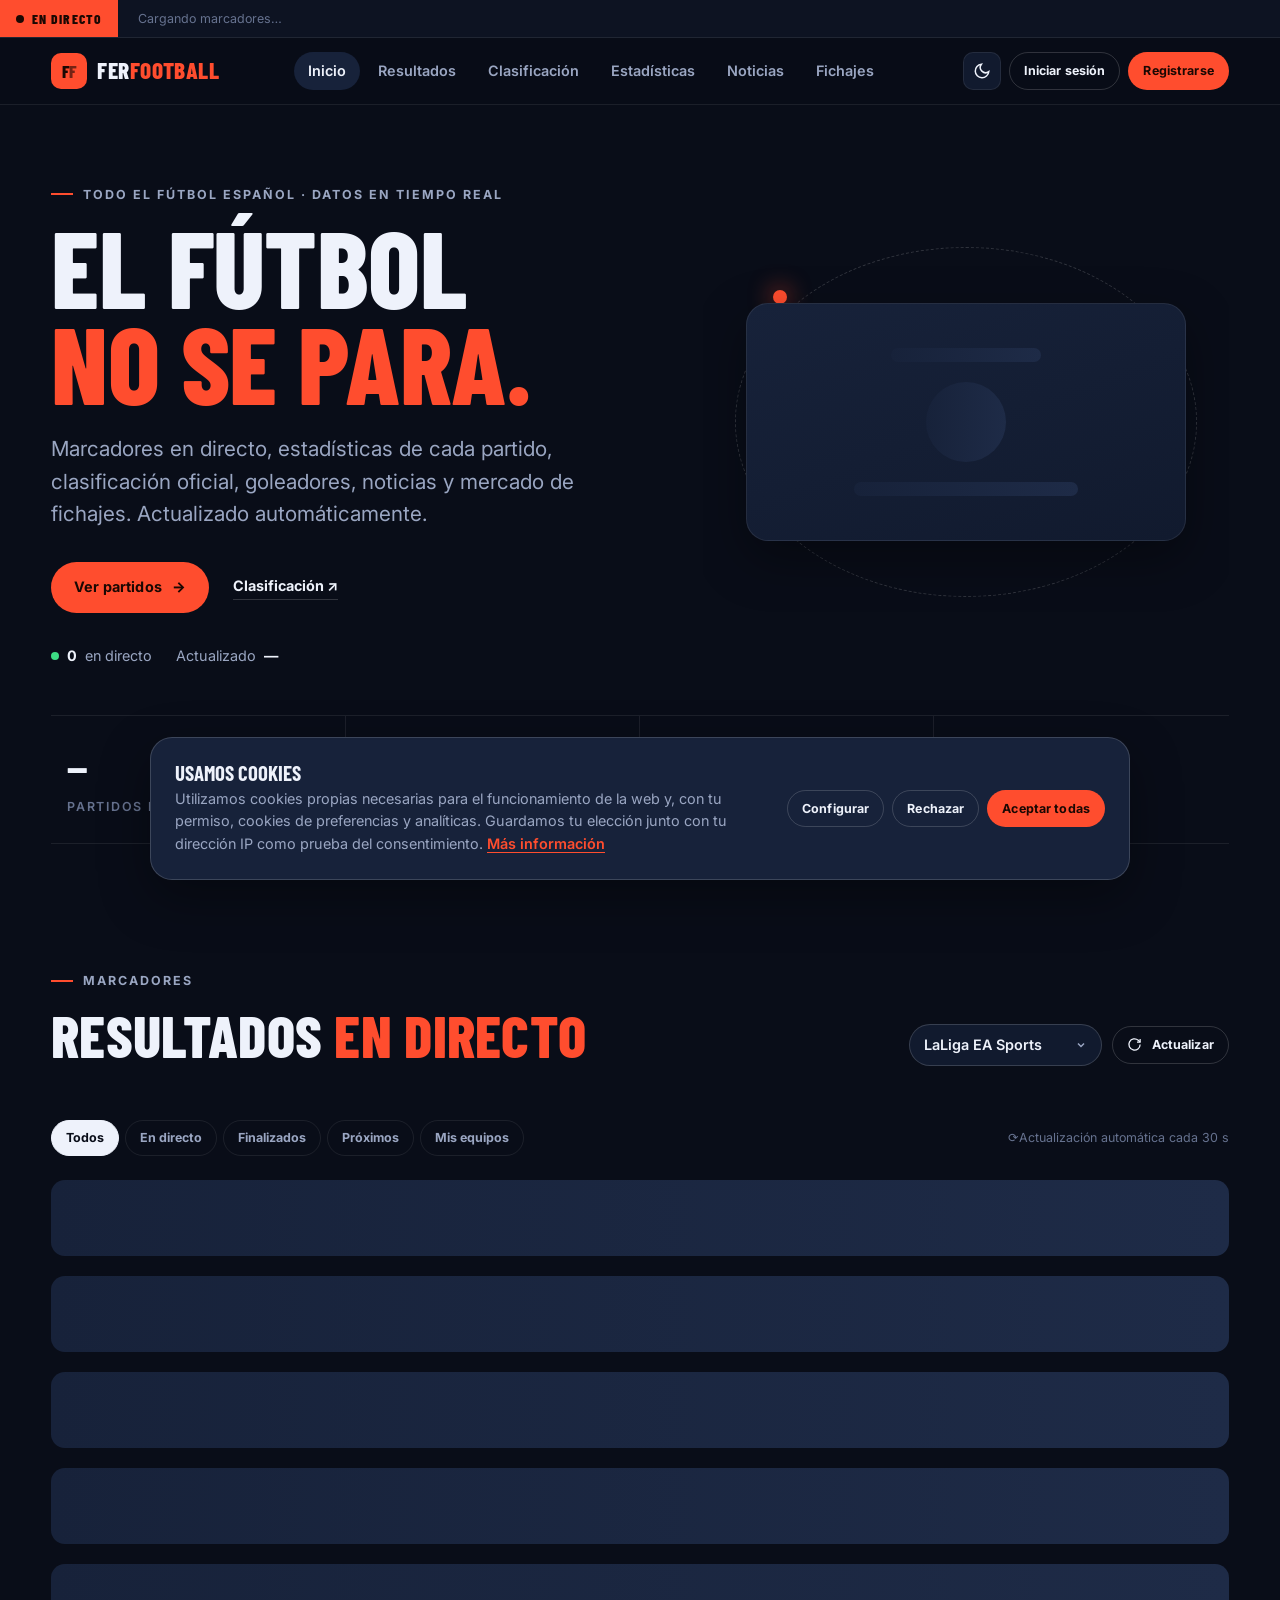
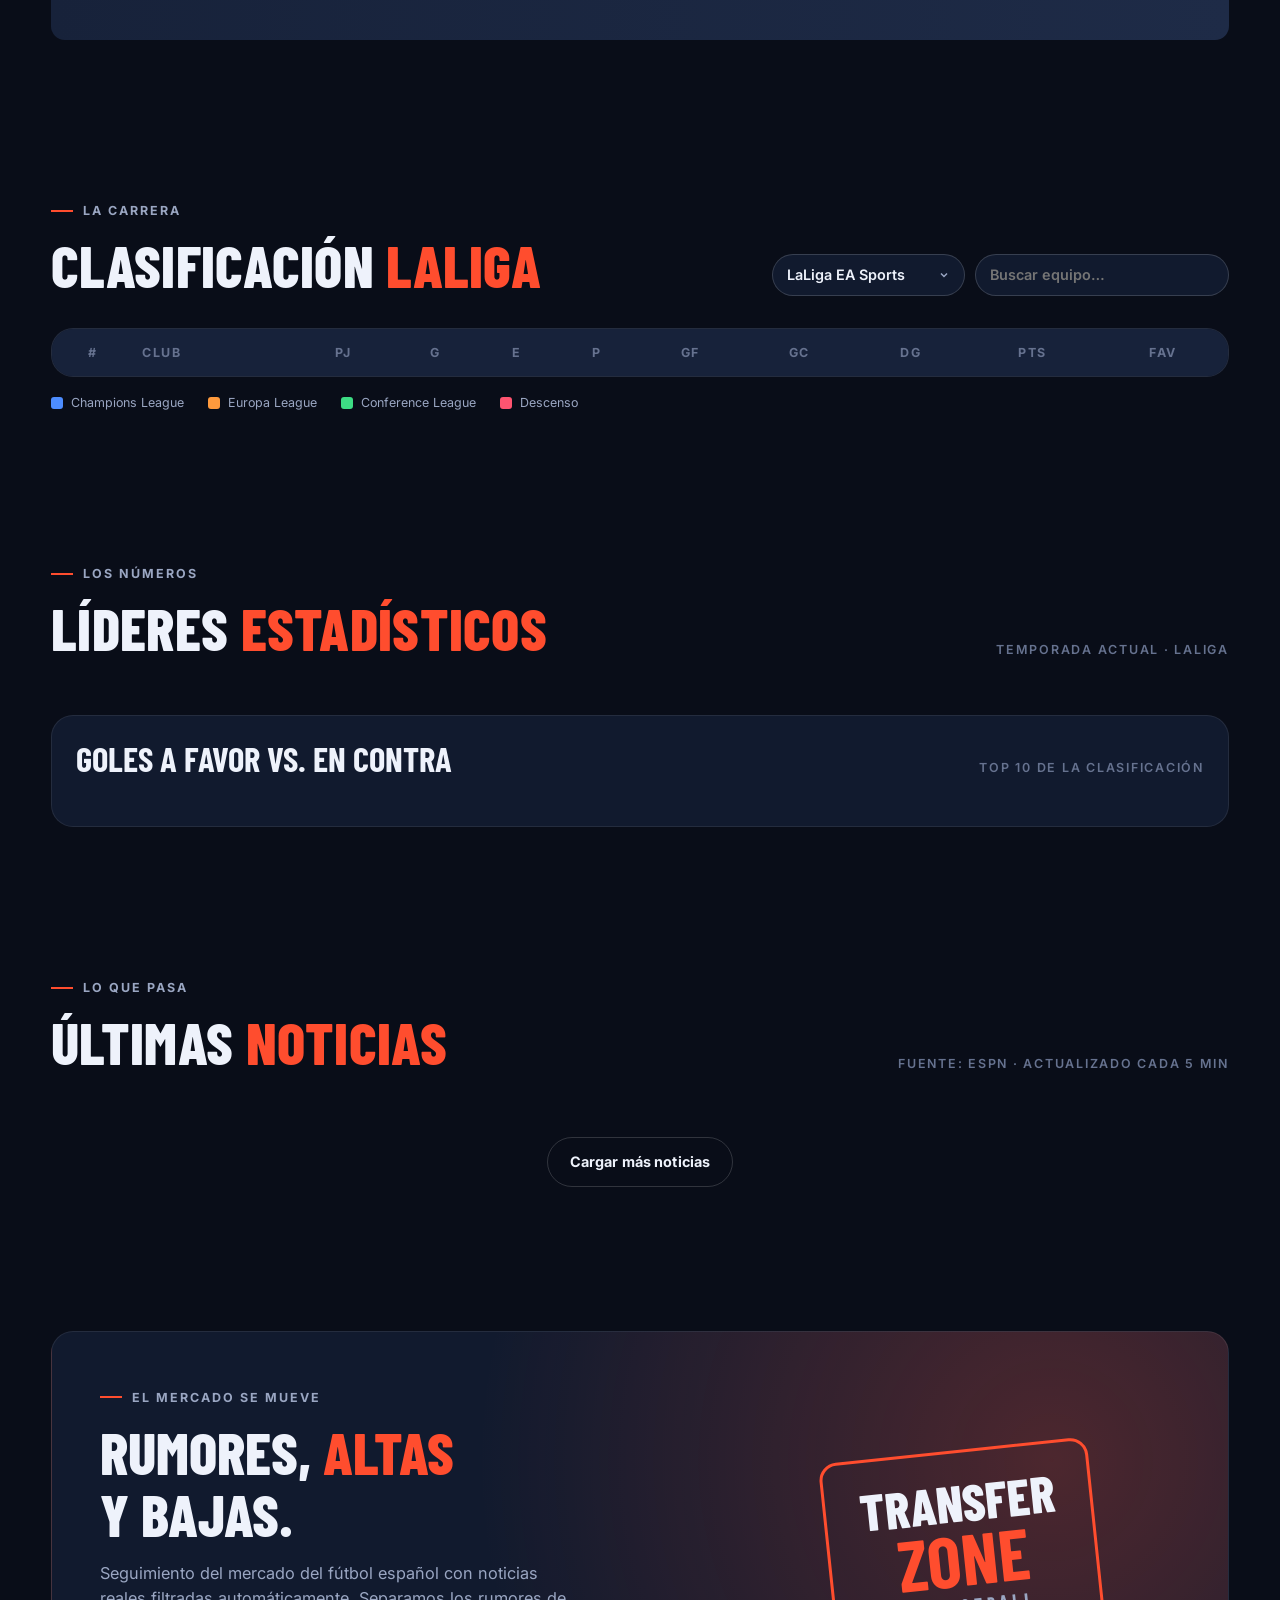
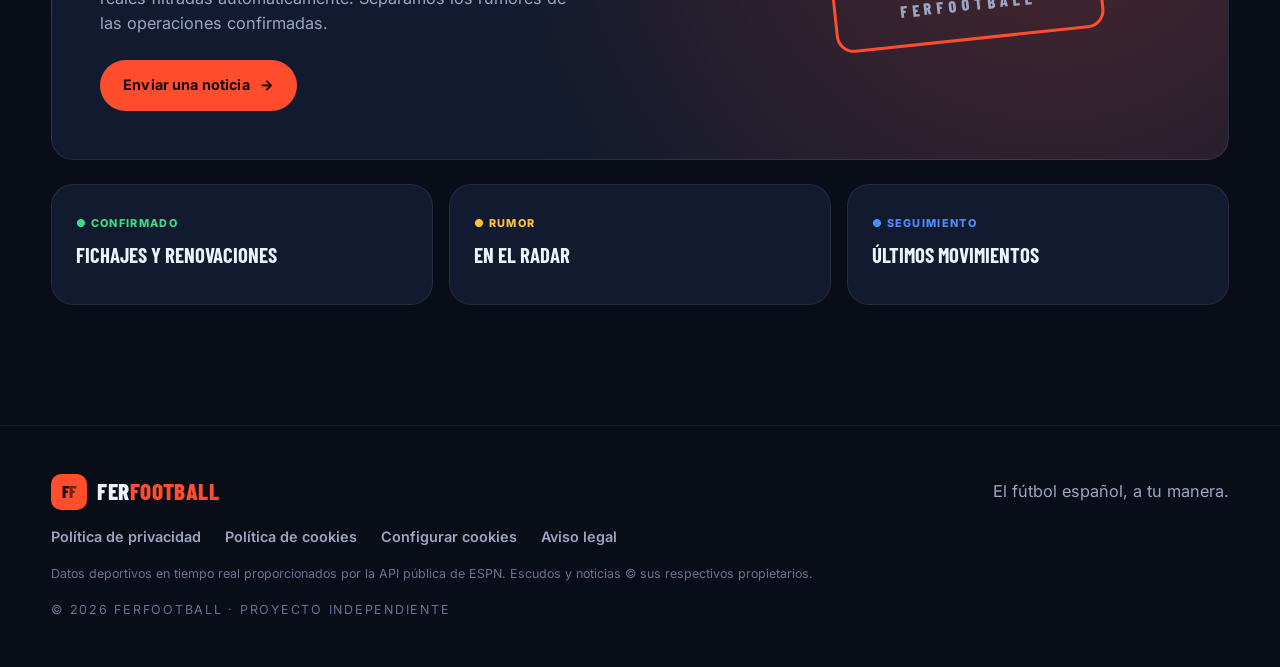
<file: index.html>
<!DOCTYPE html>
<html lang="es" data-theme="dark">
<head>
  <meta charset="utf-8">
  <meta name="viewport" content="width=device-width, initial-scale=1">
  <meta name="theme-color" content="#090d18">
  <title>FerFootBall | Fútbol español en directo</title>
  <meta name="description" content="FerFootBall: resultados en directo, estadísticas de partidos, clasificación, goleadores, noticias y fichajes del fútbol español.">
  <link rel="icon" href="data:image/svg+xml,%3Csvg xmlns='http://www.w3.org/2000/svg' viewBox='0 0 64 64'%3E%3Crect width='64' height='64' rx='14' fill='%23ff4d2e'/%3E%3Ctext x='32' y='44' font-family='Arial Black,Arial' font-size='30' font-weight='900' text-anchor='middle' fill='%23090d18'%3EFF%3C/text%3E%3C/svg%3E">
  <link rel="preconnect" href="https://fonts.googleapis.com">
  <link rel="preconnect" href="https://fonts.gstatic.com" crossorigin>
  <link href="https://fonts.googleapis.com/css2?family=Barlow+Condensed:wght@600;700;800&family=Inter:wght@400;500;600;700;800&display=swap" rel="stylesheet">
  <link rel="stylesheet" href="css/styles.css">
</head>
<body>
  <a class="skip-link" href="#contenido">Saltar al contenido</a>

  <!-- Ticker de partidos en directo -->
  <div class="ticker" id="ticker" aria-label="Marcadores en directo">
    <div class="ticker-label"><span class="live-dot"></span> EN DIRECTO</div>
    <div class="ticker-track" id="tickerTrack"><span class="ticker-empty">Cargando marcadores…</span></div>
  </div>

  <header class="header" id="header">
    <a class="brand" href="#inicio" aria-label="FerFootBall inicio">
      <span class="brand-mark">F<span>F</span></span><span class="brand-word">FER<span>FOOTBALL</span></span>
    </a>
    <nav id="nav" class="nav" aria-label="Principal">
      <a class="active" href="#inicio">Inicio</a>
      <a href="#resultados">Resultados</a>
      <a href="#clasificacion">Clasificación</a>
      <a href="#estadisticas">Estadísticas</a>
      <a href="#noticias">Noticias</a>
      <a href="#fichajes">Fichajes</a>
    </nav>
    <div class="header-actions">
      <button class="icon-btn" id="themeToggle" aria-label="Cambiar tema" title="Cambiar tema">
        <svg viewBox="0 0 24 24" width="18" height="18" fill="none" stroke="currentColor" stroke-width="2"><path d="M21 12.8A9 9 0 1 1 11.2 3a7 7 0 0 0 9.8 9.8z"/></svg>
      </button>
      <div class="auth-slot" id="authSlot">
        <button class="btn ghost small" data-open="login">Iniciar sesión</button>
        <button class="btn primary small" data-open="register">Registrarse</button>
      </div>
      <button class="menu-toggle icon-btn" id="menuToggle" aria-label="Abrir menú" aria-expanded="false">
        <svg viewBox="0 0 24 24" width="20" height="20" fill="none" stroke="currentColor" stroke-width="2"><path d="M3 6h18M3 12h18M3 18h18"/></svg>
      </button>
    </div>
  </header>

  <main id="contenido">
    <!-- HERO -->
    <section class="hero" id="inicio">
      <div class="hero-copy">
        <div class="eyebrow"><i></i> TODO EL FÚTBOL ESPAÑOL · DATOS EN TIEMPO REAL</div>
        <h1>EL FÚTBOL<br><em>NO SE PARA.</em></h1>
        <p>Marcadores en directo, estadísticas de cada partido, clasificación oficial, goleadores, noticias y mercado de fichajes. Actualizado automáticamente.</p>
        <div class="hero-actions">
          <a class="btn primary" href="#resultados">Ver partidos <b>→</b></a>
          <a class="text-link" href="#clasificacion">Clasificación <span>↗</span></a>
        </div>
        <div class="hero-meta" id="heroMeta">
          <span><span class="live-dot"></span> <b id="liveCount">0</b> en directo</span>
          <span>Actualizado <b id="lastUpdate">—</b></span>
        </div>
      </div>
      <div class="hero-visual" id="heroMatch" aria-live="polite">
        <div class="hero-orbit"></div>
        <div class="hero-card skeleton-block">
          <div class="sk sk-line w40"></div>
          <div class="sk sk-circle"></div>
          <div class="sk sk-line w60"></div>
        </div>
      </div>
      <div class="hero-stats">
        <div><strong id="kpiMatches">—</strong><span>PARTIDOS HOY</span></div>
        <div><strong id="kpiLeader">—</strong><span>LÍDER</span></div>
        <div><strong id="kpiScorer">—</strong><span>PICHICHI</span></div>
        <div><strong id="kpiGoals">—</strong><span>GOLES DEL DÍA</span></div>
      </div>
    </section>

    <!-- RESULTADOS -->
    <section class="section" id="resultados">
      <div class="section-head">
        <div>
          <div class="eyebrow"><i></i> MARCADORES</div>
          <h2>RESULTADOS <em>EN DIRECTO</em></h2>
        </div>
        <div class="section-tools">
          <label class="select-wrap">
            <span class="sr-only">Competición</span>
            <select id="leagueSelect" aria-label="Competición">
              <option value="esp.1">LaLiga EA Sports</option>
              <option value="esp.2">LaLiga Hypermotion</option>
              <option value="esp.copa_del_rey">Copa del Rey</option>
              <option value="uefa.champions">Champions League</option>
              <option value="uefa.europa">Europa League</option>
              <option value="esp.w.1">Liga F</option>
            </select>
          </label>
          <button class="btn ghost small" id="refreshBtn" aria-label="Actualizar ahora">
            <svg viewBox="0 0 24 24" width="15" height="15" fill="none" stroke="currentColor" stroke-width="2"><path d="M21 12a9 9 0 1 1-3-6.7L21 8"/><path d="M21 3v5h-5"/></svg>
            Actualizar
          </button>
        </div>
      </div>

      <div class="date-strip" id="dateStrip" role="tablist" aria-label="Fechas"></div>

      <div class="filter-row">
        <div class="chips" id="statusChips" role="group" aria-label="Filtrar por estado">
          <button class="chip active" data-filter="all">Todos</button>
          <button class="chip" data-filter="in">En directo</button>
          <button class="chip" data-filter="post">Finalizados</button>
          <button class="chip" data-filter="pre">Próximos</button>
          <button class="chip" data-filter="fav">Mis equipos</button>
        </div>
        <span class="refresh-note" id="refreshNote">Actualización automática cada 30 s</span>
      </div>

      <div class="score-list" id="scoreList" aria-live="polite"></div>
    </section>

    <!-- CLASIFICACIÓN -->
    <section class="section table-section" id="clasificacion">
      <div class="section-head">
        <div>
          <div class="eyebrow"><i></i> LA CARRERA</div>
          <h2>CLASIFICACIÓN <em id="standingsTitle">LALIGA</em></h2>
        </div>
        <div class="section-tools">
          <label class="select-wrap">
            <span class="sr-only">Liga de la clasificación</span>
            <select id="standingsSelect" aria-label="Liga de la clasificación">
              <option value="esp.1">LaLiga EA Sports</option>
              <option value="esp.2">LaLiga Hypermotion</option>
              <option value="esp.w.1">Liga F</option>
            </select>
          </label>
          <input class="search-input" id="teamSearch" type="search" placeholder="Buscar equipo…" aria-label="Buscar equipo">
        </div>
      </div>
      <div class="table-wrap">
        <table class="standings" id="standingsTable">
          <thead>
            <tr>
              <th data-sort="rank">#</th>
              <th class="left">CLUB</th>
              <th data-sort="gamesPlayed">PJ</th>
              <th data-sort="wins">G</th>
              <th data-sort="ties">E</th>
              <th data-sort="losses">P</th>
              <th data-sort="pointsFor" class="hide-sm">GF</th>
              <th data-sort="pointsAgainst" class="hide-sm">GC</th>
              <th data-sort="pointDifferential">DG</th>
              <th data-sort="points">PTS</th>
              <th class="hide-sm">FAV</th>
            </tr>
          </thead>
          <tbody id="standingsBody"></tbody>
        </table>
      </div>
      <div class="legend">
        <span><i class="zone-ucl"></i> Champions League</span>
        <span><i class="zone-uel"></i> Europa League</span>
        <span><i class="zone-uecl"></i> Conference League</span>
        <span><i class="zone-rel"></i> Descenso</span>
      </div>
    </section>

    <!-- ESTADÍSTICAS -->
    <section class="section" id="estadisticas">
      <div class="section-head">
        <div>
          <div class="eyebrow"><i></i> LOS NÚMEROS</div>
          <h2>LÍDERES <em>ESTADÍSTICOS</em></h2>
        </div>
        <span class="section-note">TEMPORADA ACTUAL · LALIGA</span>
      </div>
      <div class="leaders-grid" id="leadersGrid"></div>
      <div class="chart-card">
        <div class="chart-head">
          <h3>Goles a favor vs. en contra</h3>
          <span class="section-note">TOP 10 DE LA CLASIFICACIÓN</span>
        </div>
        <div class="bar-chart" id="goalsChart"></div>
      </div>
    </section>

    <!-- NOTICIAS -->
    <section class="section" id="noticias">
      <div class="section-head">
        <div>
          <div class="eyebrow"><i></i> LO QUE PASA</div>
          <h2>ÚLTIMAS <em>NOTICIAS</em></h2>
        </div>
        <span class="section-note">FUENTE: ESPN · ACTUALIZADO CADA 5 MIN</span>
      </div>
      <div class="news-grid" id="newsGrid"></div>
      <div class="center"><button class="btn ghost" id="moreNews">Cargar más noticias</button></div>
    </section>

    <!-- FICHAJES -->
    <section class="section transfers-section" id="fichajes">
      <div class="transfer-panel">
        <div>
          <div class="eyebrow"><i></i> EL MERCADO SE MUEVE</div>
          <h2>RUMORES, <em>ALTAS</em><br>Y BAJAS.</h2>
          <p>Seguimiento del mercado del fútbol español con noticias reales filtradas automáticamente. Separamos los rumores de las operaciones confirmadas.</p>
          <button class="btn primary" id="sendTipBtn">Enviar una noticia <b>→</b></button>
        </div>
        <div class="transfer-stamp">TRANSFER<br><strong>ZONE</strong><span>FERFOOTBALL</span></div>
      </div>
      <div class="transfer-columns">
        <div><span class="tag confirmed">● CONFIRMADO</span><h3>Fichajes y renovaciones</h3><ul class="transfer-list" id="tConfirmed"></ul></div>
        <div><span class="tag rumour">● RUMOR</span><h3>En el radar</h3><ul class="transfer-list" id="tRumour"></ul></div>
        <div><span class="tag info">● SEGUIMIENTO</span><h3>Últimos movimientos</h3><ul class="transfer-list" id="tInfo"></ul></div>
      </div>
    </section>
  </main>

  <footer class="footer">
    <div class="footer-top">
      <a class="brand" href="#inicio"><span class="brand-mark">F<span>F</span></span><span class="brand-word">FER<span>FOOTBALL</span></span></a>
      <p>El fútbol español, a tu manera.</p>
    </div>
    <div class="footer-links">
      <button class="link-btn" data-open="privacy">Política de privacidad</button>
      <button class="link-btn" data-open="cookiePolicy">Política de cookies</button>
      <button class="link-btn" id="cookieSettingsLink">Configurar cookies</button>
      <button class="link-btn" data-open="legal">Aviso legal</button>
    </div>
    <p class="data-credit">Datos deportivos en tiempo real proporcionados por la API pública de ESPN. Escudos y noticias © sus respectivos propietarios.</p>
    <span class="copyright">© <span id="year">2026</span> FERFOOTBALL · PROYECTO INDEPENDIENTE</span>
  </footer>

  <!-- ===================== MODALES ===================== -->
  <div class="overlay" id="overlay" hidden></div>

  <!-- Iniciar sesión -->
  <dialog class="modal" id="modal-login" aria-labelledby="loginTitle">
    <button class="modal-close" data-close aria-label="Cerrar">×</button>
    <div class="modal-head">
      <span class="brand-mark">F<span>F</span></span>
      <h2 id="loginTitle">Bienvenido de nuevo</h2>
      <p>Inicia sesión para guardar tus equipos favoritos y recibir avisos de goles.</p>
    </div>
    <form id="loginForm" class="form" novalidate>
      <label class="field">
        <span>Correo electrónico</span>
        <input type="email" name="email" autocomplete="email" required placeholder="tu@correo.com">
        <small class="err"></small>
      </label>
      <label class="field">
        <span>Contraseña</span>
        <div class="pw-wrap">
          <input type="password" name="password" autocomplete="current-password" required placeholder="••••••••">
          <button type="button" class="pw-toggle" aria-label="Mostrar contraseña">Ver</button>
        </div>
        <small class="err"></small>
      </label>
      <div class="form-row">
        <label class="check"><input type="checkbox" name="remember" checked> Recordarme</label>
        <button type="button" class="link-btn" data-open="forgot">¿Olvidaste tu contraseña?</button>
      </div>
      <p class="form-error" role="alert"></p>
      <button class="btn primary block" type="submit">Iniciar sesión <b>→</b></button>
      <p class="switch">¿No tienes cuenta? <button type="button" class="link-btn" data-open="register">Regístrate gratis</button></p>
    </form>
  </dialog>

  <!-- Registro -->
  <dialog class="modal" id="modal-register" aria-labelledby="registerTitle">
    <button class="modal-close" data-close aria-label="Cerrar">×</button>
    <div class="modal-head">
      <span class="brand-mark">F<span>F</span></span>
      <h2 id="registerTitle">Crea tu cuenta</h2>
      <p>Únete a FerFootBall en menos de un minuto.</p>
    </div>
    <form id="registerForm" class="form" novalidate>
      <div class="grid-2">
        <label class="field">
          <span>Nombre</span>
          <input type="text" name="name" autocomplete="given-name" required minlength="2" placeholder="Tu nombre">
          <small class="err"></small>
        </label>
        <label class="field">
          <span>Usuario</span>
          <input type="text" name="username" autocomplete="username" required pattern="[a-zA-Z0-9_]{3,20}" placeholder="fer_9">
          <small class="err"></small>
        </label>
      </div>
      <label class="field">
        <span>Correo electrónico</span>
        <input type="email" name="email" autocomplete="email" required placeholder="tu@correo.com">
        <small class="err"></small>
      </label>
      <label class="field">
        <span>Contraseña</span>
        <div class="pw-wrap">
          <input type="password" name="password" autocomplete="new-password" required minlength="8" placeholder="Mínimo 8 caracteres">
          <button type="button" class="pw-toggle" aria-label="Mostrar contraseña">Ver</button>
        </div>
        <div class="pw-meter" aria-hidden="true"><i></i></div>
        <small class="pw-hint">Usa mayúsculas, números y símbolos.</small>
        <small class="err"></small>
      </label>
      <label class="field">
        <span>Repetir contraseña</span>
        <input type="password" name="password2" autocomplete="new-password" required placeholder="Repite la contraseña">
        <small class="err"></small>
      </label>
      <label class="field">
        <span>Equipo favorito</span>
        <select name="team" id="registerTeam"><option value="">— Elige tu equipo —</option></select>
      </label>
      <label class="check"><input type="checkbox" name="terms" required> Acepto el <button type="button" class="link-btn" data-open="legal">aviso legal</button> y la <button type="button" class="link-btn" data-open="privacy">política de privacidad</button></label>
      <label class="check"><input type="checkbox" name="newsletter"> Quiero recibir el boletín semanal</label>
      <p class="form-error" role="alert"></p>
      <button class="btn primary block" type="submit">Crear cuenta <b>→</b></button>
      <p class="switch">¿Ya tienes cuenta? <button type="button" class="link-btn" data-open="login">Inicia sesión</button></p>
    </form>
  </dialog>

  <!-- Recuperar contraseña -->
  <dialog class="modal" id="modal-forgot" aria-labelledby="forgotTitle">
    <button class="modal-close" data-close aria-label="Cerrar">×</button>
    <div class="modal-head">
      <h2 id="forgotTitle">Restablecer contraseña</h2>
      <p>Introduce tu correo y tu usuario para crear una nueva contraseña.</p>
    </div>
    <form id="forgotForm" class="form" novalidate>
      <label class="field"><span>Correo electrónico</span><input type="email" name="email" required><small class="err"></small></label>
      <label class="field"><span>Usuario</span><input type="text" name="username" required><small class="err"></small></label>
      <label class="field"><span>Nueva contraseña</span><input type="password" name="password" required minlength="8"><small class="err"></small></label>
      <p class="form-error" role="alert"></p>
      <button class="btn primary block" type="submit">Guardar nueva contraseña</button>
    </form>
  </dialog>

  <!-- Perfil -->
  <dialog class="modal" id="modal-profile" aria-labelledby="profileTitle">
    <button class="modal-close" data-close aria-label="Cerrar">×</button>
    <div class="modal-head">
      <div class="avatar big" id="profileAvatar">F</div>
      <h2 id="profileTitle">Mi perfil</h2>
      <p id="profileSince"></p>
    </div>
    <form id="profileForm" class="form" novalidate>
      <label class="field"><span>Nombre</span><input type="text" name="name" required minlength="2"><small class="err"></small></label>
      <label class="field"><span>Equipo favorito</span><select name="team" id="profileTeam"><option value="">— Ninguno —</option></select></label>
      <label class="check"><input type="checkbox" name="notify"> Avisarme de los goles de mis equipos (notificaciones del navegador)</label>
      <label class="check"><input type="checkbox" name="newsletter"> Boletín semanal</label>
      <div class="fav-list" id="favList"></div>
      <p class="form-error" role="alert"></p>
      <div class="grid-2">
        <button class="btn primary block" type="submit">Guardar cambios</button>
        <button class="btn ghost block" type="button" id="logoutBtn">Cerrar sesión</button>
      </div>
      <button class="link-btn danger" type="button" id="deleteAccountBtn">Eliminar mi cuenta</button>
    </form>
  </dialog>

  <!-- Detalle del partido -->
  <dialog class="modal wide" id="modal-match" aria-labelledby="matchTitle">
    <button class="modal-close" data-close aria-label="Cerrar">×</button>
    <div id="matchContent"><div class="loader"></div></div>
  </dialog>

  <!-- Enviar noticia -->
  <dialog class="modal" id="modal-tip" aria-labelledby="tipTitle">
    <button class="modal-close" data-close aria-label="Cerrar">×</button>
    <div class="modal-head"><h2 id="tipTitle">Enviar una noticia</h2><p>¿Sabes algo del mercado? Cuéntanoslo.</p></div>
    <form id="tipForm" class="form" novalidate>
      <label class="field"><span>Titular</span><input type="text" name="title" required minlength="8" maxlength="120"><small class="err"></small></label>
      <label class="field"><span>Tipo</span>
        <select name="kind"><option value="rumor">Rumor</option><option value="confirmado">Confirmado</option><option value="renovacion">Renovación</option></select>
      </label>
      <label class="field"><span>Detalles y fuente</span><textarea name="body" rows="4" required minlength="20" maxlength="1000"></textarea><small class="err"></small></label>
      <p class="form-error" role="alert"></p>
      <button class="btn primary block" type="submit">Enviar <b>→</b></button>
    </form>
  </dialog>

  <!-- Configuración de cookies -->
  <dialog class="modal" id="modal-cookies" aria-labelledby="cookiesTitle">
    <button class="modal-close" data-close aria-label="Cerrar">×</button>
    <div class="modal-head"><h2 id="cookiesTitle">Preferencias de cookies</h2><p>Elige qué tipos de cookies y almacenamiento local nos permites usar. Puedes cambiarlo cuando quieras.</p></div>
    <form id="cookieForm" class="form">
      <div class="cookie-cat">
        <div><h4>Necesarias</h4><p>Imprescindibles para iniciar sesión, recordar tu consentimiento y la seguridad. No se pueden desactivar.</p></div>
        <label class="switch-toggle"><input type="checkbox" checked disabled><span></span></label>
      </div>
      <div class="cookie-cat">
        <div><h4>Preferencias</h4><p>Recuerdan el tema, la competición elegida y tus filtros.</p></div>
        <label class="switch-toggle"><input type="checkbox" name="preferences"><span></span></label>
      </div>
      <div class="cookie-cat">
        <div><h4>Analíticas</h4><p>Nos ayudan a entender cómo se usa la web de forma anónima.</p></div>
        <label class="switch-toggle"><input type="checkbox" name="analytics"><span></span></label>
      </div>
      <div class="cookie-cat">
        <div><h4>Marketing</h4><p>Permiten mostrar contenido y ofertas personalizadas.</p></div>
        <label class="switch-toggle"><input type="checkbox" name="marketing"><span></span></label>
      </div>
      <div class="grid-2">
        <button class="btn ghost block" type="button" id="cookieRejectAll">Rechazar opcionales</button>
        <button class="btn primary block" type="submit">Guardar preferencias</button>
      </div>
    </form>
  </dialog>

  <!-- Textos legales -->
  <dialog class="modal" id="modal-cookiePolicy" aria-labelledby="cpTitle">
    <button class="modal-close" data-close aria-label="Cerrar">×</button>
    <div class="legal-text">
      <h2 id="cpTitle">Política de cookies</h2>
      <p>FerFootBall utiliza cookies y tecnologías de almacenamiento local (localStorage y sessionStorage) para que la web funcione y, si lo autorizas, para recordar tus preferencias y analizar el uso.</p>
      <h4>Tipos que usamos</h4>
      <ul>
        <li><b>ff_consent</b> (necesaria): guarda tus preferencias de cookies durante 12 meses.</li>
        <li><b>ff_session</b> (necesaria): mantiene tu sesión iniciada.</li>
        <li><b>ff_users</b> (necesaria): datos de tu cuenta guardados en tu navegador.</li>
        <li><b>ff_prefs</b> (preferencias): tema visual, competición y filtros.</li>
        <li><b>ff_analytics</b> (analíticas): contador anónimo de visitas por sección.</li>
      </ul>
      <h4>Registro de tu consentimiento</h4>
      <p>Cuando aceptas, rechazas o configuras las cookies, guardamos en nuestro servidor un registro con la fecha y hora, tu elección, tu dirección IP, el navegador utilizado y un identificador anónimo. Lo hacemos para poder demostrar que nos diste (o negaste) tu consentimiento, como exige el art. 7.1 del RGPD. El registro se conserva durante 3 años y no se usa para ninguna otra finalidad.</p>
      <h4>Cómo gestionarlas</h4>
      <p>Puedes cambiar tu elección en cualquier momento desde «Configurar cookies» en el pie de página o borrar los datos desde la configuración de tu navegador.</p>
      <p>Base legal: art. 22.2 de la LSSI-CE y Reglamento (UE) 2016/679 (RGPD).</p>
    </div>
  </dialog>

  <dialog class="modal" id="modal-privacy" aria-labelledby="prTitle">
    <button class="modal-close" data-close aria-label="Cerrar">×</button>
    <div class="legal-text">
      <h2 id="prTitle">Política de privacidad</h2>
      <p><b>Responsable:</b> FerFootBall, proyecto independiente.</p>
      <p><b>Datos que tratamos:</b> nombre, usuario, correo electrónico, equipo favorito y preferencias. La contraseña nunca se guarda en claro: se almacena un hash PBKDF2-SHA256 con sal aleatoria.</p>
      <p><b>Registro de cookies:</b> al responder al aviso de cookies guardamos tu dirección IP, la fecha, tu elección y tu navegador en nuestro servidor, como prueba del consentimiento (base legal: obligación legal, art. 6.1.c y 7.1 RGPD). Plazo de conservación: 3 años. Puedes pedir su supresión escribiéndonos.</p>
      <p><b>Dónde se guardan las cuentas:</b> en esta versión, las cuentas se guardan únicamente en el almacenamiento local de tu navegador. No se envían a ningún servidor.</p>
      <p><b>Finalidad:</b> permitirte guardar favoritos, personalizar la web y enviar noticias.</p>
      <p><b>Derechos:</b> puedes acceder, rectificar o eliminar tus datos en cualquier momento desde «Mi perfil» → «Eliminar mi cuenta».</p>
    </div>
  </dialog>

  <dialog class="modal" id="modal-legal" aria-labelledby="lgTitle">
    <button class="modal-close" data-close aria-label="Cerrar">×</button>
    <div class="legal-text">
      <h2 id="lgTitle">Aviso legal</h2>
      <p>FerFootBall es un proyecto independiente sin relación oficial con LaLiga, la RFEF, la UEFA ni ningún club.</p>
      <p>Los datos deportivos proceden de la API pública de ESPN y pueden presentar retrasos. Las noticias enlazan a su fuente original.</p>
      <p>Los nombres, escudos y marcas pertenecen a sus respectivos propietarios y se muestran con fines informativos.</p>
    </div>
  </dialog>

  <!-- Banner de cookies -->
  <div class="cookie-banner" id="cookieBanner" role="dialog" aria-live="polite" aria-label="Aviso de cookies" hidden>
    <div class="cookie-text">
      <h3>Usamos cookies</h3>
      <p>Utilizamos cookies propias necesarias para el funcionamiento de la web y, con tu permiso, cookies de preferencias y analíticas. Guardamos tu elección junto con tu dirección IP como prueba del consentimiento. <button class="link-btn" data-open="cookiePolicy">Más información</button></p>
    </div>
    <div class="cookie-actions">
      <button class="btn ghost small" id="cookieConfigure">Configurar</button>
      <button class="btn ghost small" id="cookieReject">Rechazar</button>
      <button class="btn primary small" id="cookieAccept">Aceptar todas</button>
    </div>
  </div>

  <!-- Toasts -->
  <div class="toasts" id="toasts" aria-live="assertive"></div>

  <script>
    // URL del servidor que guarda los consentimientos (con IP) en un documento Word.
    // En GitHub Pages sustitúyelo por la dirección donde publiques server/consent_server.py,
    // por ejemplo: 'https://ferfootball-consent.onrender.com'
    window.FF_CONFIG = { consentApi: 'port/8000' };
  </script>
  <script src="js/utils.js"></script>
  <script src="js/cookies.js"></script>
  <script src="js/auth.js"></script>
  <script src="js/api.js"></script>
  <script src="js/render.js"></script>
  <script src="js/app.js"></script>
<script data-pplx-inline-edit>
(function () {
  if (window === window.top) return;

  const allowedParentOrigins = ["https://www.perplexity.ai","https://perplexity.ai","https://testing.perplexity.ai","https://staging.perplexity.ai","https://*.preview.i.perplexity.ai","http://perplexity.localhost","http://localhost:1420","http://127.0.0.1:1420","http://localhost:3000","http://127.0.0.1:3000","http://localhost:5173","http://127.0.0.1:5173"];
  const MAX_FONT_BYTES = 500 * 1024;
  const MAX_TOTAL_FONT_BYTES = 2 * 1024 * 1024;
  const DEFAULT_LINE_HEIGHT = 16;
  let scrollForwarding = false;
  let scrollRaf = 0;
  let trustedTopOrigin = null;

  // Allow entries like "https://*.preview.i.perplexity.ai" — the wildcard
  // matches a single DNS label (no dots), so "https://*.foo" cannot stretch
  // across multiple labels.
  function matchesAllowedOrigin(origin) {
    if (!origin) return false;
    for (const entry of allowedParentOrigins) {
      if (!entry.includes("*")) {
        if (entry === origin) return true;
        continue;
      }
      const pattern = new RegExp(
        "^" +
          entry.replace(/[.+?^${}()|[\]\\]/g, "\\$&").replace(/\*/g, "[^.]+") +
          "$",
      );
      if (pattern.test(origin)) return true;
    }
    return false;
  }

  // Trust decision: when the sender is same-origin-visible (event.origin is a
  // real origin like https://www.perplexity.ai) we trust event.origin directly.
  // When event.origin is "null" (opaque broker srcdoc), we fall back to the
  // broker's stamped `parentOrigin` to identify the top window. The fallback
  // is claim-only — we rely on the browser's native `targetOrigin` enforcement
  // on the response path (see postToTrustedTop) to ensure replies can't be
  // delivered to anyone but the actual top window of that claimed origin.
  function getTrustedParentOrigin(event) {
    const forwardedParentOrigin =
      typeof event.data.parentOrigin === "string" ? event.data.parentOrigin : null;
    const parentOrigin = event.origin === "null" ? forwardedParentOrigin : event.origin;
    return matchesAllowedOrigin(parentOrigin) ? parentOrigin : null;
  }

  // All responses go to window.top with targetOrigin = the allowlisted origin.
  // An attacker that iframes us inside their own null-origin broker can claim
  // any parentOrigin they like, but the browser will drop the reply whenever
  // the real top's origin doesn't match — so the screenshot never leaves.
  function postToTrustedTop(message) {
    if (!trustedTopOrigin) return;
    try {
      window.top.postMessage(message, trustedTopOrigin);
    } catch (_error) {}
  }

  const PICK_CAPABILITIES = ["pick"];
  const PICK_CHAIN_LENGTH = 4;
  const PICK_MAX_TEXT_CHARS = 120;
  const PICK_MAX_HTML_CHARS = 300;

  function truncate(value, maxChars) {
    return value.length > maxChars ? value.slice(0, maxChars - 1) + "…" : value;
  }

  function isPickableElement(element) {
    return (
      element instanceof Element &&
      element !== document.documentElement &&
      element !== document.body
    );
  }

  function resolvePickTarget(x, y) {
    if (!Number.isFinite(x) || !Number.isFinite(y)) return null;
    const element = document.elementFromPoint(x, y);
    return isPickableElement(element) ? element.closest("svg") || element : null;
  }

  function pickLabel(element) {
    if (element.id) return element.localName + "#" + element.id;
    return [element.localName].concat(Array.from(element.classList).slice(0, 2)).join(".");
  }

  // Only attributes that help find the element in source. data-* values and URL
  // query strings or fragments can carry tokens.
  const PICK_ATTRIBUTES = new Set([
    "id",
    "class",
    "name",
    "type",
    "role",
    "alt",
    "aria-label",
    "href",
    "src",
  ]);

  function pickAttributeValue(attribute) {
    return attribute.name === "href" || attribute.name === "src"
      ? attribute.value.split(/[?#]/)[0]
      : attribute.value;
  }

  function describePickElement(element) {
    const chain = [];
    for (
      let current = element;
      isPickableElement(current) && chain.length < PICK_CHAIN_LENGTH;
      current = current.parentElement
    ) {
      chain.unshift(current);
    }
    const attributes = Array.from(element.attributes)
      .filter((attribute) => PICK_ATTRIBUTES.has(attribute.name))
      .map((attribute) => ` ${attribute.name}="${pickAttributeValue(attribute).replace(/"/g, "&quot;")}"`)
      .join("");
    const text = (element.innerText || element.textContent || "").replace(/\s+/g, " ").trim();
    return {
      chain: chain.map(pickLabel),
      html: truncate(`<${element.localName}${attributes}>`, PICK_MAX_HTML_CHARS),
      text: text ? truncate(text, PICK_MAX_TEXT_CHARS) : undefined,
    };
  }

  // Hover asks once per frame, and innerText on a large section forces layout,
  // so only the rect is re-read while the pointer stays on the same element.
  // Clicks ask for fresh details since the page may have changed the element.
  let lastPick = null;

  function describePickTarget(element, fresh) {
    if (fresh || lastPick?.element !== element) {
      lastPick = { element, details: describePickElement(element) };
    }
    const rect = element.getBoundingClientRect();
    return {
      rect: { x: rect.left, y: rect.top, width: rect.width, height: rect.height },
      ...lastPick.details,
    };
  }

  function inlineAll(original, clone) {
    if (original.nodeType !== 1 || clone.nodeType !== 1) return;

    try {
      const computedStyle = getComputedStyle(original);
      // cssText on a computed style is the serialized declaration in modern
      // Chromium/Safari — a single read beats enumerating ~400 longhand
      // properties. Firefox returns "" here, so we fall back on empty.
      const serialized = computedStyle.cssText;
      if (serialized) {
        clone.style.cssText = serialized;
      } else {
        const parts = new Array(computedStyle.length);
        for (let index = 0; index < computedStyle.length; index += 1) {
          const property = computedStyle[index];
          parts[index] = `${property}:${computedStyle.getPropertyValue(property)};`;
        }
        clone.style.cssText = parts.join("");
      }
    } catch (_error) {}

    const originalChildren = original.children;
    const clonedChildren = clone.children;
    for (
      let index = 0;
      index < originalChildren.length && index < clonedChildren.length;
      index += 1
    ) {
      inlineAll(originalChildren[index], clonedChildren[index]);
    }
  }

  function extractFontUrl(srcValue) {
    const matches = [
      ...srcValue.matchAll(
        /url\(["']?([^"')]+)["']?\)(?:\s*format\(["']?([^"')]+)["']?\))?/gi,
      ),
    ];
    if (matches.length === 0) return null;
    const woff2 = matches.find((m) => m[2] && m[2].toLowerCase().includes("woff2"));
    if (woff2) return woff2[1];
    const woff = matches.find((m) => m[2] && m[2].toLowerCase().includes("woff"));
    if (woff) return woff[1];
    return matches[0][1];
  }

  // Cache resolved font URL -> data URI across captures. Fonts on a page
  // essentially never change, and a batch run emits multiple captures back to
  // back — without this we'd refetch + re-base64 every time.
  const fontDataUriCache = new Map();
  const SRC_DECLARATION_RE = /src\s*:\s*[^;}]+/i;

  async function fetchAsDataUri(url) {
    if (fontDataUriCache.has(url)) return fontDataUriCache.get(url);
    let dataUri = null;
    try {
      const response = await fetch(url, { mode: "cors", credentials: "omit" });
      if (response.ok) {
        const blob = await response.blob();
        if (blob.size <= MAX_FONT_BYTES) {
          dataUri = await new Promise((resolve) => {
            const reader = new FileReader();
            reader.onloadend = () =>
              resolve(typeof reader.result === "string" ? reader.result : null);
            reader.onerror = () => resolve(null);
            reader.readAsDataURL(blob);
          });
        }
      }
    } catch (_error) {
      dataUri = null;
    }
    fontDataUriCache.set(url, dataUri);
    return dataUri;
  }

  function collectFontFaceRuleTexts() {
    const rules = [];
    for (const sheet of document.styleSheets) {
      let cssRules;
      try {
        cssRules = sheet.cssRules;
      } catch (_error) {
        continue;
      }
      if (!cssRules) continue;
      for (const rule of cssRules) {
        const cssText = rule.cssText || "";
        if (cssText.startsWith("@font-face")) rules.push(cssText);
      }
    }
    return rules;
  }

  async function buildInlinedFontCss() {
    const ruleTexts = collectFontFaceRuleTexts();
    if (ruleTexts.length === 0) return null;

    const resolved = ruleTexts.map((cssText) => {
      if (!SRC_DECLARATION_RE.test(cssText)) return null;
      const srcMatch = cssText.match(/src\s*:\s*([^;}]+)[;}]/i);
      if (!srcMatch) return null;
      const url = extractFontUrl(srcMatch[1]);
      if (!url) return null;
      try {
        return { cssText, url: new URL(url, document.baseURI).href };
      } catch (_error) {
        return null;
      }
    });

    const dataUris = await Promise.all(
      resolved.map((entry) => (entry ? fetchAsDataUri(entry.url) : Promise.resolve(null))),
    );

    const inlined = [];
    let totalBytes = 0;
    for (let index = 0; index < resolved.length; index += 1) {
      const entry = resolved[index];
      const dataUri = dataUris[index];
      if (!entry || !dataUri) continue;
      const approxBytes = dataUri.length * 0.75;
      if (totalBytes + approxBytes > MAX_TOTAL_FONT_BYTES) break;
      totalBytes += approxBytes;
      inlined.push(entry.cssText.replace(SRC_DECLARATION_RE, `src: url("${dataUri}")`));
    }
    return inlined.length > 0 ? inlined.join("\n") : null;
  }

  function stripExternal(clone) {
    const images = clone.querySelectorAll("img");
    for (let index = 0; index < images.length; index += 1) {
      const src = images[index].getAttribute("src");
      if (src && !src.startsWith("data:")) images[index].removeAttribute("src");
    }

    const elements = clone.querySelectorAll("*");
    for (let index = 0; index < elements.length; index += 1) {
      const style = elements[index].style.cssText;
      if (style && style.includes("url(")) {
        elements[index].style.cssText = style.replace(
          /url\(["']?(?!data:)[^)"']*["']?\)/gi,
          "none",
        );
      }
    }
  }

  function emitScroll() {
    scrollRaf = 0;
    if (!scrollForwarding) return;
    postToTrustedTop({
      type: "INLINE_EDIT_SCROLL",
      scrollX: window.scrollX,
      scrollY: window.scrollY,
      capabilities: PICK_CAPABILITIES,
    });
  }

  window.addEventListener(
    "scroll",
    function () {
      if (!scrollForwarding || scrollRaf) return;
      scrollRaf = requestAnimationFrame(emitScroll);
    },
    { passive: true, capture: true },
  );

  async function handleCaptureRequest(event) {
    const requestId = event.data.requestId;
    const scrollX = window.scrollX;
    const scrollY = window.scrollY;
    const width = window.innerWidth;
    const height = window.innerHeight;

    function postResult(dataUrl) {
      postToTrustedTop({
        type: "INLINE_EDIT_SCREENSHOT_RESULT",
        requestId,
        dataUrl,
        scrollX,
        scrollY,
      });
    }

    try {
      // Wait for any pending web fonts to resolve so both inline metrics and
      // the @font-face inlining below see the same loaded faces.
      if (document.fonts && document.fonts.ready) {
        try {
          await document.fonts.ready;
        } catch (_error) {}
      }

      const clone = document.documentElement.cloneNode(true);
      inlineAll(document.documentElement, clone);

      const removedNodes = clone.querySelectorAll("script,link[rel=\"stylesheet\"],style");
      for (let index = 0; index < removedNodes.length; index += 1) {
        removedNodes[index].remove();
      }

      stripExternal(clone);

      // Re-embed web fonts as data-URI @font-face rules so the SVG rasterizer
      // can resolve them — external font URLs aren't fetched during
      // foreignObject rendering, which would otherwise force a fallback face
      // and change text metrics.
      const inlinedFontCss = await buildInlinedFontCss();
      if (inlinedFontCss) {
        const styleEl = document.createElement("style");
        styleEl.textContent = inlinedFontCss;
        const head = clone.querySelector("head");
        if (head) head.appendChild(styleEl);
        else clone.insertBefore(styleEl, clone.firstChild);
      }

      const html = new XMLSerializer().serializeToString(clone);
      const svg =
        `<svg xmlns="http://www.w3.org/2000/svg" width="${width}" height="${height}">` +
        '<foreignObject width="100%" height="100%">' +
        `<div xmlns="http://www.w3.org/1999/xhtml" style="width:${width}px;height:${height}px;overflow:hidden">` +
        `<div style="position:relative;left:-${scrollX}px;top:-${scrollY}px">` +
        html +
        "</div></div></foreignObject></svg>";
      const svgUrl = `data:image/svg+xml;charset=utf-8,${encodeURIComponent(svg)}`;
      const image = new Image();
      image.onload = function () {
        const canvas = document.createElement("canvas");
        canvas.width = width;
        canvas.height = height;
        canvas.getContext("2d").drawImage(image, 0, 0);
        postResult(canvas.toDataURL("image/png"));
      };
      image.onerror = function () {
        postResult(null);
      };
      image.src = svgUrl;
    } catch (_error) {
      postResult(null);
    }
  }

  window.addEventListener("message", function (event) {
    if (!event.data) return;
    // Only accept messages from the direct parent frame. Blocks sibling /
    // unrelated-window postMessage senders that could otherwise reach us.
    if (event.source !== window.parent) return;

    const trustedParentOrigin = getTrustedParentOrigin(event);
    if (!trustedParentOrigin) return;
    trustedTopOrigin = trustedParentOrigin;

    if (event.data.type === "INLINE_EDIT_PICK") {
      const element = resolvePickTarget(event.data.x, event.data.y);
      postToTrustedTop({
        type: "INLINE_EDIT_PICK_RESULT",
        seq: event.data.seq,
        target: element ? describePickTarget(element, event.data.fresh === true) : null,
      });
      return;
    }

    if (event.data.type === "INLINE_EDIT_SCROLL_START") {
      scrollForwarding = true;
      emitScroll();
      return;
    }

    if (event.data.type === "INLINE_EDIT_SCROLL_STOP") {
      scrollForwarding = false;
      if (scrollRaf) cancelAnimationFrame(scrollRaf);
      scrollRaf = 0;
      return;
    }

    if (event.data.type === "INLINE_EDIT_SCROLL_BY") {
      const { deltaX, deltaY, deltaMode } = event.data;
      if (!scrollForwarding || !Number.isFinite(deltaX) || !Number.isFinite(deltaY)) return;
      if (deltaMode !== 0 && deltaMode !== 1 && deltaMode !== 2) return;
      const lineHeight =
        parseFloat(getComputedStyle(document.documentElement).lineHeight) || DEFAULT_LINE_HEIGHT;
      const scaleX = deltaMode === 1 ? lineHeight : deltaMode === 2 ? window.innerWidth : 1;
      const scaleY = deltaMode === 1 ? lineHeight : deltaMode === 2 ? window.innerHeight : 1;
      // The selection overlay receives the wheel event instead of this iframe.
      // Instant scrolling preserves trackpad deltas even on smooth-scroll sites.
      window.scrollBy({ left: deltaX * scaleX, top: deltaY * scaleY, behavior: "instant" });
      emitScroll();
      return;
    }

    if (event.data.type !== "INLINE_EDIT_CAPTURE_REQUEST") return;

    handleCaptureRequest(event);
  });
})();


</script></body>
</html>
</file>
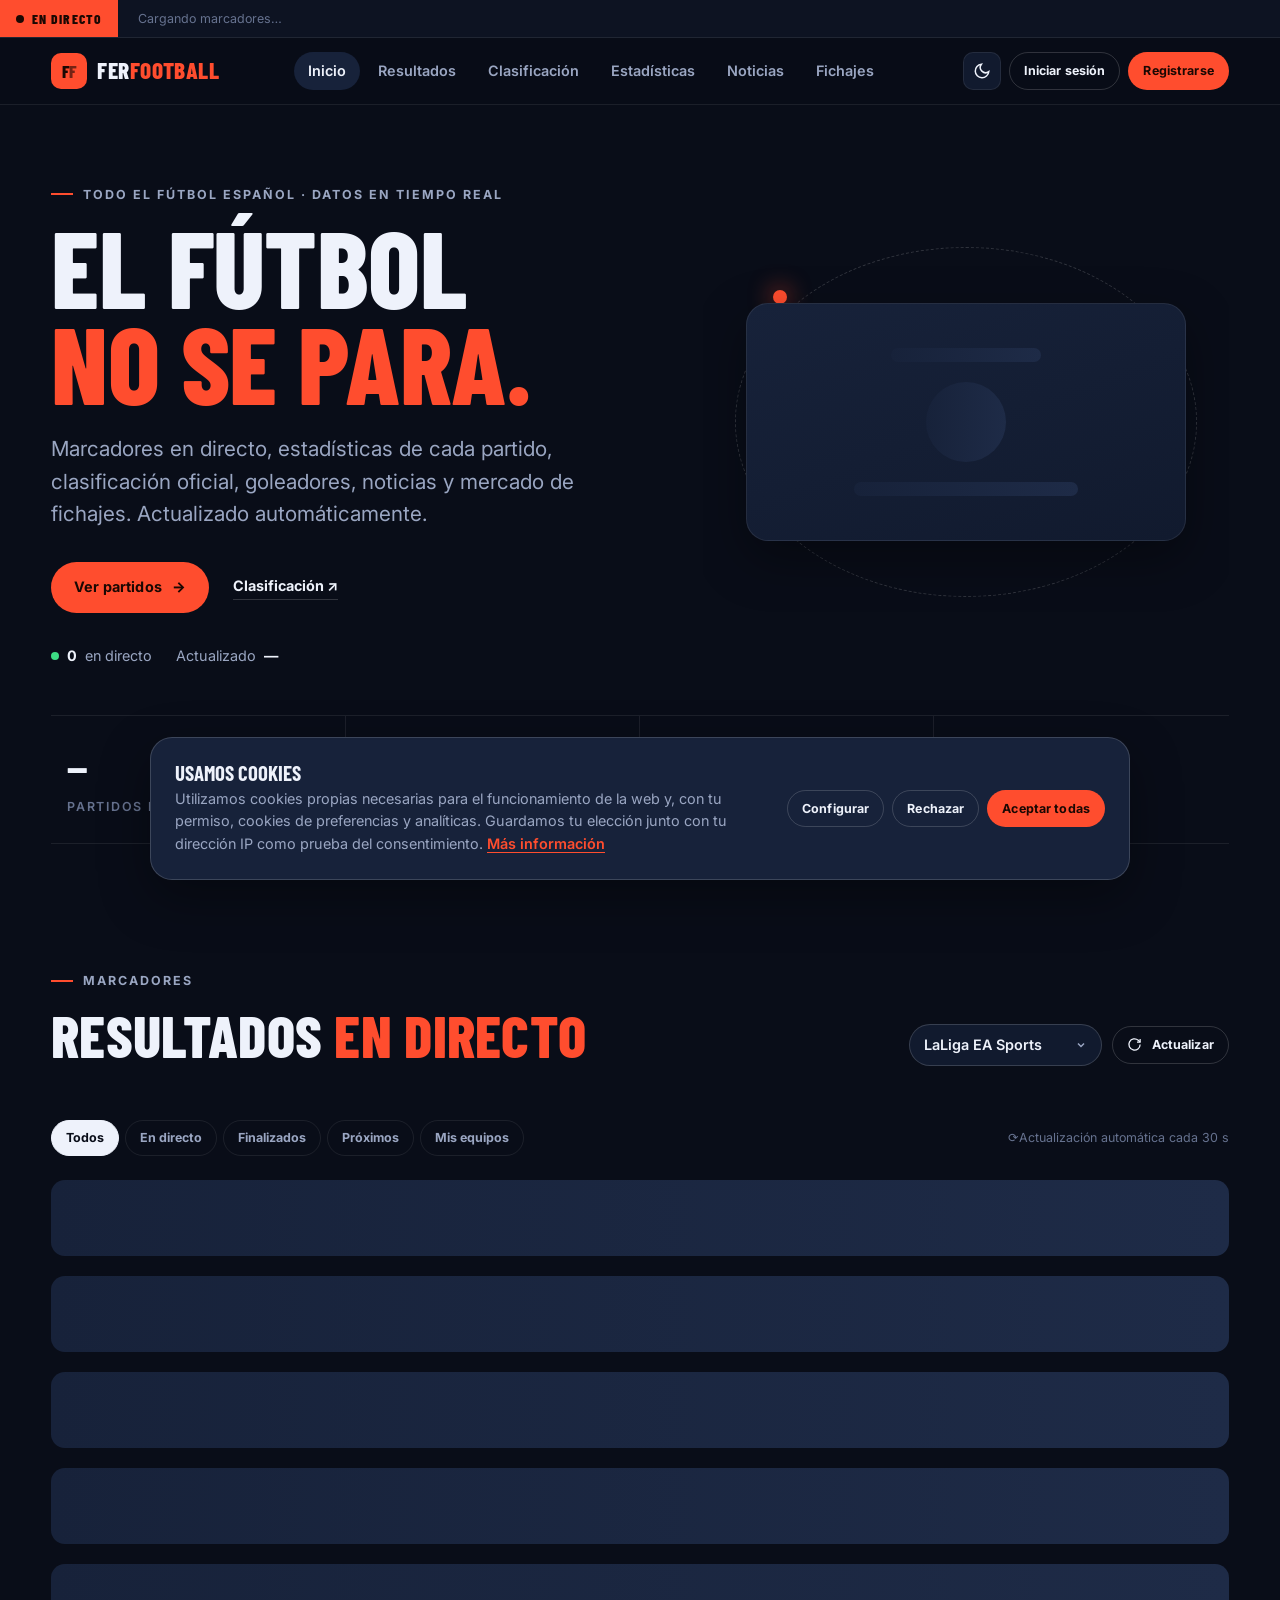
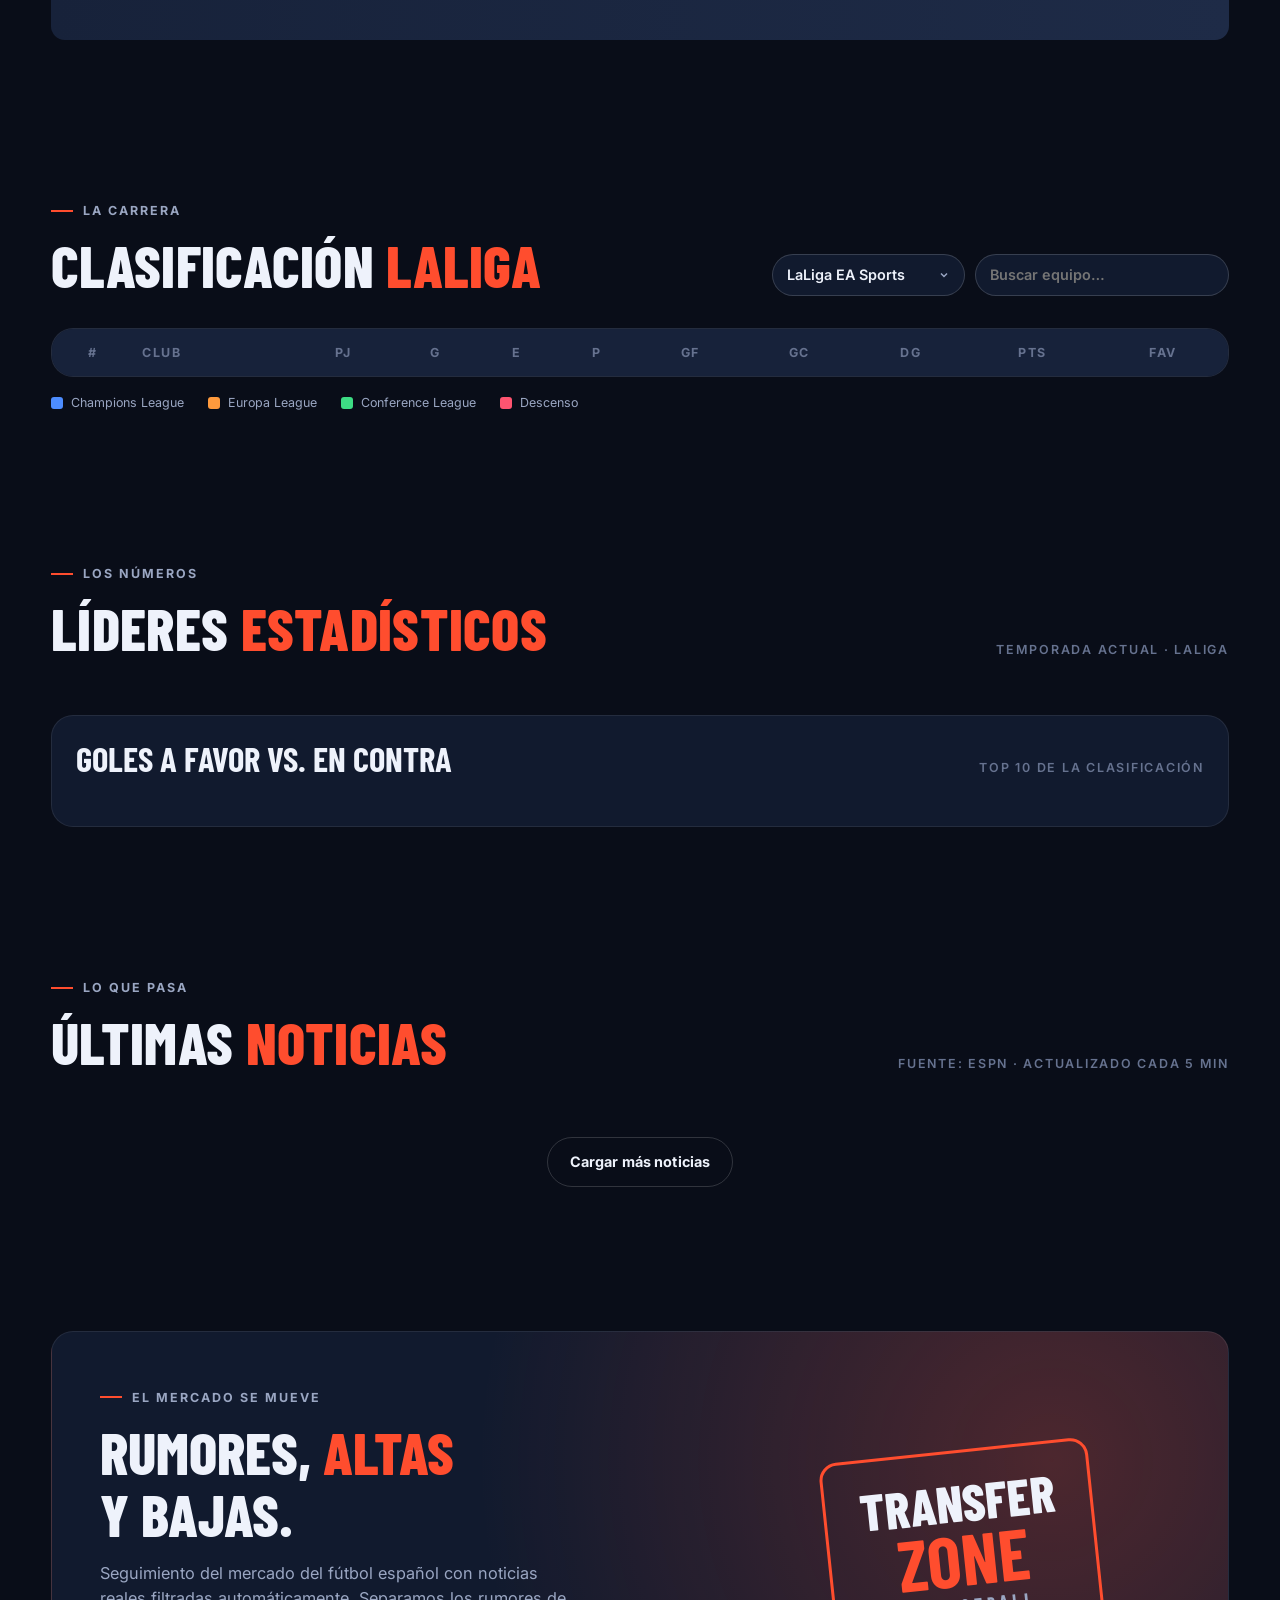
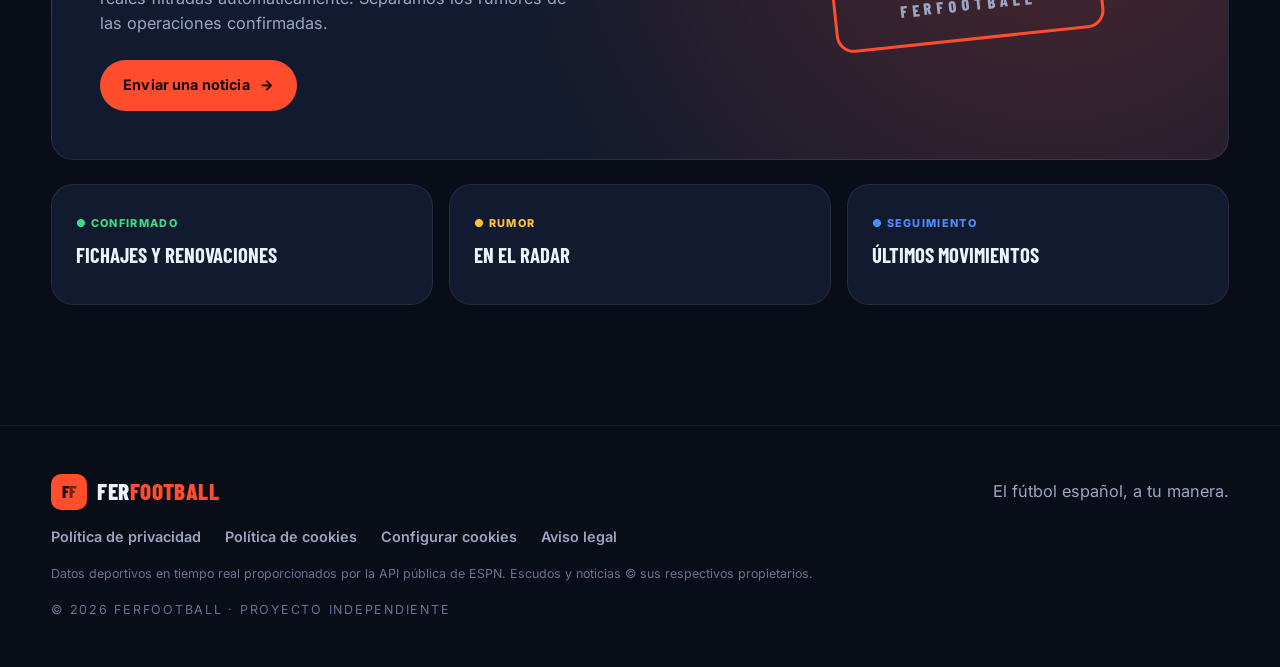
<file: ferfootball-codigo/site/index.html>
<!DOCTYPE html>
<html lang="es" data-theme="dark">
<head>
  <meta charset="utf-8">
  <meta name="viewport" content="width=device-width, initial-scale=1">
  <meta name="theme-color" content="#090d18">
  <title>FerFootBall | Fútbol español en directo</title>
  <meta name="description" content="FerFootBall: resultados en directo, estadísticas de partidos, clasificación, goleadores, noticias y fichajes del fútbol español.">
  <link rel="icon" href="data:image/svg+xml,%3Csvg xmlns='http://www.w3.org/2000/svg' viewBox='0 0 64 64'%3E%3Crect width='64' height='64' rx='14' fill='%23ff4d2e'/%3E%3Ctext x='32' y='44' font-family='Arial Black,Arial' font-size='30' font-weight='900' text-anchor='middle' fill='%23090d18'%3EFF%3C/text%3E%3C/svg%3E">
  <link rel="preconnect" href="https://fonts.googleapis.com">
  <link rel="preconnect" href="https://fonts.gstatic.com" crossorigin>
  <link href="https://fonts.googleapis.com/css2?family=Barlow+Condensed:wght@600;700;800&family=Inter:wght@400;500;600;700;800&display=swap" rel="stylesheet">
  <link rel="stylesheet" href="css/styles.css">
</head>
<body>
  <a class="skip-link" href="#contenido">Saltar al contenido</a>

  <!-- Ticker de partidos en directo -->
  <div class="ticker" id="ticker" aria-label="Marcadores en directo">
    <div class="ticker-label"><span class="live-dot"></span> EN DIRECTO</div>
    <div class="ticker-track" id="tickerTrack"><span class="ticker-empty">Cargando marcadores…</span></div>
  </div>

  <header class="header" id="header">
    <a class="brand" href="#inicio" aria-label="FerFootBall inicio">
      <span class="brand-mark">F<span>F</span></span><span class="brand-word">FER<span>FOOTBALL</span></span>
    </a>
    <nav id="nav" class="nav" aria-label="Principal">
      <a class="active" href="#inicio">Inicio</a>
      <a href="#resultados">Resultados</a>
      <a href="#clasificacion">Clasificación</a>
      <a href="#estadisticas">Estadísticas</a>
      <a href="#noticias">Noticias</a>
      <a href="#fichajes">Fichajes</a>
    </nav>
    <div class="header-actions">
      <button class="icon-btn" id="themeToggle" aria-label="Cambiar tema" title="Cambiar tema">
        <svg viewBox="0 0 24 24" width="18" height="18" fill="none" stroke="currentColor" stroke-width="2"><path d="M21 12.8A9 9 0 1 1 11.2 3a7 7 0 0 0 9.8 9.8z"/></svg>
      </button>
      <div class="auth-slot" id="authSlot">
        <button class="btn ghost small" data-open="login">Iniciar sesión</button>
        <button class="btn primary small" data-open="register">Registrarse</button>
      </div>
      <button class="menu-toggle icon-btn" id="menuToggle" aria-label="Abrir menú" aria-expanded="false">
        <svg viewBox="0 0 24 24" width="20" height="20" fill="none" stroke="currentColor" stroke-width="2"><path d="M3 6h18M3 12h18M3 18h18"/></svg>
      </button>
    </div>
  </header>

  <main id="contenido">
    <!-- HERO -->
    <section class="hero" id="inicio">
      <div class="hero-copy">
        <div class="eyebrow"><i></i> TODO EL FÚTBOL ESPAÑOL · DATOS EN TIEMPO REAL</div>
        <h1>EL FÚTBOL<br><em>NO SE PARA.</em></h1>
        <p>Marcadores en directo, estadísticas de cada partido, clasificación oficial, goleadores, noticias y mercado de fichajes. Actualizado automáticamente.</p>
        <div class="hero-actions">
          <a class="btn primary" href="#resultados">Ver partidos <b>→</b></a>
          <a class="text-link" href="#clasificacion">Clasificación <span>↗</span></a>
        </div>
        <div class="hero-meta" id="heroMeta">
          <span><span class="live-dot"></span> <b id="liveCount">0</b> en directo</span>
          <span>Actualizado <b id="lastUpdate">—</b></span>
        </div>
      </div>
      <div class="hero-visual" id="heroMatch" aria-live="polite">
        <div class="hero-orbit"></div>
        <div class="hero-card skeleton-block">
          <div class="sk sk-line w40"></div>
          <div class="sk sk-circle"></div>
          <div class="sk sk-line w60"></div>
        </div>
      </div>
      <div class="hero-stats">
        <div><strong id="kpiMatches">—</strong><span>PARTIDOS HOY</span></div>
        <div><strong id="kpiLeader">—</strong><span>LÍDER</span></div>
        <div><strong id="kpiScorer">—</strong><span>PICHICHI</span></div>
        <div><strong id="kpiGoals">—</strong><span>GOLES DEL DÍA</span></div>
      </div>
    </section>

    <!-- RESULTADOS -->
    <section class="section" id="resultados">
      <div class="section-head">
        <div>
          <div class="eyebrow"><i></i> MARCADORES</div>
          <h2>RESULTADOS <em>EN DIRECTO</em></h2>
        </div>
        <div class="section-tools">
          <label class="select-wrap">
            <span class="sr-only">Competición</span>
            <select id="leagueSelect" aria-label="Competición">
              <option value="esp.1">LaLiga EA Sports</option>
              <option value="esp.2">LaLiga Hypermotion</option>
              <option value="esp.copa_del_rey">Copa del Rey</option>
              <option value="uefa.champions">Champions League</option>
              <option value="uefa.europa">Europa League</option>
              <option value="esp.w.1">Liga F</option>
            </select>
          </label>
          <button class="btn ghost small" id="refreshBtn" aria-label="Actualizar ahora">
            <svg viewBox="0 0 24 24" width="15" height="15" fill="none" stroke="currentColor" stroke-width="2"><path d="M21 12a9 9 0 1 1-3-6.7L21 8"/><path d="M21 3v5h-5"/></svg>
            Actualizar
          </button>
        </div>
      </div>

      <div class="date-strip" id="dateStrip" role="tablist" aria-label="Fechas"></div>

      <div class="filter-row">
        <div class="chips" id="statusChips" role="group" aria-label="Filtrar por estado">
          <button class="chip active" data-filter="all">Todos</button>
          <button class="chip" data-filter="in">En directo</button>
          <button class="chip" data-filter="post">Finalizados</button>
          <button class="chip" data-filter="pre">Próximos</button>
          <button class="chip" data-filter="fav">Mis equipos</button>
        </div>
        <span class="refresh-note" id="refreshNote">Actualización automática cada 30 s</span>
      </div>

      <div class="score-list" id="scoreList" aria-live="polite"></div>
    </section>

    <!-- CLASIFICACIÓN -->
    <section class="section table-section" id="clasificacion">
      <div class="section-head">
        <div>
          <div class="eyebrow"><i></i> LA CARRERA</div>
          <h2>CLASIFICACIÓN <em id="standingsTitle">LALIGA</em></h2>
        </div>
        <div class="section-tools">
          <label class="select-wrap">
            <span class="sr-only">Liga de la clasificación</span>
            <select id="standingsSelect" aria-label="Liga de la clasificación">
              <option value="esp.1">LaLiga EA Sports</option>
              <option value="esp.2">LaLiga Hypermotion</option>
              <option value="esp.w.1">Liga F</option>
            </select>
          </label>
          <input class="search-input" id="teamSearch" type="search" placeholder="Buscar equipo…" aria-label="Buscar equipo">
        </div>
      </div>
      <div class="table-wrap">
        <table class="standings" id="standingsTable">
          <thead>
            <tr>
              <th data-sort="rank">#</th>
              <th class="left">CLUB</th>
              <th data-sort="gamesPlayed">PJ</th>
              <th data-sort="wins">G</th>
              <th data-sort="ties">E</th>
              <th data-sort="losses">P</th>
              <th data-sort="pointsFor" class="hide-sm">GF</th>
              <th data-sort="pointsAgainst" class="hide-sm">GC</th>
              <th data-sort="pointDifferential">DG</th>
              <th data-sort="points">PTS</th>
              <th class="hide-sm">FAV</th>
            </tr>
          </thead>
          <tbody id="standingsBody"></tbody>
        </table>
      </div>
      <div class="legend">
        <span><i class="zone-ucl"></i> Champions League</span>
        <span><i class="zone-uel"></i> Europa League</span>
        <span><i class="zone-uecl"></i> Conference League</span>
        <span><i class="zone-rel"></i> Descenso</span>
      </div>
    </section>

    <!-- ESTADÍSTICAS -->
    <section class="section" id="estadisticas">
      <div class="section-head">
        <div>
          <div class="eyebrow"><i></i> LOS NÚMEROS</div>
          <h2>LÍDERES <em>ESTADÍSTICOS</em></h2>
        </div>
        <span class="section-note">TEMPORADA ACTUAL · LALIGA</span>
      </div>
      <div class="leaders-grid" id="leadersGrid"></div>
      <div class="chart-card">
        <div class="chart-head">
          <h3>Goles a favor vs. en contra</h3>
          <span class="section-note">TOP 10 DE LA CLASIFICACIÓN</span>
        </div>
        <div class="bar-chart" id="goalsChart"></div>
      </div>
    </section>

    <!-- NOTICIAS -->
    <section class="section" id="noticias">
      <div class="section-head">
        <div>
          <div class="eyebrow"><i></i> LO QUE PASA</div>
          <h2>ÚLTIMAS <em>NOTICIAS</em></h2>
        </div>
        <span class="section-note">FUENTE: ESPN · ACTUALIZADO CADA 5 MIN</span>
      </div>
      <div class="news-grid" id="newsGrid"></div>
      <div class="center"><button class="btn ghost" id="moreNews">Cargar más noticias</button></div>
    </section>

    <!-- FICHAJES -->
    <section class="section transfers-section" id="fichajes">
      <div class="transfer-panel">
        <div>
          <div class="eyebrow"><i></i> EL MERCADO SE MUEVE</div>
          <h2>RUMORES, <em>ALTAS</em><br>Y BAJAS.</h2>
          <p>Seguimiento del mercado del fútbol español con noticias reales filtradas automáticamente. Separamos los rumores de las operaciones confirmadas.</p>
          <button class="btn primary" id="sendTipBtn">Enviar una noticia <b>→</b></button>
        </div>
        <div class="transfer-stamp">TRANSFER<br><strong>ZONE</strong><span>FERFOOTBALL</span></div>
      </div>
      <div class="transfer-columns">
        <div><span class="tag confirmed">● CONFIRMADO</span><h3>Fichajes y renovaciones</h3><ul class="transfer-list" id="tConfirmed"></ul></div>
        <div><span class="tag rumour">● RUMOR</span><h3>En el radar</h3><ul class="transfer-list" id="tRumour"></ul></div>
        <div><span class="tag info">● SEGUIMIENTO</span><h3>Últimos movimientos</h3><ul class="transfer-list" id="tInfo"></ul></div>
      </div>
    </section>
  </main>

  <footer class="footer">
    <div class="footer-top">
      <a class="brand" href="#inicio"><span class="brand-mark">F<span>F</span></span><span class="brand-word">FER<span>FOOTBALL</span></span></a>
      <p>El fútbol español, a tu manera.</p>
    </div>
    <div class="footer-links">
      <button class="link-btn" data-open="privacy">Política de privacidad</button>
      <button class="link-btn" data-open="cookiePolicy">Política de cookies</button>
      <button class="link-btn" id="cookieSettingsLink">Configurar cookies</button>
      <button class="link-btn" data-open="legal">Aviso legal</button>
    </div>
    <p class="data-credit">Datos deportivos en tiempo real proporcionados por la API pública de ESPN. Escudos y noticias © sus respectivos propietarios.</p>
    <span class="copyright">© <span id="year">2026</span> FERFOOTBALL · PROYECTO INDEPENDIENTE</span>
  </footer>

  <!-- ===================== MODALES ===================== -->
  <div class="overlay" id="overlay" hidden></div>

  <!-- Iniciar sesión -->
  <dialog class="modal" id="modal-login" aria-labelledby="loginTitle">
    <button class="modal-close" data-close aria-label="Cerrar">×</button>
    <div class="modal-head">
      <span class="brand-mark">F<span>F</span></span>
      <h2 id="loginTitle">Bienvenido de nuevo</h2>
      <p>Inicia sesión para guardar tus equipos favoritos y recibir avisos de goles.</p>
    </div>
    <form id="loginForm" class="form" novalidate>
      <label class="field">
        <span>Correo electrónico</span>
        <input type="email" name="email" autocomplete="email" required placeholder="tu@correo.com">
        <small class="err"></small>
      </label>
      <label class="field">
        <span>Contraseña</span>
        <div class="pw-wrap">
          <input type="password" name="password" autocomplete="current-password" required placeholder="••••••••">
          <button type="button" class="pw-toggle" aria-label="Mostrar contraseña">Ver</button>
        </div>
        <small class="err"></small>
      </label>
      <div class="form-row">
        <label class="check"><input type="checkbox" name="remember" checked> Recordarme</label>
        <button type="button" class="link-btn" data-open="forgot">¿Olvidaste tu contraseña?</button>
      </div>
      <p class="form-error" role="alert"></p>
      <button class="btn primary block" type="submit">Iniciar sesión <b>→</b></button>
      <p class="switch">¿No tienes cuenta? <button type="button" class="link-btn" data-open="register">Regístrate gratis</button></p>
    </form>
  </dialog>

  <!-- Registro -->
  <dialog class="modal" id="modal-register" aria-labelledby="registerTitle">
    <button class="modal-close" data-close aria-label="Cerrar">×</button>
    <div class="modal-head">
      <span class="brand-mark">F<span>F</span></span>
      <h2 id="registerTitle">Crea tu cuenta</h2>
      <p>Únete a FerFootBall en menos de un minuto.</p>
    </div>
    <form id="registerForm" class="form" novalidate>
      <div class="grid-2">
        <label class="field">
          <span>Nombre</span>
          <input type="text" name="name" autocomplete="given-name" required minlength="2" placeholder="Tu nombre">
          <small class="err"></small>
        </label>
        <label class="field">
          <span>Usuario</span>
          <input type="text" name="username" autocomplete="username" required pattern="[a-zA-Z0-9_]{3,20}" placeholder="fer_9">
          <small class="err"></small>
        </label>
      </div>
      <label class="field">
        <span>Correo electrónico</span>
        <input type="email" name="email" autocomplete="email" required placeholder="tu@correo.com">
        <small class="err"></small>
      </label>
      <label class="field">
        <span>Contraseña</span>
        <div class="pw-wrap">
          <input type="password" name="password" autocomplete="new-password" required minlength="8" placeholder="Mínimo 8 caracteres">
          <button type="button" class="pw-toggle" aria-label="Mostrar contraseña">Ver</button>
        </div>
        <div class="pw-meter" aria-hidden="true"><i></i></div>
        <small class="pw-hint">Usa mayúsculas, números y símbolos.</small>
        <small class="err"></small>
      </label>
      <label class="field">
        <span>Repetir contraseña</span>
        <input type="password" name="password2" autocomplete="new-password" required placeholder="Repite la contraseña">
        <small class="err"></small>
      </label>
      <label class="field">
        <span>Equipo favorito</span>
        <select name="team" id="registerTeam"><option value="">— Elige tu equipo —</option></select>
      </label>
      <label class="check"><input type="checkbox" name="terms" required> Acepto el <button type="button" class="link-btn" data-open="legal">aviso legal</button> y la <button type="button" class="link-btn" data-open="privacy">política de privacidad</button></label>
      <label class="check"><input type="checkbox" name="newsletter"> Quiero recibir el boletín semanal</label>
      <p class="form-error" role="alert"></p>
      <button class="btn primary block" type="submit">Crear cuenta <b>→</b></button>
      <p class="switch">¿Ya tienes cuenta? <button type="button" class="link-btn" data-open="login">Inicia sesión</button></p>
    </form>
  </dialog>

  <!-- Recuperar contraseña -->
  <dialog class="modal" id="modal-forgot" aria-labelledby="forgotTitle">
    <button class="modal-close" data-close aria-label="Cerrar">×</button>
    <div class="modal-head">
      <h2 id="forgotTitle">Restablecer contraseña</h2>
      <p>Introduce tu correo y tu usuario para crear una nueva contraseña.</p>
    </div>
    <form id="forgotForm" class="form" novalidate>
      <label class="field"><span>Correo electrónico</span><input type="email" name="email" required><small class="err"></small></label>
      <label class="field"><span>Usuario</span><input type="text" name="username" required><small class="err"></small></label>
      <label class="field"><span>Nueva contraseña</span><input type="password" name="password" required minlength="8"><small class="err"></small></label>
      <p class="form-error" role="alert"></p>
      <button class="btn primary block" type="submit">Guardar nueva contraseña</button>
    </form>
  </dialog>

  <!-- Perfil -->
  <dialog class="modal" id="modal-profile" aria-labelledby="profileTitle">
    <button class="modal-close" data-close aria-label="Cerrar">×</button>
    <div class="modal-head">
      <div class="avatar big" id="profileAvatar">F</div>
      <h2 id="profileTitle">Mi perfil</h2>
      <p id="profileSince"></p>
    </div>
    <form id="profileForm" class="form" novalidate>
      <label class="field"><span>Nombre</span><input type="text" name="name" required minlength="2"><small class="err"></small></label>
      <label class="field"><span>Equipo favorito</span><select name="team" id="profileTeam"><option value="">— Ninguno —</option></select></label>
      <label class="check"><input type="checkbox" name="notify"> Avisarme de los goles de mis equipos (notificaciones del navegador)</label>
      <label class="check"><input type="checkbox" name="newsletter"> Boletín semanal</label>
      <div class="fav-list" id="favList"></div>
      <p class="form-error" role="alert"></p>
      <div class="grid-2">
        <button class="btn primary block" type="submit">Guardar cambios</button>
        <button class="btn ghost block" type="button" id="logoutBtn">Cerrar sesión</button>
      </div>
      <button class="link-btn danger" type="button" id="deleteAccountBtn">Eliminar mi cuenta</button>
    </form>
  </dialog>

  <!-- Detalle del partido -->
  <dialog class="modal wide" id="modal-match" aria-labelledby="matchTitle">
    <button class="modal-close" data-close aria-label="Cerrar">×</button>
    <div id="matchContent"><div class="loader"></div></div>
  </dialog>

  <!-- Enviar noticia -->
  <dialog class="modal" id="modal-tip" aria-labelledby="tipTitle">
    <button class="modal-close" data-close aria-label="Cerrar">×</button>
    <div class="modal-head"><h2 id="tipTitle">Enviar una noticia</h2><p>¿Sabes algo del mercado? Cuéntanoslo.</p></div>
    <form id="tipForm" class="form" novalidate>
      <label class="field"><span>Titular</span><input type="text" name="title" required minlength="8" maxlength="120"><small class="err"></small></label>
      <label class="field"><span>Tipo</span>
        <select name="kind"><option value="rumor">Rumor</option><option value="confirmado">Confirmado</option><option value="renovacion">Renovación</option></select>
      </label>
      <label class="field"><span>Detalles y fuente</span><textarea name="body" rows="4" required minlength="20" maxlength="1000"></textarea><small class="err"></small></label>
      <p class="form-error" role="alert"></p>
      <button class="btn primary block" type="submit">Enviar <b>→</b></button>
    </form>
  </dialog>

  <!-- Configuración de cookies -->
  <dialog class="modal" id="modal-cookies" aria-labelledby="cookiesTitle">
    <button class="modal-close" data-close aria-label="Cerrar">×</button>
    <div class="modal-head"><h2 id="cookiesTitle">Preferencias de cookies</h2><p>Elige qué tipos de cookies y almacenamiento local nos permites usar. Puedes cambiarlo cuando quieras.</p></div>
    <form id="cookieForm" class="form">
      <div class="cookie-cat">
        <div><h4>Necesarias</h4><p>Imprescindibles para iniciar sesión, recordar tu consentimiento y la seguridad. No se pueden desactivar.</p></div>
        <label class="switch-toggle"><input type="checkbox" checked disabled><span></span></label>
      </div>
      <div class="cookie-cat">
        <div><h4>Preferencias</h4><p>Recuerdan el tema, la competición elegida y tus filtros.</p></div>
        <label class="switch-toggle"><input type="checkbox" name="preferences"><span></span></label>
      </div>
      <div class="cookie-cat">
        <div><h4>Analíticas</h4><p>Nos ayudan a entender cómo se usa la web de forma anónima.</p></div>
        <label class="switch-toggle"><input type="checkbox" name="analytics"><span></span></label>
      </div>
      <div class="cookie-cat">
        <div><h4>Marketing</h4><p>Permiten mostrar contenido y ofertas personalizadas.</p></div>
        <label class="switch-toggle"><input type="checkbox" name="marketing"><span></span></label>
      </div>
      <div class="grid-2">
        <button class="btn ghost block" type="button" id="cookieRejectAll">Rechazar opcionales</button>
        <button class="btn primary block" type="submit">Guardar preferencias</button>
      </div>
    </form>
  </dialog>

  <!-- Textos legales -->
  <dialog class="modal" id="modal-cookiePolicy" aria-labelledby="cpTitle">
    <button class="modal-close" data-close aria-label="Cerrar">×</button>
    <div class="legal-text">
      <h2 id="cpTitle">Política de cookies</h2>
      <p>FerFootBall utiliza cookies y tecnologías de almacenamiento local (localStorage y sessionStorage) para que la web funcione y, si lo autorizas, para recordar tus preferencias y analizar el uso.</p>
      <h4>Tipos que usamos</h4>
      <ul>
        <li><b>ff_consent</b> (necesaria): guarda tus preferencias de cookies durante 12 meses.</li>
        <li><b>ff_session</b> (necesaria): mantiene tu sesión iniciada.</li>
        <li><b>ff_users</b> (necesaria): datos de tu cuenta guardados en tu navegador.</li>
        <li><b>ff_prefs</b> (preferencias): tema visual, competición y filtros.</li>
        <li><b>ff_analytics</b> (analíticas): contador anónimo de visitas por sección.</li>
      </ul>
      <h4>Registro de tu consentimiento</h4>
      <p>Cuando aceptas, rechazas o configuras las cookies, guardamos en nuestro servidor un registro con la fecha y hora, tu elección, tu dirección IP, el navegador utilizado y un identificador anónimo. Lo hacemos para poder demostrar que nos diste (o negaste) tu consentimiento, como exige el art. 7.1 del RGPD. El registro se conserva durante 3 años y no se usa para ninguna otra finalidad.</p>
      <h4>Cómo gestionarlas</h4>
      <p>Puedes cambiar tu elección en cualquier momento desde «Configurar cookies» en el pie de página o borrar los datos desde la configuración de tu navegador.</p>
      <p>Base legal: art. 22.2 de la LSSI-CE y Reglamento (UE) 2016/679 (RGPD).</p>
    </div>
  </dialog>

  <dialog class="modal" id="modal-privacy" aria-labelledby="prTitle">
    <button class="modal-close" data-close aria-label="Cerrar">×</button>
    <div class="legal-text">
      <h2 id="prTitle">Política de privacidad</h2>
      <p><b>Responsable:</b> FerFootBall, proyecto independiente.</p>
      <p><b>Datos que tratamos:</b> nombre, usuario, correo electrónico, equipo favorito y preferencias. La contraseña nunca se guarda en claro: se almacena un hash PBKDF2-SHA256 con sal aleatoria.</p>
      <p><b>Registro de cookies:</b> al responder al aviso de cookies guardamos tu dirección IP, la fecha, tu elección y tu navegador en nuestro servidor, como prueba del consentimiento (base legal: obligación legal, art. 6.1.c y 7.1 RGPD). Plazo de conservación: 3 años. Puedes pedir su supresión escribiéndonos.</p>
      <p><b>Dónde se guardan las cuentas:</b> en esta versión, las cuentas se guardan únicamente en el almacenamiento local de tu navegador. No se envían a ningún servidor.</p>
      <p><b>Finalidad:</b> permitirte guardar favoritos, personalizar la web y enviar noticias.</p>
      <p><b>Derechos:</b> puedes acceder, rectificar o eliminar tus datos en cualquier momento desde «Mi perfil» → «Eliminar mi cuenta».</p>
    </div>
  </dialog>

  <dialog class="modal" id="modal-legal" aria-labelledby="lgTitle">
    <button class="modal-close" data-close aria-label="Cerrar">×</button>
    <div class="legal-text">
      <h2 id="lgTitle">Aviso legal</h2>
      <p>FerFootBall es un proyecto independiente sin relación oficial con LaLiga, la RFEF, la UEFA ni ningún club.</p>
      <p>Los datos deportivos proceden de la API pública de ESPN y pueden presentar retrasos. Las noticias enlazan a su fuente original.</p>
      <p>Los nombres, escudos y marcas pertenecen a sus respectivos propietarios y se muestran con fines informativos.</p>
    </div>
  </dialog>

  <!-- Banner de cookies -->
  <div class="cookie-banner" id="cookieBanner" role="dialog" aria-live="polite" aria-label="Aviso de cookies" hidden>
    <div class="cookie-text">
      <h3>Usamos cookies</h3>
      <p>Utilizamos cookies propias necesarias para el funcionamiento de la web y, con tu permiso, cookies de preferencias y analíticas. Guardamos tu elección junto con tu dirección IP como prueba del consentimiento. <button class="link-btn" data-open="cookiePolicy">Más información</button></p>
    </div>
    <div class="cookie-actions">
      <button class="btn ghost small" id="cookieConfigure">Configurar</button>
      <button class="btn ghost small" id="cookieReject">Rechazar</button>
      <button class="btn primary small" id="cookieAccept">Aceptar todas</button>
    </div>
  </div>

  <!-- Toasts -->
  <div class="toasts" id="toasts" aria-live="assertive"></div>

  <script>
    // URL del servidor que guarda los consentimientos (con IP) en un documento Word.
    // En GitHub Pages sustitúyelo por la dirección donde publiques server/consent_server.py,
    // por ejemplo: 'https://ferfootball-consent.onrender.com'
    window.FF_CONFIG = { consentApi: '__PORT_8000__' };
  </script>
  <script src="js/utils.js"></script>
  <script src="js/cookies.js"></script>
  <script src="js/auth.js"></script>
  <script src="js/api.js"></script>
  <script src="js/render.js"></script>
  <script src="js/app.js"></script>
</body>
</html>
</file>
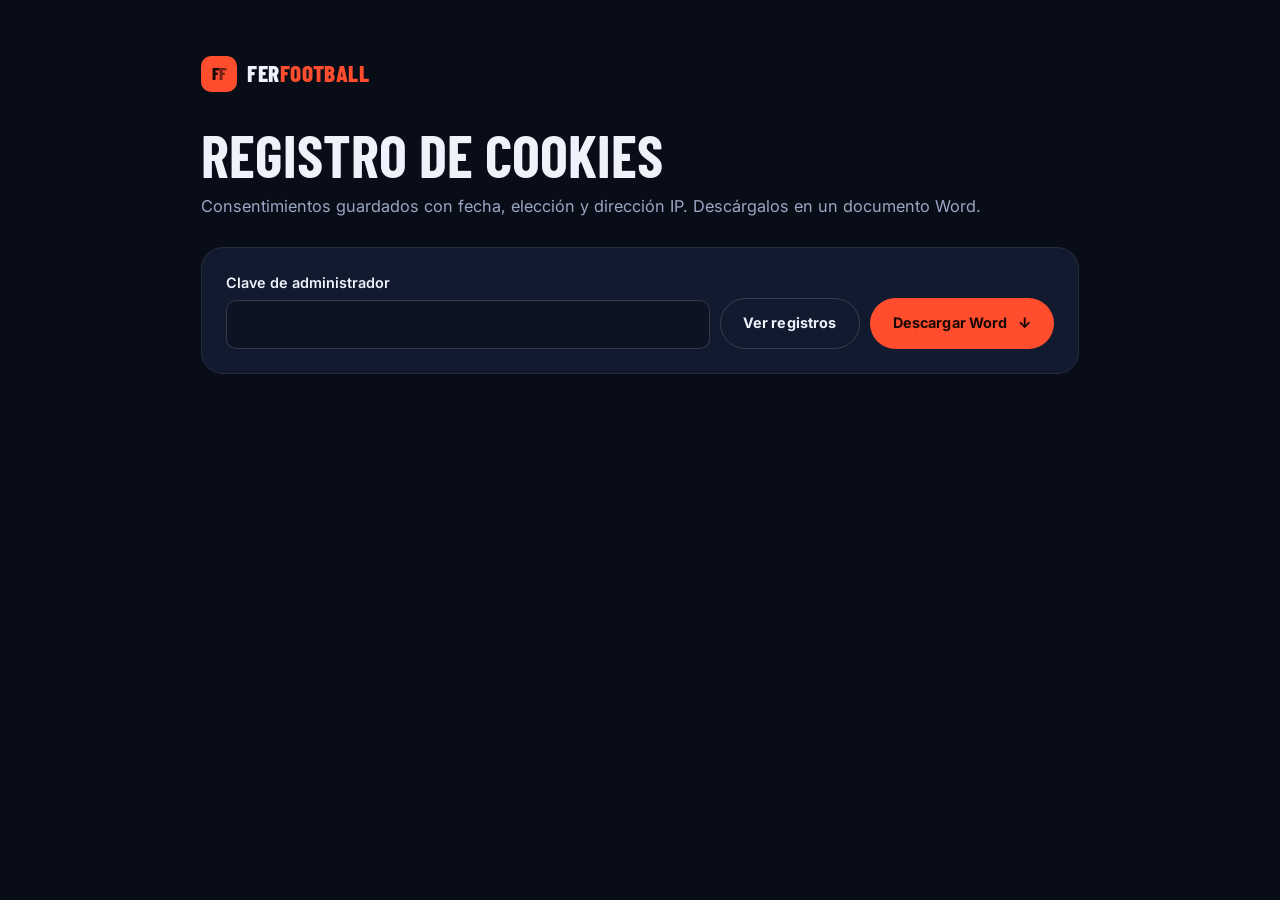
<file: admin.html>
<!DOCTYPE html>
<html lang="es" data-theme="dark">
<head>
  <meta charset="utf-8">
  <meta name="viewport" content="width=device-width, initial-scale=1">
  <meta name="robots" content="noindex, nofollow">
  <title>FerFootBall | Registro de cookies</title>
  <link href="https://fonts.googleapis.com/css2?family=Barlow+Condensed:wght@700;800&family=Inter:wght@400;600;700&display=swap" rel="stylesheet">
  <link rel="stylesheet" href="css/styles.css">
  <style>
    .admin { max-width: 980px; margin: 0 auto; padding: 56px var(--gutter); }
    .admin h1 { font-family: var(--font-display); font-size: var(--text-2xl); text-transform: uppercase; margin-bottom: 8px; }
    .admin > p { color: var(--text-muted); margin-bottom: 28px; }
    .admin-card { padding: 24px; border-radius: var(--radius-lg); background: var(--surface); border: 1px solid var(--line); margin-bottom: 20px; }
    .admin-row { display: flex; gap: 10px; flex-wrap: wrap; align-items: flex-end; }
    .admin-row .field { flex: 1; min-width: 220px; }
    .kpis { display: grid; grid-template-columns: repeat(4, 1fr); gap: 12px; margin-bottom: 20px; }
    .kpis div { padding: 16px; border-radius: var(--radius); background: var(--surface); border: 1px solid var(--line); }
    .kpis strong { display: block; font-family: var(--font-display); font-size: 2rem; }
    .kpis span { font-size: var(--text-xs); color: var(--text-faint); letter-spacing: .12em; font-weight: 700; }
    .log { width: 100%; border-collapse: collapse; font-size: var(--text-sm); }
    .log th, .log td { padding: 10px 8px; border-top: 1px solid var(--line); text-align: left; white-space: nowrap; }
    .log th { color: var(--text-faint); font-size: var(--text-xs); letter-spacing: .1em; }
    .ok { color: var(--live); } .no { color: var(--text-faint); }
    @media (max-width: 720px) { .kpis { grid-template-columns: 1fr 1fr; } }
  </style>
</head>
<body>
  <main class="admin">
    <a class="brand" href="index.html"><span class="brand-mark">F<span>F</span></span><span class="brand-word">FER<span>FOOTBALL</span></span></a>
    <h1 style="margin-top:32px">Registro de cookies</h1>
    <p>Consentimientos guardados con fecha, elección y dirección IP. Descárgalos en un documento Word.</p>

    <div class="admin-card">
      <form id="keyForm" class="admin-row">
        <label class="field"><span>Clave de administrador</span><input type="password" id="key" required autocomplete="current-password"></label>
        <button class="btn ghost" type="submit">Ver registros</button>
        <button class="btn primary" type="button" id="dl">Descargar Word <b>↓</b></button>
      </form>
      <p class="form-error" id="err" role="alert" style="margin-top:12px"></p>
    </div>

    <div id="out" hidden>
      <div class="kpis">
        <div><strong id="kTotal">0</strong><span>REGISTROS</span></div>
        <div><strong id="kAcc">0</strong><span>ACEPTAN TODO</span></div>
        <div><strong id="kRej">0</strong><span>RECHAZAN</span></div>
        <div><strong id="kCus">0</strong><span>PERSONALIZADO</span></div>
      </div>
      <div class="admin-card table-wrap" style="padding:8px 16px">
        <table class="log"><thead><tr><th>FECHA</th><th>IP</th><th>ACCIÓN</th><th>PREF.</th><th>ANALÍT.</th><th>MARKET.</th></tr></thead><tbody id="rows"></tbody></table>
      </div>
    </div>
  </main>

  <script>
    window.FF_CONFIG = { consentApi: 'port/8000' };
  </script>
  <script>
    (function () {
      const raw = window.FF_CONFIG.consentApi;
      const local = ['localhost', '127.0.0.1'].includes(location.hostname);
      const API = raw.startsWith('__PORT_') ? (local ? 'http://localhost:8000' : '') : raw.replace(/\/$/, '');
      const $ = (s) => document.querySelector(s);
      const esc = (v) => String(v ?? '').replace(/[&<>"']/g, (c) => ({ '&': '&amp;', '<': '&lt;', '>': '&gt;', '"': '&quot;', "'": '&#39;' }[c]));
      const ACT = { accept_all: 'Aceptar todas', reject_all: 'Rechazar', custom: 'Personalizado' };
      const yn = (b) => b ? '<span class="ok">Sí</span>' : '<span class="no">No</span>';
      const err = (m) => { $('#err').textContent = m || ''; };
      if (!API) err('Falta configurar la dirección del servidor (FF_CONFIG.consentApi).');

      $('#keyForm').addEventListener('submit', async (e) => {
        e.preventDefault(); err('');
        try {
          const r = await fetch(`${API}/api/consents?key=${encodeURIComponent($('#key').value)}`, { credentials: 'same-origin' });
          if (r.status === 401) return err('Clave incorrecta.');
          if (!r.ok) throw new Error();
          const list = (await r.json()).reverse();
          $('#out').hidden = false;
          $('#kTotal').textContent = list.length;
          $('#kAcc').textContent = list.filter((x) => x.action === 'accept_all').length;
          $('#kRej').textContent = list.filter((x) => x.action === 'reject_all').length;
          $('#kCus').textContent = list.filter((x) => x.action === 'custom').length;
          $('#rows').innerHTML = list.length ? list.map((x) => `<tr><td>${esc(x.date_local)}</td><td>${esc(x.ip)}</td><td>${esc(ACT[x.action] || x.action)}</td><td>${yn(x.choices.preferences)}</td><td>${yn(x.choices.analytics)}</td><td>${yn(x.choices.marketing)}</td></tr>`).join('') : '<tr><td colspan="6">Todavía no hay registros.</td></tr>';
        } catch (e2) { err('No se pudo conectar con el servidor.'); }
      });

      $('#dl').addEventListener('click', async () => {
        err('');
        const key = $('#key').value;
        if (!key) return err('Escribe la clave de administrador.');
        try {
          const r = await fetch(`${API}/api/consents.docx?key=${encodeURIComponent(key)}`, { credentials: 'same-origin' });
          if (r.status === 401) return err('Clave incorrecta.');
          if (!r.ok) throw new Error();
          const blob = await r.blob();
          const a = document.createElement('a');
          a.href = URL.createObjectURL(blob);
          a.download = `consentimientos-cookies-${new Date().toISOString().slice(0, 10)}.docx`;
          document.body.appendChild(a); a.click(); a.remove();
          setTimeout(() => URL.revokeObjectURL(a.href), 5000);
        } catch (e2) { err('No se pudo descargar el documento.'); }
      });
    })();
  </script>
<script data-pplx-inline-edit>
(function () {
  if (window === window.top) return;

  const allowedParentOrigins = ["https://www.perplexity.ai","https://perplexity.ai","https://testing.perplexity.ai","https://staging.perplexity.ai","https://*.preview.i.perplexity.ai","http://perplexity.localhost","http://localhost:1420","http://127.0.0.1:1420","http://localhost:3000","http://127.0.0.1:3000","http://localhost:5173","http://127.0.0.1:5173"];
  const MAX_FONT_BYTES = 500 * 1024;
  const MAX_TOTAL_FONT_BYTES = 2 * 1024 * 1024;
  const DEFAULT_LINE_HEIGHT = 16;
  let scrollForwarding = false;
  let scrollRaf = 0;
  let trustedTopOrigin = null;

  // Allow entries like "https://*.preview.i.perplexity.ai" — the wildcard
  // matches a single DNS label (no dots), so "https://*.foo" cannot stretch
  // across multiple labels.
  function matchesAllowedOrigin(origin) {
    if (!origin) return false;
    for (const entry of allowedParentOrigins) {
      if (!entry.includes("*")) {
        if (entry === origin) return true;
        continue;
      }
      const pattern = new RegExp(
        "^" +
          entry.replace(/[.+?^${}()|[\]\\]/g, "\\$&").replace(/\*/g, "[^.]+") +
          "$",
      );
      if (pattern.test(origin)) return true;
    }
    return false;
  }

  // Trust decision: when the sender is same-origin-visible (event.origin is a
  // real origin like https://www.perplexity.ai) we trust event.origin directly.
  // When event.origin is "null" (opaque broker srcdoc), we fall back to the
  // broker's stamped `parentOrigin` to identify the top window. The fallback
  // is claim-only — we rely on the browser's native `targetOrigin` enforcement
  // on the response path (see postToTrustedTop) to ensure replies can't be
  // delivered to anyone but the actual top window of that claimed origin.
  function getTrustedParentOrigin(event) {
    const forwardedParentOrigin =
      typeof event.data.parentOrigin === "string" ? event.data.parentOrigin : null;
    const parentOrigin = event.origin === "null" ? forwardedParentOrigin : event.origin;
    return matchesAllowedOrigin(parentOrigin) ? parentOrigin : null;
  }

  // All responses go to window.top with targetOrigin = the allowlisted origin.
  // An attacker that iframes us inside their own null-origin broker can claim
  // any parentOrigin they like, but the browser will drop the reply whenever
  // the real top's origin doesn't match — so the screenshot never leaves.
  function postToTrustedTop(message) {
    if (!trustedTopOrigin) return;
    try {
      window.top.postMessage(message, trustedTopOrigin);
    } catch (_error) {}
  }

  const PICK_CAPABILITIES = ["pick"];
  const PICK_CHAIN_LENGTH = 4;
  const PICK_MAX_TEXT_CHARS = 120;
  const PICK_MAX_HTML_CHARS = 300;

  function truncate(value, maxChars) {
    return value.length > maxChars ? value.slice(0, maxChars - 1) + "…" : value;
  }

  function isPickableElement(element) {
    return (
      element instanceof Element &&
      element !== document.documentElement &&
      element !== document.body
    );
  }

  function resolvePickTarget(x, y) {
    if (!Number.isFinite(x) || !Number.isFinite(y)) return null;
    const element = document.elementFromPoint(x, y);
    return isPickableElement(element) ? element.closest("svg") || element : null;
  }

  function pickLabel(element) {
    if (element.id) return element.localName + "#" + element.id;
    return [element.localName].concat(Array.from(element.classList).slice(0, 2)).join(".");
  }

  // Only attributes that help find the element in source. data-* values and URL
  // query strings or fragments can carry tokens.
  const PICK_ATTRIBUTES = new Set([
    "id",
    "class",
    "name",
    "type",
    "role",
    "alt",
    "aria-label",
    "href",
    "src",
  ]);

  function pickAttributeValue(attribute) {
    return attribute.name === "href" || attribute.name === "src"
      ? attribute.value.split(/[?#]/)[0]
      : attribute.value;
  }

  function describePickElement(element) {
    const chain = [];
    for (
      let current = element;
      isPickableElement(current) && chain.length < PICK_CHAIN_LENGTH;
      current = current.parentElement
    ) {
      chain.unshift(current);
    }
    const attributes = Array.from(element.attributes)
      .filter((attribute) => PICK_ATTRIBUTES.has(attribute.name))
      .map((attribute) => ` ${attribute.name}="${pickAttributeValue(attribute).replace(/"/g, "&quot;")}"`)
      .join("");
    const text = (element.innerText || element.textContent || "").replace(/\s+/g, " ").trim();
    return {
      chain: chain.map(pickLabel),
      html: truncate(`<${element.localName}${attributes}>`, PICK_MAX_HTML_CHARS),
      text: text ? truncate(text, PICK_MAX_TEXT_CHARS) : undefined,
    };
  }

  // Hover asks once per frame, and innerText on a large section forces layout,
  // so only the rect is re-read while the pointer stays on the same element.
  // Clicks ask for fresh details since the page may have changed the element.
  let lastPick = null;

  function describePickTarget(element, fresh) {
    if (fresh || lastPick?.element !== element) {
      lastPick = { element, details: describePickElement(element) };
    }
    const rect = element.getBoundingClientRect();
    return {
      rect: { x: rect.left, y: rect.top, width: rect.width, height: rect.height },
      ...lastPick.details,
    };
  }

  function inlineAll(original, clone) {
    if (original.nodeType !== 1 || clone.nodeType !== 1) return;

    try {
      const computedStyle = getComputedStyle(original);
      // cssText on a computed style is the serialized declaration in modern
      // Chromium/Safari — a single read beats enumerating ~400 longhand
      // properties. Firefox returns "" here, so we fall back on empty.
      const serialized = computedStyle.cssText;
      if (serialized) {
        clone.style.cssText = serialized;
      } else {
        const parts = new Array(computedStyle.length);
        for (let index = 0; index < computedStyle.length; index += 1) {
          const property = computedStyle[index];
          parts[index] = `${property}:${computedStyle.getPropertyValue(property)};`;
        }
        clone.style.cssText = parts.join("");
      }
    } catch (_error) {}

    const originalChildren = original.children;
    const clonedChildren = clone.children;
    for (
      let index = 0;
      index < originalChildren.length && index < clonedChildren.length;
      index += 1
    ) {
      inlineAll(originalChildren[index], clonedChildren[index]);
    }
  }

  function extractFontUrl(srcValue) {
    const matches = [
      ...srcValue.matchAll(
        /url\(["']?([^"')]+)["']?\)(?:\s*format\(["']?([^"')]+)["']?\))?/gi,
      ),
    ];
    if (matches.length === 0) return null;
    const woff2 = matches.find((m) => m[2] && m[2].toLowerCase().includes("woff2"));
    if (woff2) return woff2[1];
    const woff = matches.find((m) => m[2] && m[2].toLowerCase().includes("woff"));
    if (woff) return woff[1];
    return matches[0][1];
  }

  // Cache resolved font URL -> data URI across captures. Fonts on a page
  // essentially never change, and a batch run emits multiple captures back to
  // back — without this we'd refetch + re-base64 every time.
  const fontDataUriCache = new Map();
  const SRC_DECLARATION_RE = /src\s*:\s*[^;}]+/i;

  async function fetchAsDataUri(url) {
    if (fontDataUriCache.has(url)) return fontDataUriCache.get(url);
    let dataUri = null;
    try {
      const response = await fetch(url, { mode: "cors", credentials: "omit" });
      if (response.ok) {
        const blob = await response.blob();
        if (blob.size <= MAX_FONT_BYTES) {
          dataUri = await new Promise((resolve) => {
            const reader = new FileReader();
            reader.onloadend = () =>
              resolve(typeof reader.result === "string" ? reader.result : null);
            reader.onerror = () => resolve(null);
            reader.readAsDataURL(blob);
          });
        }
      }
    } catch (_error) {
      dataUri = null;
    }
    fontDataUriCache.set(url, dataUri);
    return dataUri;
  }

  function collectFontFaceRuleTexts() {
    const rules = [];
    for (const sheet of document.styleSheets) {
      let cssRules;
      try {
        cssRules = sheet.cssRules;
      } catch (_error) {
        continue;
      }
      if (!cssRules) continue;
      for (const rule of cssRules) {
        const cssText = rule.cssText || "";
        if (cssText.startsWith("@font-face")) rules.push(cssText);
      }
    }
    return rules;
  }

  async function buildInlinedFontCss() {
    const ruleTexts = collectFontFaceRuleTexts();
    if (ruleTexts.length === 0) return null;

    const resolved = ruleTexts.map((cssText) => {
      if (!SRC_DECLARATION_RE.test(cssText)) return null;
      const srcMatch = cssText.match(/src\s*:\s*([^;}]+)[;}]/i);
      if (!srcMatch) return null;
      const url = extractFontUrl(srcMatch[1]);
      if (!url) return null;
      try {
        return { cssText, url: new URL(url, document.baseURI).href };
      } catch (_error) {
        return null;
      }
    });

    const dataUris = await Promise.all(
      resolved.map((entry) => (entry ? fetchAsDataUri(entry.url) : Promise.resolve(null))),
    );

    const inlined = [];
    let totalBytes = 0;
    for (let index = 0; index < resolved.length; index += 1) {
      const entry = resolved[index];
      const dataUri = dataUris[index];
      if (!entry || !dataUri) continue;
      const approxBytes = dataUri.length * 0.75;
      if (totalBytes + approxBytes > MAX_TOTAL_FONT_BYTES) break;
      totalBytes += approxBytes;
      inlined.push(entry.cssText.replace(SRC_DECLARATION_RE, `src: url("${dataUri}")`));
    }
    return inlined.length > 0 ? inlined.join("\n") : null;
  }

  function stripExternal(clone) {
    const images = clone.querySelectorAll("img");
    for (let index = 0; index < images.length; index += 1) {
      const src = images[index].getAttribute("src");
      if (src && !src.startsWith("data:")) images[index].removeAttribute("src");
    }

    const elements = clone.querySelectorAll("*");
    for (let index = 0; index < elements.length; index += 1) {
      const style = elements[index].style.cssText;
      if (style && style.includes("url(")) {
        elements[index].style.cssText = style.replace(
          /url\(["']?(?!data:)[^)"']*["']?\)/gi,
          "none",
        );
      }
    }
  }

  function emitScroll() {
    scrollRaf = 0;
    if (!scrollForwarding) return;
    postToTrustedTop({
      type: "INLINE_EDIT_SCROLL",
      scrollX: window.scrollX,
      scrollY: window.scrollY,
      capabilities: PICK_CAPABILITIES,
    });
  }

  window.addEventListener(
    "scroll",
    function () {
      if (!scrollForwarding || scrollRaf) return;
      scrollRaf = requestAnimationFrame(emitScroll);
    },
    { passive: true, capture: true },
  );

  async function handleCaptureRequest(event) {
    const requestId = event.data.requestId;
    const scrollX = window.scrollX;
    const scrollY = window.scrollY;
    const width = window.innerWidth;
    const height = window.innerHeight;

    function postResult(dataUrl) {
      postToTrustedTop({
        type: "INLINE_EDIT_SCREENSHOT_RESULT",
        requestId,
        dataUrl,
        scrollX,
        scrollY,
      });
    }

    try {
      // Wait for any pending web fonts to resolve so both inline metrics and
      // the @font-face inlining below see the same loaded faces.
      if (document.fonts && document.fonts.ready) {
        try {
          await document.fonts.ready;
        } catch (_error) {}
      }

      const clone = document.documentElement.cloneNode(true);
      inlineAll(document.documentElement, clone);

      const removedNodes = clone.querySelectorAll("script,link[rel=\"stylesheet\"],style");
      for (let index = 0; index < removedNodes.length; index += 1) {
        removedNodes[index].remove();
      }

      stripExternal(clone);

      // Re-embed web fonts as data-URI @font-face rules so the SVG rasterizer
      // can resolve them — external font URLs aren't fetched during
      // foreignObject rendering, which would otherwise force a fallback face
      // and change text metrics.
      const inlinedFontCss = await buildInlinedFontCss();
      if (inlinedFontCss) {
        const styleEl = document.createElement("style");
        styleEl.textContent = inlinedFontCss;
        const head = clone.querySelector("head");
        if (head) head.appendChild(styleEl);
        else clone.insertBefore(styleEl, clone.firstChild);
      }

      const html = new XMLSerializer().serializeToString(clone);
      const svg =
        `<svg xmlns="http://www.w3.org/2000/svg" width="${width}" height="${height}">` +
        '<foreignObject width="100%" height="100%">' +
        `<div xmlns="http://www.w3.org/1999/xhtml" style="width:${width}px;height:${height}px;overflow:hidden">` +
        `<div style="position:relative;left:-${scrollX}px;top:-${scrollY}px">` +
        html +
        "</div></div></foreignObject></svg>";
      const svgUrl = `data:image/svg+xml;charset=utf-8,${encodeURIComponent(svg)}`;
      const image = new Image();
      image.onload = function () {
        const canvas = document.createElement("canvas");
        canvas.width = width;
        canvas.height = height;
        canvas.getContext("2d").drawImage(image, 0, 0);
        postResult(canvas.toDataURL("image/png"));
      };
      image.onerror = function () {
        postResult(null);
      };
      image.src = svgUrl;
    } catch (_error) {
      postResult(null);
    }
  }

  window.addEventListener("message", function (event) {
    if (!event.data) return;
    // Only accept messages from the direct parent frame. Blocks sibling /
    // unrelated-window postMessage senders that could otherwise reach us.
    if (event.source !== window.parent) return;

    const trustedParentOrigin = getTrustedParentOrigin(event);
    if (!trustedParentOrigin) return;
    trustedTopOrigin = trustedParentOrigin;

    if (event.data.type === "INLINE_EDIT_PICK") {
      const element = resolvePickTarget(event.data.x, event.data.y);
      postToTrustedTop({
        type: "INLINE_EDIT_PICK_RESULT",
        seq: event.data.seq,
        target: element ? describePickTarget(element, event.data.fresh === true) : null,
      });
      return;
    }

    if (event.data.type === "INLINE_EDIT_SCROLL_START") {
      scrollForwarding = true;
      emitScroll();
      return;
    }

    if (event.data.type === "INLINE_EDIT_SCROLL_STOP") {
      scrollForwarding = false;
      if (scrollRaf) cancelAnimationFrame(scrollRaf);
      scrollRaf = 0;
      return;
    }

    if (event.data.type === "INLINE_EDIT_SCROLL_BY") {
      const { deltaX, deltaY, deltaMode } = event.data;
      if (!scrollForwarding || !Number.isFinite(deltaX) || !Number.isFinite(deltaY)) return;
      if (deltaMode !== 0 && deltaMode !== 1 && deltaMode !== 2) return;
      const lineHeight =
        parseFloat(getComputedStyle(document.documentElement).lineHeight) || DEFAULT_LINE_HEIGHT;
      const scaleX = deltaMode === 1 ? lineHeight : deltaMode === 2 ? window.innerWidth : 1;
      const scaleY = deltaMode === 1 ? lineHeight : deltaMode === 2 ? window.innerHeight : 1;
      // The selection overlay receives the wheel event instead of this iframe.
      // Instant scrolling preserves trackpad deltas even on smooth-scroll sites.
      window.scrollBy({ left: deltaX * scaleX, top: deltaY * scaleY, behavior: "instant" });
      emitScroll();
      return;
    }

    if (event.data.type !== "INLINE_EDIT_CAPTURE_REQUEST") return;

    handleCaptureRequest(event);
  });
})();


</script></body>
</html>
</file>
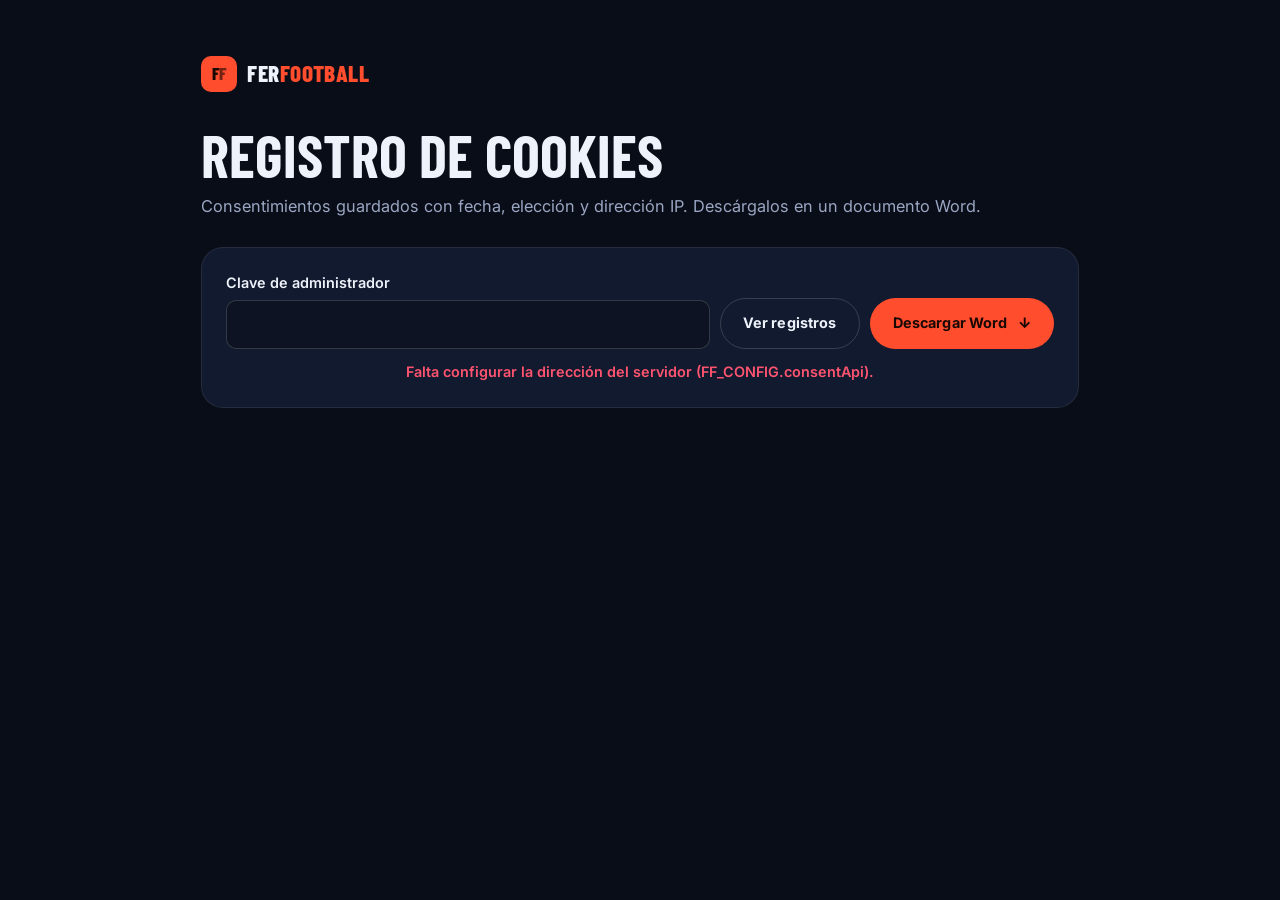
<file: ferfootball-codigo/site/admin.html>
<!DOCTYPE html>
<html lang="es" data-theme="dark">
<head>
  <meta charset="utf-8">
  <meta name="viewport" content="width=device-width, initial-scale=1">
  <meta name="robots" content="noindex, nofollow">
  <title>FerFootBall | Registro de cookies</title>
  <link href="https://fonts.googleapis.com/css2?family=Barlow+Condensed:wght@700;800&family=Inter:wght@400;600;700&display=swap" rel="stylesheet">
  <link rel="stylesheet" href="css/styles.css">
  <style>
    .admin { max-width: 980px; margin: 0 auto; padding: 56px var(--gutter); }
    .admin h1 { font-family: var(--font-display); font-size: var(--text-2xl); text-transform: uppercase; margin-bottom: 8px; }
    .admin > p { color: var(--text-muted); margin-bottom: 28px; }
    .admin-card { padding: 24px; border-radius: var(--radius-lg); background: var(--surface); border: 1px solid var(--line); margin-bottom: 20px; }
    .admin-row { display: flex; gap: 10px; flex-wrap: wrap; align-items: flex-end; }
    .admin-row .field { flex: 1; min-width: 220px; }
    .kpis { display: grid; grid-template-columns: repeat(4, 1fr); gap: 12px; margin-bottom: 20px; }
    .kpis div { padding: 16px; border-radius: var(--radius); background: var(--surface); border: 1px solid var(--line); }
    .kpis strong { display: block; font-family: var(--font-display); font-size: 2rem; }
    .kpis span { font-size: var(--text-xs); color: var(--text-faint); letter-spacing: .12em; font-weight: 700; }
    .log { width: 100%; border-collapse: collapse; font-size: var(--text-sm); }
    .log th, .log td { padding: 10px 8px; border-top: 1px solid var(--line); text-align: left; white-space: nowrap; }
    .log th { color: var(--text-faint); font-size: var(--text-xs); letter-spacing: .1em; }
    .ok { color: var(--live); } .no { color: var(--text-faint); }
    @media (max-width: 720px) { .kpis { grid-template-columns: 1fr 1fr; } }
  </style>
</head>
<body>
  <main class="admin">
    <a class="brand" href="index.html"><span class="brand-mark">F<span>F</span></span><span class="brand-word">FER<span>FOOTBALL</span></span></a>
    <h1 style="margin-top:32px">Registro de cookies</h1>
    <p>Consentimientos guardados con fecha, elección y dirección IP. Descárgalos en un documento Word.</p>

    <div class="admin-card">
      <form id="keyForm" class="admin-row">
        <label class="field"><span>Clave de administrador</span><input type="password" id="key" required autocomplete="current-password"></label>
        <button class="btn ghost" type="submit">Ver registros</button>
        <button class="btn primary" type="button" id="dl">Descargar Word <b>↓</b></button>
      </form>
      <p class="form-error" id="err" role="alert" style="margin-top:12px"></p>
    </div>

    <div id="out" hidden>
      <div class="kpis">
        <div><strong id="kTotal">0</strong><span>REGISTROS</span></div>
        <div><strong id="kAcc">0</strong><span>ACEPTAN TODO</span></div>
        <div><strong id="kRej">0</strong><span>RECHAZAN</span></div>
        <div><strong id="kCus">0</strong><span>PERSONALIZADO</span></div>
      </div>
      <div class="admin-card table-wrap" style="padding:8px 16px">
        <table class="log"><thead><tr><th>FECHA</th><th>IP</th><th>ACCIÓN</th><th>PREF.</th><th>ANALÍT.</th><th>MARKET.</th></tr></thead><tbody id="rows"></tbody></table>
      </div>
    </div>
  </main>

  <script>
    window.FF_CONFIG = { consentApi: '__PORT_8000__' };
  </script>
  <script>
    (function () {
      const raw = window.FF_CONFIG.consentApi;
      const local = ['localhost', '127.0.0.1'].includes(location.hostname);
      const API = raw.startsWith('__PORT_') ? (local ? 'http://localhost:8000' : '') : raw.replace(/\/$/, '');
      const $ = (s) => document.querySelector(s);
      const esc = (v) => String(v ?? '').replace(/[&<>"']/g, (c) => ({ '&': '&amp;', '<': '&lt;', '>': '&gt;', '"': '&quot;', "'": '&#39;' }[c]));
      const ACT = { accept_all: 'Aceptar todas', reject_all: 'Rechazar', custom: 'Personalizado' };
      const yn = (b) => b ? '<span class="ok">Sí</span>' : '<span class="no">No</span>';
      const err = (m) => { $('#err').textContent = m || ''; };
      if (!API) err('Falta configurar la dirección del servidor (FF_CONFIG.consentApi).');

      $('#keyForm').addEventListener('submit', async (e) => {
        e.preventDefault(); err('');
        try {
          const r = await fetch(`${API}/api/consents?key=${encodeURIComponent($('#key').value)}`, { credentials: 'same-origin' });
          if (r.status === 401) return err('Clave incorrecta.');
          if (!r.ok) throw new Error();
          const list = (await r.json()).reverse();
          $('#out').hidden = false;
          $('#kTotal').textContent = list.length;
          $('#kAcc').textContent = list.filter((x) => x.action === 'accept_all').length;
          $('#kRej').textContent = list.filter((x) => x.action === 'reject_all').length;
          $('#kCus').textContent = list.filter((x) => x.action === 'custom').length;
          $('#rows').innerHTML = list.length ? list.map((x) => `<tr><td>${esc(x.date_local)}</td><td>${esc(x.ip)}</td><td>${esc(ACT[x.action] || x.action)}</td><td>${yn(x.choices.preferences)}</td><td>${yn(x.choices.analytics)}</td><td>${yn(x.choices.marketing)}</td></tr>`).join('') : '<tr><td colspan="6">Todavía no hay registros.</td></tr>';
        } catch (e2) { err('No se pudo conectar con el servidor.'); }
      });

      $('#dl').addEventListener('click', async () => {
        err('');
        const key = $('#key').value;
        if (!key) return err('Escribe la clave de administrador.');
        try {
          const r = await fetch(`${API}/api/consents.docx?key=${encodeURIComponent(key)}`, { credentials: 'same-origin' });
          if (r.status === 401) return err('Clave incorrecta.');
          if (!r.ok) throw new Error();
          const blob = await r.blob();
          const a = document.createElement('a');
          a.href = URL.createObjectURL(blob);
          a.download = `consentimientos-cookies-${new Date().toISOString().slice(0, 10)}.docx`;
          document.body.appendChild(a); a.click(); a.remove();
          setTimeout(() => URL.revokeObjectURL(a.href), 5000);
        } catch (e2) { err('No se pudo descargar el documento.'); }
      });
    })();
  </script>
</body>
</html>
</file>
<file: css/styles.css>
/* =========================================================
   FERFOOTBALL — Hoja de estilos principal
   ========================================================= */

/* ---------- Tokens ---------- */
:root {
  --bg: #090d18;
  --bg-2: #0d1322;
  --surface: #111a2e;
  --surface-2: #17223a;
  --surface-3: #1e2b47;
  --line: rgba(255, 255, 255, 0.08);
  --line-strong: rgba(255, 255, 255, 0.16);
  --text: #eef2fb;
  --text-muted: #9aa6c2;
  --text-faint: #66728f;
  --accent: #ff4d2e;
  --accent-hover: #ff6a4f;
  --accent-ink: #1a0803;
  --live: #3ddc84;
  --warn: #ffc23d;
  --danger: #ff5470;
  --blue: #4d8dff;
  --zone-ucl: #4d8dff;
  --zone-uel: #ff9a3d;
  --zone-uecl: #3ddc84;
  --zone-rel: #ff5470;

  --font-display: 'Barlow Condensed', 'Arial Narrow', sans-serif;
  --font-body: 'Inter', system-ui, -apple-system, sans-serif;

  --text-xs: clamp(0.72rem, 0.7rem + 0.1vw, 0.78rem);
  --text-sm: clamp(0.84rem, 0.82rem + 0.1vw, 0.9rem);
  --text-base: clamp(0.95rem, 0.92rem + 0.15vw, 1.02rem);
  --text-lg: clamp(1.1rem, 1rem + 0.4vw, 1.3rem);
  --text-xl: clamp(1.5rem, 1.2rem + 1.2vw, 2.2rem);
  --text-2xl: clamp(2.2rem, 1.6rem + 2.6vw, 4rem);
  --text-hero: clamp(3.2rem, 2rem + 6vw, 7.5rem);

  --space-1: 4px;
  --space-2: 8px;
  --space-3: 12px;
  --space-4: 16px;
  --space-5: 24px;
  --space-6: 32px;
  --space-7: 48px;
  --space-8: 72px;
  --space-9: 112px;

  --radius-sm: 8px;
  --radius: 14px;
  --radius-lg: 22px;
  --shadow: 0 18px 50px rgba(0, 0, 0, 0.35);
  --ease: cubic-bezier(0.2, 0.8, 0.2, 1);
  --gutter: clamp(16px, 4vw, 56px);
  --max: 1320px;
}

[data-theme="light"] {
  --bg: #f4f1ea;
  --bg-2: #ebe7dd;
  --surface: #ffffff;
  --surface-2: #f6f4ef;
  --surface-3: #ece8df;
  --line: rgba(9, 13, 24, 0.09);
  --line-strong: rgba(9, 13, 24, 0.18);
  --text: #0b1020;
  --text-muted: #4d566c;
  --text-faint: #7d8599;
  --accent: #e63b1c;
  --accent-hover: #ff4d2e;
  --accent-ink: #ffffff;
  --live: #109a52;
  --shadow: 0 18px 40px rgba(20, 20, 40, 0.12);
}

/* ---------- Base ---------- */
*, *::before, *::after { box-sizing: border-box; }
html { scroll-behavior: smooth; scroll-padding-top: 120px; -webkit-text-size-adjust: 100%; }
body {
  margin: 0;
  background: var(--bg);
  color: var(--text);
  font-family: var(--font-body);
  font-size: var(--text-base);
  line-height: 1.55;
  -webkit-font-smoothing: antialiased;
  overflow-x: hidden;
  transition: background 0.3s var(--ease), color 0.3s var(--ease);
}
img { max-width: 100%; display: block; }
a { color: inherit; text-decoration: none; }
button { font: inherit; color: inherit; cursor: pointer; }
input, select, textarea { font: inherit; color: inherit; }
h1, h2, h3, h4 { margin: 0; line-height: 1.05; }
p { margin: 0; }
ul { margin: 0; padding: 0; list-style: none; }
:focus-visible { outline: 2px solid var(--accent); outline-offset: 3px; border-radius: 6px; }
.sr-only { position: absolute; width: 1px; height: 1px; overflow: hidden; clip: rect(0 0 0 0); white-space: nowrap; }
.skip-link { position: absolute; left: -999px; top: 8px; z-index: 999; background: var(--accent); color: var(--accent-ink); padding: 8px 14px; border-radius: 8px; }
.skip-link:focus { left: 8px; }
.center { display: flex; justify-content: center; margin-top: var(--space-6); }
em { font-style: normal; color: var(--accent); }

/* ---------- Ticker ---------- */
.ticker {
  display: flex;
  align-items: stretch;
  height: 38px;
  background: var(--bg-2);
  border-bottom: 1px solid var(--line);
  font-size: var(--text-xs);
  overflow: hidden;
}
.ticker-label {
  display: flex;
  align-items: center;
  gap: 8px;
  padding: 0 16px;
  background: var(--accent);
  color: var(--accent-ink);
  font-family: var(--font-display);
  font-weight: 800;
  letter-spacing: 0.08em;
  font-size: 0.85rem;
  flex-shrink: 0;
}
.ticker-label .live-dot { background: var(--accent-ink); }
.ticker-track {
  display: flex;
  align-items: center;
  gap: 28px;
  padding: 0 20px;
  white-space: nowrap;
  overflow-x: auto;
  scrollbar-width: none;
}
.ticker-track::-webkit-scrollbar { display: none; }
.ticker-item { display: inline-flex; align-items: center; gap: 8px; color: var(--text-muted); cursor: pointer; }
.ticker-item:hover { color: var(--text); }
.ticker-item b { color: var(--text); font-variant-numeric: tabular-nums; }
.ticker-item img { width: 16px; height: 16px; object-fit: contain; }
.ticker-item .min { color: var(--live); font-weight: 700; }
.ticker-empty { color: var(--text-faint); }

.live-dot {
  display: inline-block;
  width: 8px;
  height: 8px;
  border-radius: 50%;
  background: var(--live);
  box-shadow: 0 0 0 0 rgba(61, 220, 132, 0.6);
  animation: pulse 1.6s infinite;
}
@keyframes pulse {
  0% { box-shadow: 0 0 0 0 rgba(61, 220, 132, 0.55); }
  70% { box-shadow: 0 0 0 8px rgba(61, 220, 132, 0); }
  100% { box-shadow: 0 0 0 0 rgba(61, 220, 132, 0); }
}

/* ---------- Header ---------- */
.header {
  position: sticky;
  top: 0;
  z-index: 50;
  display: flex;
  align-items: center;
  justify-content: space-between;
  gap: var(--space-5);
  padding: 14px var(--gutter);
  background: color-mix(in srgb, var(--bg) 82%, transparent);
  backdrop-filter: blur(14px);
  -webkit-backdrop-filter: blur(14px);
  border-bottom: 1px solid var(--line);
  transition: padding 0.25s var(--ease);
}
.header.scrolled { padding-top: 10px; padding-bottom: 10px; }
.brand { display: inline-flex; align-items: center; gap: 10px; font-family: var(--font-display); font-weight: 800; font-size: 1.45rem; letter-spacing: 0.02em; }
.brand-word span { color: var(--accent); }
.brand-mark {
  display: inline-flex;
  align-items: center;
  justify-content: center;
  width: 36px;
  height: 36px;
  border-radius: 10px;
  background: var(--accent);
  color: var(--accent-ink);
  font-family: var(--font-display);
  font-weight: 800;
  font-size: 1.1rem;
  letter-spacing: -0.04em;
}
.brand-mark span { opacity: 0.6; }
.nav { display: flex; gap: 4px; }
.nav a {
  padding: 8px 14px;
  border-radius: 999px;
  font-size: var(--text-sm);
  font-weight: 600;
  color: var(--text-muted);
  transition: color 0.2s, background 0.2s;
}
.nav a:hover { color: var(--text); background: var(--surface); }
.nav a.active { color: var(--text); background: var(--surface-2); }
.header-actions { display: flex; align-items: center; gap: 8px; }
.auth-slot { display: flex; gap: 8px; align-items: center; }
.icon-btn {
  display: inline-grid;
  place-items: center;
  width: 38px;
  height: 38px;
  border-radius: 10px;
  border: 1px solid var(--line);
  background: var(--surface);
  transition: background 0.2s, border-color 0.2s;
}
.icon-btn:hover { background: var(--surface-2); border-color: var(--line-strong); }
.menu-toggle { display: none; }

/* User menu */
.user-chip {
  display: inline-flex;
  align-items: center;
  gap: 10px;
  padding: 4px 12px 4px 4px;
  border-radius: 999px;
  border: 1px solid var(--line);
  background: var(--surface);
  font-size: var(--text-sm);
  font-weight: 600;
}
.user-chip:hover { border-color: var(--line-strong); }
.avatar {
  display: inline-grid;
  place-items: center;
  width: 30px;
  height: 30px;
  border-radius: 50%;
  background: linear-gradient(135deg, var(--accent), #ffb03d);
  color: var(--accent-ink);
  font-weight: 800;
  font-size: 0.85rem;
  text-transform: uppercase;
}
.avatar.big { width: 64px; height: 64px; font-size: 1.6rem; margin: 0 auto 12px; }
.user-chip img { width: 18px; height: 18px; object-fit: contain; }

/* ---------- Buttons ---------- */
.btn {
  display: inline-flex;
  align-items: center;
  justify-content: center;
  gap: 10px;
  padding: 13px 22px;
  border-radius: 999px;
  border: 1px solid transparent;
  font-weight: 700;
  font-size: var(--text-sm);
  letter-spacing: 0.01em;
  transition: transform 0.2s var(--ease), background 0.2s, border-color 0.2s, opacity 0.2s;
  white-space: nowrap;
}
.btn:active { transform: translateY(1px); }
.btn.primary { background: var(--accent); color: var(--accent-ink); }
.btn.primary:hover { background: var(--accent-hover); }
.btn.ghost { background: transparent; border-color: var(--line-strong); color: var(--text); }
.btn.ghost:hover { background: var(--surface); }
.btn.small { padding: 8px 14px; font-size: var(--text-xs); }
.btn.block { width: 100%; }
.btn[disabled] { opacity: 0.55; pointer-events: none; }
.btn b { font-weight: 800; transition: transform 0.2s var(--ease); }
.btn:hover b { transform: translateX(3px); }
.text-link { font-weight: 700; font-size: var(--text-sm); color: var(--text); border-bottom: 1px solid var(--line-strong); padding-bottom: 2px; }
.text-link:hover { border-color: var(--accent); }
.link-btn { background: none; border: 0; padding: 0; color: var(--accent); font-weight: 600; font-size: inherit; text-decoration: underline; text-underline-offset: 3px; }
.link-btn.danger { color: var(--danger); margin-top: 6px; }

/* ---------- Eyebrow / sections ---------- */
.eyebrow {
  display: inline-flex;
  align-items: center;
  gap: 10px;
  font-size: var(--text-xs);
  font-weight: 700;
  letter-spacing: 0.16em;
  color: var(--text-muted);
  margin-bottom: 14px;
}
.eyebrow i { width: 22px; height: 2px; background: var(--accent); display: inline-block; }
.section { padding: var(--space-8) var(--gutter); max-width: var(--max); margin: 0 auto; }
.section-head { display: flex; align-items: flex-end; justify-content: space-between; gap: var(--space-5); margin-bottom: var(--space-6); flex-wrap: wrap; }
.section-head h2 { font-family: var(--font-display); font-size: var(--text-2xl); font-weight: 800; letter-spacing: 0.005em; text-transform: uppercase; }
.section-note { font-size: var(--text-xs); letter-spacing: 0.14em; color: var(--text-faint); font-weight: 600; }
.section-tools { display: flex; gap: 10px; align-items: center; flex-wrap: wrap; }

/* ---------- Hero ---------- */
.hero {
  display: grid;
  grid-template-columns: 1.15fr 1fr;
  gap: var(--space-7);
  padding: var(--space-8) var(--gutter) var(--space-7);
  max-width: var(--max);
  margin: 0 auto;
  align-items: center;
}
.hero h1 { font-family: var(--font-display); font-size: var(--text-hero); font-weight: 800; line-height: 0.88; letter-spacing: -0.005em; margin-bottom: var(--space-5); }
.hero-copy p { font-size: var(--text-lg); color: var(--text-muted); max-width: 52ch; margin-bottom: var(--space-6); }
.hero-actions { display: flex; align-items: center; gap: var(--space-5); flex-wrap: wrap; }
.hero-meta { display: flex; gap: var(--space-5); margin-top: var(--space-6); font-size: var(--text-sm); color: var(--text-muted); flex-wrap: wrap; }
.hero-meta span { display: inline-flex; align-items: center; gap: 8px; }
.hero-meta b { color: var(--text); }
.hero-visual { position: relative; min-height: 380px; display: grid; place-items: center; overflow: hidden; }
.hero-orbit {
  position: absolute;
  inset: 4% 6%;
  border-radius: 50%;
  border: 1px dashed var(--line-strong);
  animation: spin 60s linear infinite;
}
.hero-orbit::after {
  content: '';
  position: absolute;
  top: 12%;
  left: 8%;
  width: 14px;
  height: 14px;
  border-radius: 50%;
  background: var(--accent);
  box-shadow: 0 0 24px var(--accent);
}
@keyframes spin { to { transform: rotate(360deg); } }
.hero-card {
  position: relative;
  width: min(100%, 440px);
  padding: var(--space-6);
  border-radius: var(--radius-lg);
  background: linear-gradient(160deg, var(--surface-2), var(--surface));
  border: 1px solid var(--line);
  box-shadow: var(--shadow);
  cursor: pointer;
  transition: transform 0.3s var(--ease), border-color 0.3s;
}
.hero-card:hover { transform: translateY(-4px); border-color: var(--line-strong); }
.hero-card .hc-league { display: flex; justify-content: space-between; align-items: center; font-size: var(--text-xs); letter-spacing: 0.14em; color: var(--text-muted); font-weight: 700; margin-bottom: var(--space-5); }
.hero-card .hc-teams { display: grid; grid-template-columns: 1fr auto 1fr; align-items: center; gap: var(--space-4); text-align: center; }
.hero-card .hc-team img { width: 72px; height: 72px; object-fit: contain; margin: 0 auto 10px; filter: drop-shadow(0 6px 14px rgba(0,0,0,.35)); }
.hero-card .hc-team span { font-weight: 700; font-size: var(--text-sm); }
.hero-card .hc-score { font-family: var(--font-display); font-size: 3.6rem; font-weight: 800; font-variant-numeric: tabular-nums; line-height: 1; }
.hero-card .hc-status { margin-top: 8px; font-size: var(--text-xs); font-weight: 700; color: var(--live); letter-spacing: 0.1em; }
.hero-card .hc-status.pre { color: var(--text-muted); }
.hero-card .hc-foot { margin-top: var(--space-5); padding-top: var(--space-4); border-top: 1px solid var(--line); display: flex; justify-content: space-between; font-size: var(--text-xs); color: var(--text-muted); }
.hero-stats {
  grid-column: 1 / -1;
  display: grid;
  grid-template-columns: repeat(4, 1fr);
  border-top: 1px solid var(--line);
  border-bottom: 1px solid var(--line);
}
.hero-stats div { padding: var(--space-5) var(--space-4); border-right: 1px solid var(--line); min-width: 0; }
.hero-stats div:last-child { border-right: 0; }
.hero-stats strong { display: block; font-family: var(--font-display); font-size: var(--text-xl); font-weight: 800; white-space: nowrap; overflow: hidden; text-overflow: ellipsis; }
.hero-stats span { font-size: var(--text-xs); letter-spacing: 0.14em; color: var(--text-faint); font-weight: 600; }

/* ---------- Skeleton ---------- */
.sk { background: linear-gradient(90deg, var(--surface-2), var(--surface-3), var(--surface-2)); background-size: 200% 100%; animation: shimmer 1.4s infinite; border-radius: 8px; }
.sk-line { height: 14px; margin: 12px auto; }
.sk-circle { width: 80px; height: 80px; border-radius: 50%; margin: 20px auto; }
.w40 { width: 40%; } .w60 { width: 60%; } .w80 { width: 80%; }
@keyframes shimmer { to { background-position: -200% 0; } }
.sk-row { height: 76px; border-radius: var(--radius); margin-bottom: 10px; }
.sk-card { height: 320px; border-radius: var(--radius-lg); }

/* ---------- Date strip & filters ---------- */
.date-strip {
  display: flex;
  gap: 8px;
  overflow-x: auto;
  padding-bottom: 6px;
  margin-bottom: var(--space-4);
  scrollbar-width: thin;
  scroll-snap-type: x proximity;
}
.date-pill {
  flex: 0 0 auto;
  scroll-snap-align: center;
  display: flex;
  flex-direction: column;
  align-items: center;
  min-width: 70px;
  padding: 10px 12px;
  border-radius: var(--radius);
  border: 1px solid var(--line);
  background: var(--surface);
  color: var(--text-muted);
  transition: all 0.2s var(--ease);
}
.date-pill small { font-size: 0.68rem; letter-spacing: 0.12em; font-weight: 700; text-transform: uppercase; }
.date-pill strong { font-family: var(--font-display); font-size: 1.5rem; color: var(--text); line-height: 1.1; }
.date-pill:hover { border-color: var(--line-strong); }
.date-pill.active { background: var(--accent); border-color: var(--accent); color: var(--accent-ink); }
.date-pill.active strong { color: var(--accent-ink); }
.date-pill.today small::after { content: ' · HOY'; }
.filter-row { display: flex; align-items: center; justify-content: space-between; gap: var(--space-4); margin-bottom: var(--space-5); flex-wrap: wrap; }
.chips { display: flex; gap: 6px; flex-wrap: wrap; }
.chip {
  padding: 7px 14px;
  border-radius: 999px;
  border: 1px solid var(--line);
  background: transparent;
  font-size: var(--text-xs);
  font-weight: 700;
  color: var(--text-muted);
  transition: all 0.2s;
}
.chip:hover { color: var(--text); border-color: var(--line-strong); }
.chip.active { background: var(--text); color: var(--bg); border-color: var(--text); }
.refresh-note { font-size: var(--text-xs); color: var(--text-faint); }
.refresh-note.spinning::before { content: '⟳ '; display: inline-block; animation: spin 1s linear infinite; }

.select-wrap select, .search-input {
  appearance: none;
  padding: 9px 36px 9px 14px;
  border-radius: 999px;
  border: 1px solid var(--line-strong);
  background: var(--surface) url("data:image/svg+xml,%3Csvg xmlns='http://www.w3.org/2000/svg' width='12' height='12' viewBox='0 0 24 24' fill='none' stroke='%239aa6c2' stroke-width='3'%3E%3Cpath d='M6 9l6 6 6-6'/%3E%3C/svg%3E") no-repeat right 14px center;
  font-size: var(--text-sm);
  font-weight: 600;
}
.search-input { background-image: none; padding-right: 14px; min-width: 190px; }

/* ---------- Score list ---------- */
.score-list { display: flex; flex-direction: column; gap: 10px; }
.score-group-title { font-size: var(--text-xs); letter-spacing: 0.14em; color: var(--text-faint); font-weight: 700; margin: 14px 0 4px; }
.score-row {
  display: grid;
  grid-template-columns: 110px 1fr auto 1fr 140px;
  align-items: center;
  gap: var(--space-4);
  padding: 16px 20px;
  border-radius: var(--radius);
  background: var(--surface);
  border: 1px solid var(--line);
  cursor: pointer;
  transition: border-color 0.2s, transform 0.2s var(--ease), background 0.2s;
}
.score-row:hover { border-color: var(--line-strong); transform: translateX(2px); background: var(--surface-2); }
.score-row.is-live { border-left: 3px solid var(--live); }
.score-row.is-fav { box-shadow: inset 0 0 0 1px color-mix(in srgb, var(--accent) 40%, transparent); }
.score-row .time { font-size: var(--text-xs); color: var(--text-muted); font-weight: 600; }
.score-row .time b { display: block; font-size: var(--text-sm); color: var(--text); }
.team { display: flex; align-items: center; gap: 12px; min-width: 0; font-weight: 700; }
.team span { overflow: hidden; text-overflow: ellipsis; white-space: nowrap; }
.team.away { justify-content: flex-end; text-align: right; }
.team img { width: 32px; height: 32px; object-fit: contain; flex-shrink: 0; }
.team.winner span { color: var(--text); }
.team.loser span { color: var(--text-muted); font-weight: 600; }
.score {
  font-family: var(--font-display);
  font-size: 1.9rem;
  font-weight: 800;
  font-variant-numeric: tabular-nums;
  min-width: 92px;
  text-align: center;
  padding: 2px 12px;
  border-radius: 10px;
  background: var(--surface-3);
}
.score.pre { font-size: 1.1rem; color: var(--text-muted); padding: 8px 12px; }
.score.flash { animation: flash 1.2s ease 3; }
@keyframes flash { 50% { background: var(--accent); color: var(--accent-ink); } }
.status { justify-self: end; font-size: var(--text-xs); font-weight: 700; letter-spacing: 0.08em; color: var(--text-muted); text-align: right; display: flex; align-items: center; gap: 6px; }
.status.live { color: var(--live); }
.status.ht { color: var(--warn); }
.empty-state {
  padding: var(--space-7) var(--space-5);
  text-align: center;
  border-radius: var(--radius-lg);
  border: 1px dashed var(--line-strong);
  color: var(--text-muted);
}
.empty-state h3 { font-family: var(--font-display); font-size: var(--text-xl); color: var(--text); margin-bottom: 8px; }
.error-state { border-color: color-mix(in srgb, var(--danger) 50%, transparent); }

/* ---------- Standings ---------- */
.table-wrap { overflow-x: auto; border-radius: var(--radius-lg); border: 1px solid var(--line); background: var(--surface); }
.standings { width: 100%; border-collapse: collapse; font-size: var(--text-sm); font-variant-numeric: tabular-nums; }
.standings th {
  position: sticky;
  top: 0;
  padding: 14px 10px;
  font-size: var(--text-xs);
  letter-spacing: 0.12em;
  color: var(--text-faint);
  font-weight: 700;
  background: var(--surface-2);
  text-align: center;
  user-select: none;
}
.standings th[data-sort] { cursor: pointer; }
.standings th[data-sort]:hover { color: var(--text); }
.standings th.sorted { color: var(--accent); }
.standings th.left, .standings td.left { text-align: left; }
.standings td { padding: 12px 10px; text-align: center; border-top: 1px solid var(--line); }
.standings tr { transition: background 0.15s; }
.standings tbody tr:hover { background: var(--surface-2); }
.standings tr.is-fav { background: color-mix(in srgb, var(--accent) 9%, transparent); }
.standings .pos { font-weight: 800; position: relative; width: 48px; }
.standings .pos::before { content: ''; position: absolute; left: 0; top: 8px; bottom: 8px; width: 3px; border-radius: 3px; }
.standings tr.zone-ucl .pos::before { background: var(--zone-ucl); }
.standings tr.zone-uel .pos::before { background: var(--zone-uel); }
.standings tr.zone-uecl .pos::before { background: var(--zone-uecl); }
.standings tr.zone-rel .pos::before { background: var(--zone-rel); }
.club-cell { display: flex; align-items: center; gap: 12px; font-weight: 700; min-width: 180px; }
.club-cell img { width: 24px; height: 24px; object-fit: contain; }
.points { font-weight: 800; color: var(--text); font-size: var(--text-base); }
.dg-pos { color: var(--live); }
.dg-neg { color: var(--danger); }
.rank-change { font-size: 0.65rem; margin-left: 4px; }
.rank-change.up { color: var(--live); }
.rank-change.down { color: var(--danger); }
.fav-btn { background: none; border: 0; font-size: 1.1rem; color: var(--text-faint); padding: 4px; transition: color 0.2s, transform 0.2s; }
.fav-btn:hover { transform: scale(1.2); color: var(--warn); }
.fav-btn.on { color: var(--warn); }
.legend { display: flex; gap: var(--space-5); flex-wrap: wrap; margin-top: var(--space-4); font-size: var(--text-xs); color: var(--text-muted); }
.legend span { display: inline-flex; align-items: center; gap: 8px; }
.legend i { width: 12px; height: 12px; border-radius: 3px; display: inline-block; }
.legend i.zone-ucl { background: var(--zone-ucl); } .legend i.zone-uel { background: var(--zone-uel); }
.legend i.zone-uecl { background: var(--zone-uecl); } .legend i.zone-rel { background: var(--zone-rel); }

/* ---------- Leaders ---------- */
.leaders-grid { display: grid; grid-template-columns: repeat(2, 1fr); gap: var(--space-4); margin-bottom: var(--space-5); }
.leader-card { padding: var(--space-5); border-radius: var(--radius-lg); background: var(--surface); border: 1px solid var(--line); }
.leader-card h3 { font-family: var(--font-display); font-size: var(--text-xl); text-transform: uppercase; margin-bottom: var(--space-4); }
.leader-row { display: grid; grid-template-columns: 28px 1fr auto; align-items: center; gap: 12px; padding: 10px 0; border-top: 1px solid var(--line); }
.leader-row:first-of-type { border-top: 0; }
.leader-row .rk { font-family: var(--font-display); font-size: 1.3rem; font-weight: 800; color: var(--text-faint); }
.leader-row:first-of-type .rk { color: var(--accent); }
.leader-row .who { display: flex; align-items: center; gap: 10px; min-width: 0; }
.leader-row .who img { width: 22px; height: 22px; object-fit: contain; }
.leader-row .who div { min-width: 0; }
.leader-row .who b { display: block; overflow: hidden; text-overflow: ellipsis; white-space: nowrap; }
.leader-row .who small { color: var(--text-muted); font-size: var(--text-xs); }
.leader-row .val { font-family: var(--font-display); font-size: 1.6rem; font-weight: 800; }
.chart-card { padding: var(--space-5); border-radius: var(--radius-lg); background: var(--surface); border: 1px solid var(--line); }
.chart-head { display: flex; justify-content: space-between; align-items: baseline; gap: 12px; flex-wrap: wrap; margin-bottom: var(--space-5); }
.chart-head h3 { font-family: var(--font-display); font-size: var(--text-xl); text-transform: uppercase; }
.bar-chart { display: flex; flex-direction: column; gap: 10px; }
.bar-row { display: grid; grid-template-columns: 150px 1fr 70px; align-items: center; gap: 12px; font-size: var(--text-sm); }
.bar-row .lbl { display: flex; align-items: center; gap: 8px; font-weight: 600; overflow: hidden; white-space: nowrap; text-overflow: ellipsis; }
.bar-row .lbl img { width: 18px; height: 18px; object-fit: contain; }
.bar-track { display: flex; flex-direction: column; gap: 3px; }
.bar { height: 8px; border-radius: 4px; width: 0; transition: width 0.9s var(--ease); }
.bar.gf { background: var(--accent); }
.bar.ga { background: var(--blue); opacity: 0.8; }
.bar-row .nums { font-variant-numeric: tabular-nums; color: var(--text-muted); text-align: right; font-size: var(--text-xs); }
.chart-legend { display: flex; gap: 16px; font-size: var(--text-xs); color: var(--text-muted); margin-top: 12px; }
.chart-legend i { display: inline-block; width: 10px; height: 10px; border-radius: 2px; margin-right: 6px; vertical-align: -1px; }

/* ---------- News ---------- */
.news-grid { display: grid; grid-template-columns: repeat(3, 1fr); gap: var(--space-5); }
.news-card {
  display: flex;
  flex-direction: column;
  border-radius: var(--radius-lg);
  overflow: hidden;
  background: var(--surface);
  border: 1px solid var(--line);
  transition: transform 0.3s var(--ease), border-color 0.3s;
}
.news-card:hover { transform: translateY(-4px); border-color: var(--line-strong); }
.news-card.feature { grid-column: span 2; grid-row: span 2; }
.news-img { position: relative; aspect-ratio: 16 / 9; overflow: hidden; background: var(--surface-3); }
.news-img img { width: 100%; height: 100%; object-fit: cover; transition: transform 0.6s var(--ease); }
.news-card:hover .news-img img { transform: scale(1.04); }
.news-img .badge { position: absolute; left: 14px; top: 14px; padding: 4px 10px; border-radius: 999px; background: var(--accent); color: var(--accent-ink); font-size: 0.68rem; font-weight: 800; letter-spacing: 0.1em; }
.news-body { padding: var(--space-5); display: flex; flex-direction: column; gap: 10px; flex: 1; }
.news-meta { font-size: var(--text-xs); color: var(--text-faint); letter-spacing: 0.1em; font-weight: 600; text-transform: uppercase; }
.news-card h3 { font-size: var(--text-lg); line-height: 1.25; font-weight: 700; }
.news-card.feature .news-img { aspect-ratio: auto; flex: 1; min-height: 280px; }
.news-card.feature .news-body { flex: 0 0 auto; }
.news-card.feature h3 { font-family: var(--font-display); font-size: var(--text-xl); text-transform: uppercase; line-height: 1.05; }
.news-card p { color: var(--text-muted); font-size: var(--text-sm); display: -webkit-box; -webkit-line-clamp: 3; -webkit-box-orient: vertical; overflow: hidden; }
.news-card .read { margin-top: auto; font-weight: 700; font-size: var(--text-sm); color: var(--accent); }

/* ---------- Transfers ---------- */
.transfer-panel {
  display: grid;
  grid-template-columns: 1.4fr 1fr;
  gap: var(--space-6);
  align-items: center;
  padding: var(--space-7);
  border-radius: var(--radius-lg);
  background: radial-gradient(circle at 85% 30%, color-mix(in srgb, var(--accent) 25%, transparent), transparent 55%), var(--surface);
  border: 1px solid var(--line);
  margin-bottom: var(--space-5);
}
.transfer-panel h2 { font-family: var(--font-display); font-size: var(--text-2xl); font-weight: 800; margin-bottom: var(--space-4); }
.transfer-panel p { color: var(--text-muted); max-width: 48ch; margin-bottom: var(--space-5); }
.transfer-stamp {
  justify-self: center;
  font-family: var(--font-display);
  font-size: clamp(2rem, 4vw, 3.4rem);
  font-weight: 800;
  line-height: 0.9;
  text-align: center;
  padding: 26px 34px;
  border: 3px solid var(--accent);
  border-radius: 18px;
  transform: rotate(-6deg);
  color: var(--text);
}
.transfer-stamp strong { color: var(--accent); font-size: 1.4em; display: block; }
.transfer-stamp span { display: block; font-size: 0.32em; letter-spacing: 0.3em; color: var(--text-muted); margin-top: 8px; }
.transfer-columns { display: grid; grid-template-columns: repeat(3, 1fr); gap: var(--space-4); }
.transfer-columns > div { padding: var(--space-5); border-radius: var(--radius-lg); background: var(--surface); border: 1px solid var(--line); }
.transfer-columns h3 { font-family: var(--font-display); font-size: var(--text-lg); text-transform: uppercase; margin: 10px 0 14px; }
.tag { font-size: 0.68rem; font-weight: 800; letter-spacing: 0.12em; }
.tag.confirmed { color: var(--live); }
.tag.rumour { color: var(--warn); }
.tag.info { color: var(--blue); }
.transfer-list li { padding: 10px 0; border-top: 1px solid var(--line); font-size: var(--text-sm); }
.transfer-list li:first-child { border-top: 0; }
.transfer-list a { font-weight: 600; display: block; line-height: 1.35; }
.transfer-list a:hover { color: var(--accent); }
.transfer-list small { color: var(--text-faint); font-size: var(--text-xs); }
.transfer-list .user-tip a { color: var(--text); }
.transfer-list .user-tip small::before { content: '★ Aportado por '; }

/* ---------- Footer ---------- */
.footer { padding: var(--space-7) var(--gutter); border-top: 1px solid var(--line); max-width: var(--max); margin: var(--space-7) auto 0; display: flex; flex-direction: column; gap: var(--space-4); }
.footer-top { display: flex; align-items: center; justify-content: space-between; gap: 16px; flex-wrap: wrap; }
.footer-top p { color: var(--text-muted); }
.footer-links { display: flex; gap: var(--space-5); flex-wrap: wrap; }
.footer-links .link-btn { color: var(--text-muted); text-decoration: none; font-size: var(--text-sm); }
.footer-links .link-btn:hover { color: var(--text); }
.data-credit { font-size: var(--text-xs); color: var(--text-faint); }
.copyright { font-size: var(--text-xs); letter-spacing: 0.14em; color: var(--text-faint); }

/* ---------- Modals ---------- */
.modal {
  width: min(94vw, 480px);
  max-height: 90vh;
  padding: var(--space-6);
  border: 1px solid var(--line-strong);
  border-radius: var(--radius-lg);
  background: var(--surface);
  color: var(--text);
  box-shadow: var(--shadow);
  overflow-y: auto;
}
.modal.wide { width: min(96vw, 860px); }
.modal::backdrop { background: rgba(4, 6, 12, 0.72); backdrop-filter: blur(4px); }
.modal[open] { animation: modalIn 0.28s var(--ease); }
@keyframes modalIn { from { opacity: 0; transform: translateY(16px) scale(0.98); } }
.modal-close {
  position: absolute;
  right: 14px;
  top: 12px;
  width: 36px;
  height: 36px;
  border-radius: 50%;
  border: 1px solid var(--line);
  background: var(--surface-2);
  font-size: 1.4rem;
  line-height: 1;
}
.modal-close:hover { background: var(--surface-3); }
.modal-head { text-align: center; margin-bottom: var(--space-5); }
.modal-head .brand-mark { margin: 0 auto 14px; display: flex; }
.modal-head h2 { font-family: var(--font-display); font-size: var(--text-xl); text-transform: uppercase; margin-bottom: 6px; }
.modal-head p { color: var(--text-muted); font-size: var(--text-sm); }
.overlay { display: none; }

/* ---------- Forms ---------- */
.form { display: flex; flex-direction: column; gap: 14px; }
.field { display: flex; flex-direction: column; gap: 6px; font-size: var(--text-sm); }
.field > span { font-weight: 600; }
.field input, .field select, .field textarea {
  width: 100%;
  padding: 12px 14px;
  border-radius: 10px;
  border: 1px solid var(--line-strong);
  background: var(--bg-2);
  transition: border-color 0.2s, box-shadow 0.2s;
}
.field textarea { resize: vertical; }
.field input:focus, .field select:focus, .field textarea:focus { outline: none; border-color: var(--accent); box-shadow: 0 0 0 3px color-mix(in srgb, var(--accent) 22%, transparent); }
.field.invalid input, .field.invalid textarea { border-color: var(--danger); }
.field .err { color: var(--danger); min-height: 0; font-size: var(--text-xs); }
.field .err:empty { display: none; }
.pw-wrap { position: relative; }
.pw-wrap input { padding-right: 64px; }
.pw-toggle { position: absolute; right: 8px; top: 50%; transform: translateY(-50%); background: var(--surface-3); border: 0; border-radius: 6px; padding: 4px 10px; font-size: var(--text-xs); font-weight: 700; }
.pw-meter { height: 5px; border-radius: 3px; background: var(--surface-3); overflow: hidden; }
.pw-meter i { display: block; height: 100%; width: 0; transition: width 0.3s, background 0.3s; }
.pw-hint { color: var(--text-faint); font-size: var(--text-xs); }
.grid-2 { display: grid; grid-template-columns: 1fr 1fr; gap: 12px; }
.form-row { display: flex; justify-content: space-between; align-items: center; gap: 12px; font-size: var(--text-sm); flex-wrap: wrap; }
.check { display: flex; align-items: flex-start; gap: 10px; font-size: var(--text-sm); color: var(--text-muted); line-height: 1.4; }
.check input { margin-top: 2px; accent-color: var(--accent); width: 16px; height: 16px; flex-shrink: 0; }
.form-error { color: var(--danger); font-size: var(--text-sm); font-weight: 600; text-align: center; }
.form-error:empty { display: none; }
.switch { text-align: center; font-size: var(--text-sm); color: var(--text-muted); }
.fav-list { display: flex; flex-wrap: wrap; gap: 8px; }
.fav-list:empty::before { content: 'Aún no sigues ningún equipo. Pulsa ☆ en la clasificación.'; color: var(--text-faint); font-size: var(--text-xs); }
.fav-pill { display: inline-flex; align-items: center; gap: 6px; padding: 5px 10px; border-radius: 999px; background: var(--surface-2); font-size: var(--text-xs); font-weight: 600; }
.fav-pill img { width: 16px; height: 16px; object-fit: contain; }
.fav-pill button { background: none; border: 0; padding: 0 0 0 4px; color: var(--text-faint); }

/* ---------- Cookies ---------- */
.cookie-banner {
  position: fixed;
  left: 50%;
  bottom: 20px;
  transform: translateX(-50%);
  z-index: 100;
  width: min(96vw, 980px);
  display: flex;
  align-items: center;
  gap: var(--space-5);
  padding: var(--space-5);
  border-radius: var(--radius-lg);
  background: var(--surface-2);
  border: 1px solid var(--line-strong);
  box-shadow: var(--shadow);
  animation: slideUp 0.5s var(--ease);
}
.cookie-banner[hidden] { display: none; }
@keyframes slideUp { from { opacity: 0; transform: translate(-50%, 30px); } }
.cookie-text h3 { font-family: var(--font-display); font-size: var(--text-lg); text-transform: uppercase; margin-bottom: 4px; }
.cookie-text p { font-size: var(--text-sm); color: var(--text-muted); }
.cookie-actions { display: flex; gap: 8px; flex-shrink: 0; }
.cookie-cat { display: flex; justify-content: space-between; gap: 16px; align-items: center; padding: 14px 0; border-top: 1px solid var(--line); }
.cookie-cat h4 { font-size: var(--text-sm); margin-bottom: 4px; }
.cookie-cat p { font-size: var(--text-xs); color: var(--text-muted); }
.switch-toggle { position: relative; width: 46px; height: 26px; flex-shrink: 0; }
.switch-toggle input { opacity: 0; width: 0; height: 0; }
.switch-toggle span { position: absolute; inset: 0; border-radius: 999px; background: var(--surface-3); transition: background 0.2s; cursor: pointer; }
.switch-toggle span::before { content: ''; position: absolute; left: 3px; top: 3px; width: 20px; height: 20px; border-radius: 50%; background: #fff; transition: transform 0.2s var(--ease); }
.switch-toggle input:checked + span { background: var(--accent); }
.switch-toggle input:checked + span::before { transform: translateX(20px); }
.switch-toggle input:disabled + span { opacity: 0.6; cursor: not-allowed; }
.switch-toggle input:focus-visible + span { outline: 2px solid var(--accent); outline-offset: 2px; }
.legal-text h2 { font-family: var(--font-display); font-size: var(--text-xl); text-transform: uppercase; margin-bottom: 16px; }
.legal-text h4 { margin: 18px 0 8px; }
.legal-text p, .legal-text li { font-size: var(--text-sm); color: var(--text-muted); margin-bottom: 10px; }
.legal-text ul { list-style: disc; padding-left: 20px; }

/* ---------- Toasts ---------- */
.toasts { position: fixed; right: 20px; top: 100px; z-index: 200; display: flex; flex-direction: column; gap: 10px; pointer-events: none; }
.toast {
  pointer-events: auto;
  min-width: 260px;
  max-width: 360px;
  padding: 14px 18px;
  border-radius: 12px;
  background: var(--surface-2);
  border: 1px solid var(--line-strong);
  border-left: 4px solid var(--accent);
  box-shadow: var(--shadow);
  font-size: var(--text-sm);
  animation: toastIn 0.35s var(--ease);
}
.toast.success { border-left-color: var(--live); }
.toast.error { border-left-color: var(--danger); }
.toast.goal { border-left-color: var(--warn); }
.toast b { display: block; margin-bottom: 2px; }
.toast.out { opacity: 0; transform: translateX(20px); transition: all 0.3s; }
@keyframes toastIn { from { opacity: 0; transform: translateX(30px); } }

/* ---------- Match detail ---------- */
.loader { width: 40px; height: 40px; margin: 60px auto; border-radius: 50%; border: 3px solid var(--surface-3); border-top-color: var(--accent); animation: spin 0.8s linear infinite; }
.md-head { text-align: center; padding-top: 6px; }
.md-league { font-size: var(--text-xs); letter-spacing: 0.14em; color: var(--text-muted); font-weight: 700; }
.md-teams { display: grid; grid-template-columns: 1fr auto 1fr; gap: var(--space-5); align-items: center; margin: var(--space-5) 0; }
.md-team img { width: 76px; height: 76px; object-fit: contain; margin: 0 auto 10px; }
.md-team h3 { font-size: var(--text-lg); }
.md-team small { color: var(--text-muted); font-size: var(--text-xs); }
.md-score { font-family: var(--font-display); font-size: clamp(3rem, 8vw, 4.6rem); font-weight: 800; font-variant-numeric: tabular-nums; line-height: 1; }
.md-status { font-weight: 700; font-size: var(--text-sm); color: var(--text-muted); margin-top: 6px; }
.md-status.live { color: var(--live); }
.md-info { display: flex; justify-content: center; gap: var(--space-5); flex-wrap: wrap; font-size: var(--text-xs); color: var(--text-muted); padding-bottom: var(--space-5); border-bottom: 1px solid var(--line); }
.tabs { display: flex; gap: 6px; margin: var(--space-5) 0; overflow-x: auto; }
.tab { padding: 8px 16px; border-radius: 999px; border: 1px solid var(--line); background: transparent; font-size: var(--text-xs); font-weight: 700; color: var(--text-muted); white-space: nowrap; }
.tab.active { background: var(--text); color: var(--bg); border-color: var(--text); }
.tab-panel[hidden] { display: none; }
.stat-row { margin-bottom: 16px; }
.stat-top { display: flex; justify-content: space-between; font-size: var(--text-sm); font-weight: 700; margin-bottom: 6px; font-variant-numeric: tabular-nums; }
.stat-top span:nth-child(2) { color: var(--text-muted); font-weight: 600; font-size: var(--text-xs); letter-spacing: 0.06em; text-transform: uppercase; }
.stat-bars { display: grid; grid-template-columns: 1fr 1fr; gap: 4px; }
.stat-bars div { height: 7px; border-radius: 4px; background: var(--surface-3); overflow: hidden; display: flex; }
.stat-bars div:first-child { justify-content: flex-end; }
.stat-bars i { display: block; height: 100%; border-radius: 4px; transition: width 0.8s var(--ease); }
.stat-bars div:first-child i { background: var(--accent); }
.stat-bars div:last-child i { background: var(--blue); }
.timeline { position: relative; padding-left: 0; }
.tl-item { display: grid; grid-template-columns: 1fr 56px 1fr; align-items: center; gap: 10px; padding: 8px 0; font-size: var(--text-sm); }
.tl-item .tl-min { text-align: center; font-family: var(--font-display); font-weight: 800; font-size: 1.1rem; background: var(--surface-2); border-radius: 8px; padding: 2px 0; }
.tl-item .tl-home { text-align: right; }
.tl-item .ico { display: inline-block; width: 1.3em; text-align: center; }
.tl-item small { display: block; color: var(--text-muted); font-size: var(--text-xs); }
.lineups { display: grid; grid-template-columns: 1fr 1fr; gap: var(--space-5); }
.lineup h4 { display: flex; align-items: center; gap: 8px; margin-bottom: 10px; font-size: var(--text-sm); }
.lineup h4 img { width: 22px; height: 22px; object-fit: contain; }
.lineup h4 small { color: var(--text-muted); font-weight: 600; margin-left: auto; }
.lineup li { display: grid; grid-template-columns: 28px 1fr auto; gap: 8px; padding: 6px 0; border-top: 1px solid var(--line); font-size: var(--text-sm); }
.lineup li .num { color: var(--text-faint); font-weight: 700; font-variant-numeric: tabular-nums; }
.lineup li .pos { color: var(--text-faint); font-size: var(--text-xs); }
.lineup .subs-title { margin-top: 14px; font-size: var(--text-xs); letter-spacing: 0.12em; color: var(--text-faint); font-weight: 700; }
.commentary li { display: grid; grid-template-columns: 44px 1fr; gap: 10px; padding: 10px 0; border-top: 1px solid var(--line); font-size: var(--text-sm); }
.commentary li b { font-family: var(--font-display); font-size: 1.05rem; color: var(--accent); }
.form-badges { display: inline-flex; gap: 3px; }
.form-badges i { width: 18px; height: 18px; border-radius: 4px; display: inline-grid; place-items: center; font-style: normal; font-size: 0.62rem; font-weight: 800; color: #fff; }
.form-badges .W { background: #1f9d55; } .form-badges .D { background: #7d8599; } .form-badges .L { background: #d83a52; }

/* ---------- Reveal ---------- */
.reveal { opacity: 0; transform: translateY(18px); transition: opacity 0.7s var(--ease), transform 0.7s var(--ease); }
.reveal.in { opacity: 1; transform: none; }

/* ---------- Responsive ---------- */
@media (max-width: 1100px) {
  .nav a { padding: 8px 10px; }
  .score-row { grid-template-columns: 90px 1fr auto 1fr 110px; }
}
@media (max-width: 960px) {
  .menu-toggle { display: inline-grid; }
  .nav {
    position: fixed;
    inset: 0 0 auto 0;
    top: 0;
    flex-direction: column;
    gap: 4px;
    padding: 90px var(--gutter) 24px;
    background: var(--bg);
    border-bottom: 1px solid var(--line);
    transform: translateY(-110%);
    transition: transform 0.35s var(--ease);
    z-index: -1;
  }
  .nav.open { transform: none; }
  .nav a { padding: 14px 16px; font-size: var(--text-base); }
  .hero { grid-template-columns: 1fr; }
  .hero-visual { min-height: 320px; }
  .news-grid { grid-template-columns: 1fr 1fr; }
  .news-card.feature { grid-column: span 2; grid-row: auto; }
  .transfer-panel { grid-template-columns: 1fr; padding: var(--space-6); }
  .transfer-columns { grid-template-columns: 1fr; }
  .leaders-grid { grid-template-columns: 1fr; }
}
@media (max-width: 720px) {
  .auth-slot .btn.ghost { display: none; }
  .user-chip .uname { display: none; }
  .user-chip { padding: 4px; }
  .hero-stats { grid-template-columns: 1fr 1fr; }
  .hero-stats div:nth-child(2) { border-right: 0; }
  .hero-stats div:nth-child(-n+2) { border-bottom: 1px solid var(--line); }
  .score-row {
    grid-template-columns: 1fr auto 1fr;
    grid-template-areas: "time time status" "home score away";
    row-gap: 10px;
    padding: 14px;
  }
  .score-row .time { grid-area: time; display: flex; gap: 8px; align-items: baseline; }
  .score-row .time b { display: inline; }
  .score-row .status { grid-area: status; }
  .score-row .team.home { grid-area: home; }
  .score-row .score { grid-area: score; min-width: 72px; font-size: 1.5rem; }
  .score-row .team.away { grid-area: away; }
  .team { flex-direction: column; gap: 6px; text-align: center; font-size: var(--text-sm); }
  .team.away { flex-direction: column-reverse; text-align: center; justify-content: center; }
  .team span { white-space: normal; }
  .hide-sm { display: none; }
  .news-grid { grid-template-columns: 1fr; }
  .news-card.feature { grid-column: auto; }
  .news-card.feature .news-img { aspect-ratio: 16 / 9; min-height: 0; flex: none; }
  .bar-row { grid-template-columns: 96px 1fr 54px; }
  .cookie-banner { flex-direction: column; align-items: stretch; bottom: 10px; padding: var(--space-4); }
  .cookie-actions { flex-wrap: wrap; }
  .cookie-actions .btn { flex: 1; }
  .grid-2 { grid-template-columns: 1fr; }
  .lineups { grid-template-columns: 1fr; }
  .md-team img { width: 54px; height: 54px; }
  .md-team h3 { font-size: var(--text-sm); }
  .toasts { left: 12px; right: 12px; top: auto; bottom: 12px; }
  .toast { max-width: none; }
  .search-input { min-width: 0; flex: 1; }
  .section-tools { width: 100%; }
}
@media (max-width: 420px) {
  .brand-word { display: none; }
  .header { gap: 8px; }
}
@media (prefers-reduced-motion: reduce) {
  *, *::before, *::after { animation-duration: 0.01ms !important; transition-duration: 0.01ms !important; scroll-behavior: auto !important; }
  .reveal { opacity: 1; transform: none; }
}
</file>
<file: ferfootball-codigo/site/css/styles.css>
/* =========================================================
   FERFOOTBALL — Hoja de estilos principal
   ========================================================= */

/* ---------- Tokens ---------- */
:root {
  --bg: #090d18;
  --bg-2: #0d1322;
  --surface: #111a2e;
  --surface-2: #17223a;
  --surface-3: #1e2b47;
  --line: rgba(255, 255, 255, 0.08);
  --line-strong: rgba(255, 255, 255, 0.16);
  --text: #eef2fb;
  --text-muted: #9aa6c2;
  --text-faint: #66728f;
  --accent: #ff4d2e;
  --accent-hover: #ff6a4f;
  --accent-ink: #1a0803;
  --live: #3ddc84;
  --warn: #ffc23d;
  --danger: #ff5470;
  --blue: #4d8dff;
  --zone-ucl: #4d8dff;
  --zone-uel: #ff9a3d;
  --zone-uecl: #3ddc84;
  --zone-rel: #ff5470;

  --font-display: 'Barlow Condensed', 'Arial Narrow', sans-serif;
  --font-body: 'Inter', system-ui, -apple-system, sans-serif;

  --text-xs: clamp(0.72rem, 0.7rem + 0.1vw, 0.78rem);
  --text-sm: clamp(0.84rem, 0.82rem + 0.1vw, 0.9rem);
  --text-base: clamp(0.95rem, 0.92rem + 0.15vw, 1.02rem);
  --text-lg: clamp(1.1rem, 1rem + 0.4vw, 1.3rem);
  --text-xl: clamp(1.5rem, 1.2rem + 1.2vw, 2.2rem);
  --text-2xl: clamp(2.2rem, 1.6rem + 2.6vw, 4rem);
  --text-hero: clamp(3.2rem, 2rem + 6vw, 7.5rem);

  --space-1: 4px;
  --space-2: 8px;
  --space-3: 12px;
  --space-4: 16px;
  --space-5: 24px;
  --space-6: 32px;
  --space-7: 48px;
  --space-8: 72px;
  --space-9: 112px;

  --radius-sm: 8px;
  --radius: 14px;
  --radius-lg: 22px;
  --shadow: 0 18px 50px rgba(0, 0, 0, 0.35);
  --ease: cubic-bezier(0.2, 0.8, 0.2, 1);
  --gutter: clamp(16px, 4vw, 56px);
  --max: 1320px;
}

[data-theme="light"] {
  --bg: #f4f1ea;
  --bg-2: #ebe7dd;
  --surface: #ffffff;
  --surface-2: #f6f4ef;
  --surface-3: #ece8df;
  --line: rgba(9, 13, 24, 0.09);
  --line-strong: rgba(9, 13, 24, 0.18);
  --text: #0b1020;
  --text-muted: #4d566c;
  --text-faint: #7d8599;
  --accent: #e63b1c;
  --accent-hover: #ff4d2e;
  --accent-ink: #ffffff;
  --live: #109a52;
  --shadow: 0 18px 40px rgba(20, 20, 40, 0.12);
}

/* ---------- Base ---------- */
*, *::before, *::after { box-sizing: border-box; }
html { scroll-behavior: smooth; scroll-padding-top: 120px; -webkit-text-size-adjust: 100%; }
body {
  margin: 0;
  background: var(--bg);
  color: var(--text);
  font-family: var(--font-body);
  font-size: var(--text-base);
  line-height: 1.55;
  -webkit-font-smoothing: antialiased;
  overflow-x: hidden;
  transition: background 0.3s var(--ease), color 0.3s var(--ease);
}
img { max-width: 100%; display: block; }
a { color: inherit; text-decoration: none; }
button { font: inherit; color: inherit; cursor: pointer; }
input, select, textarea { font: inherit; color: inherit; }
h1, h2, h3, h4 { margin: 0; line-height: 1.05; }
p { margin: 0; }
ul { margin: 0; padding: 0; list-style: none; }
:focus-visible { outline: 2px solid var(--accent); outline-offset: 3px; border-radius: 6px; }
.sr-only { position: absolute; width: 1px; height: 1px; overflow: hidden; clip: rect(0 0 0 0); white-space: nowrap; }
.skip-link { position: absolute; left: -999px; top: 8px; z-index: 999; background: var(--accent); color: var(--accent-ink); padding: 8px 14px; border-radius: 8px; }
.skip-link:focus { left: 8px; }
.center { display: flex; justify-content: center; margin-top: var(--space-6); }
em { font-style: normal; color: var(--accent); }

/* ---------- Ticker ---------- */
.ticker {
  display: flex;
  align-items: stretch;
  height: 38px;
  background: var(--bg-2);
  border-bottom: 1px solid var(--line);
  font-size: var(--text-xs);
  overflow: hidden;
}
.ticker-label {
  display: flex;
  align-items: center;
  gap: 8px;
  padding: 0 16px;
  background: var(--accent);
  color: var(--accent-ink);
  font-family: var(--font-display);
  font-weight: 800;
  letter-spacing: 0.08em;
  font-size: 0.85rem;
  flex-shrink: 0;
}
.ticker-label .live-dot { background: var(--accent-ink); }
.ticker-track {
  display: flex;
  align-items: center;
  gap: 28px;
  padding: 0 20px;
  white-space: nowrap;
  overflow-x: auto;
  scrollbar-width: none;
}
.ticker-track::-webkit-scrollbar { display: none; }
.ticker-item { display: inline-flex; align-items: center; gap: 8px; color: var(--text-muted); cursor: pointer; }
.ticker-item:hover { color: var(--text); }
.ticker-item b { color: var(--text); font-variant-numeric: tabular-nums; }
.ticker-item img { width: 16px; height: 16px; object-fit: contain; }
.ticker-item .min { color: var(--live); font-weight: 700; }
.ticker-empty { color: var(--text-faint); }

.live-dot {
  display: inline-block;
  width: 8px;
  height: 8px;
  border-radius: 50%;
  background: var(--live);
  box-shadow: 0 0 0 0 rgba(61, 220, 132, 0.6);
  animation: pulse 1.6s infinite;
}
@keyframes pulse {
  0% { box-shadow: 0 0 0 0 rgba(61, 220, 132, 0.55); }
  70% { box-shadow: 0 0 0 8px rgba(61, 220, 132, 0); }
  100% { box-shadow: 0 0 0 0 rgba(61, 220, 132, 0); }
}

/* ---------- Header ---------- */
.header {
  position: sticky;
  top: 0;
  z-index: 50;
  display: flex;
  align-items: center;
  justify-content: space-between;
  gap: var(--space-5);
  padding: 14px var(--gutter);
  background: color-mix(in srgb, var(--bg) 82%, transparent);
  backdrop-filter: blur(14px);
  -webkit-backdrop-filter: blur(14px);
  border-bottom: 1px solid var(--line);
  transition: padding 0.25s var(--ease);
}
.header.scrolled { padding-top: 10px; padding-bottom: 10px; }
.brand { display: inline-flex; align-items: center; gap: 10px; font-family: var(--font-display); font-weight: 800; font-size: 1.45rem; letter-spacing: 0.02em; }
.brand-word span { color: var(--accent); }
.brand-mark {
  display: inline-flex;
  align-items: center;
  justify-content: center;
  width: 36px;
  height: 36px;
  border-radius: 10px;
  background: var(--accent);
  color: var(--accent-ink);
  font-family: var(--font-display);
  font-weight: 800;
  font-size: 1.1rem;
  letter-spacing: -0.04em;
}
.brand-mark span { opacity: 0.6; }
.nav { display: flex; gap: 4px; }
.nav a {
  padding: 8px 14px;
  border-radius: 999px;
  font-size: var(--text-sm);
  font-weight: 600;
  color: var(--text-muted);
  transition: color 0.2s, background 0.2s;
}
.nav a:hover { color: var(--text); background: var(--surface); }
.nav a.active { color: var(--text); background: var(--surface-2); }
.header-actions { display: flex; align-items: center; gap: 8px; }
.auth-slot { display: flex; gap: 8px; align-items: center; }
.icon-btn {
  display: inline-grid;
  place-items: center;
  width: 38px;
  height: 38px;
  border-radius: 10px;
  border: 1px solid var(--line);
  background: var(--surface);
  transition: background 0.2s, border-color 0.2s;
}
.icon-btn:hover { background: var(--surface-2); border-color: var(--line-strong); }
.menu-toggle { display: none; }

/* User menu */
.user-chip {
  display: inline-flex;
  align-items: center;
  gap: 10px;
  padding: 4px 12px 4px 4px;
  border-radius: 999px;
  border: 1px solid var(--line);
  background: var(--surface);
  font-size: var(--text-sm);
  font-weight: 600;
}
.user-chip:hover { border-color: var(--line-strong); }
.avatar {
  display: inline-grid;
  place-items: center;
  width: 30px;
  height: 30px;
  border-radius: 50%;
  background: linear-gradient(135deg, var(--accent), #ffb03d);
  color: var(--accent-ink);
  font-weight: 800;
  font-size: 0.85rem;
  text-transform: uppercase;
}
.avatar.big { width: 64px; height: 64px; font-size: 1.6rem; margin: 0 auto 12px; }
.user-chip img { width: 18px; height: 18px; object-fit: contain; }

/* ---------- Buttons ---------- */
.btn {
  display: inline-flex;
  align-items: center;
  justify-content: center;
  gap: 10px;
  padding: 13px 22px;
  border-radius: 999px;
  border: 1px solid transparent;
  font-weight: 700;
  font-size: var(--text-sm);
  letter-spacing: 0.01em;
  transition: transform 0.2s var(--ease), background 0.2s, border-color 0.2s, opacity 0.2s;
  white-space: nowrap;
}
.btn:active { transform: translateY(1px); }
.btn.primary { background: var(--accent); color: var(--accent-ink); }
.btn.primary:hover { background: var(--accent-hover); }
.btn.ghost { background: transparent; border-color: var(--line-strong); color: var(--text); }
.btn.ghost:hover { background: var(--surface); }
.btn.small { padding: 8px 14px; font-size: var(--text-xs); }
.btn.block { width: 100%; }
.btn[disabled] { opacity: 0.55; pointer-events: none; }
.btn b { font-weight: 800; transition: transform 0.2s var(--ease); }
.btn:hover b { transform: translateX(3px); }
.text-link { font-weight: 700; font-size: var(--text-sm); color: var(--text); border-bottom: 1px solid var(--line-strong); padding-bottom: 2px; }
.text-link:hover { border-color: var(--accent); }
.link-btn { background: none; border: 0; padding: 0; color: var(--accent); font-weight: 600; font-size: inherit; text-decoration: underline; text-underline-offset: 3px; }
.link-btn.danger { color: var(--danger); margin-top: 6px; }

/* ---------- Eyebrow / sections ---------- */
.eyebrow {
  display: inline-flex;
  align-items: center;
  gap: 10px;
  font-size: var(--text-xs);
  font-weight: 700;
  letter-spacing: 0.16em;
  color: var(--text-muted);
  margin-bottom: 14px;
}
.eyebrow i { width: 22px; height: 2px; background: var(--accent); display: inline-block; }
.section { padding: var(--space-8) var(--gutter); max-width: var(--max); margin: 0 auto; }
.section-head { display: flex; align-items: flex-end; justify-content: space-between; gap: var(--space-5); margin-bottom: var(--space-6); flex-wrap: wrap; }
.section-head h2 { font-family: var(--font-display); font-size: var(--text-2xl); font-weight: 800; letter-spacing: 0.005em; text-transform: uppercase; }
.section-note { font-size: var(--text-xs); letter-spacing: 0.14em; color: var(--text-faint); font-weight: 600; }
.section-tools { display: flex; gap: 10px; align-items: center; flex-wrap: wrap; }

/* ---------- Hero ---------- */
.hero {
  display: grid;
  grid-template-columns: 1.15fr 1fr;
  gap: var(--space-7);
  padding: var(--space-8) var(--gutter) var(--space-7);
  max-width: var(--max);
  margin: 0 auto;
  align-items: center;
}
.hero h1 { font-family: var(--font-display); font-size: var(--text-hero); font-weight: 800; line-height: 0.88; letter-spacing: -0.005em; margin-bottom: var(--space-5); }
.hero-copy p { font-size: var(--text-lg); color: var(--text-muted); max-width: 52ch; margin-bottom: var(--space-6); }
.hero-actions { display: flex; align-items: center; gap: var(--space-5); flex-wrap: wrap; }
.hero-meta { display: flex; gap: var(--space-5); margin-top: var(--space-6); font-size: var(--text-sm); color: var(--text-muted); flex-wrap: wrap; }
.hero-meta span { display: inline-flex; align-items: center; gap: 8px; }
.hero-meta b { color: var(--text); }
.hero-visual { position: relative; min-height: 380px; display: grid; place-items: center; overflow: hidden; }
.hero-orbit {
  position: absolute;
  inset: 4% 6%;
  border-radius: 50%;
  border: 1px dashed var(--line-strong);
  animation: spin 60s linear infinite;
}
.hero-orbit::after {
  content: '';
  position: absolute;
  top: 12%;
  left: 8%;
  width: 14px;
  height: 14px;
  border-radius: 50%;
  background: var(--accent);
  box-shadow: 0 0 24px var(--accent);
}
@keyframes spin { to { transform: rotate(360deg); } }
.hero-card {
  position: relative;
  width: min(100%, 440px);
  padding: var(--space-6);
  border-radius: var(--radius-lg);
  background: linear-gradient(160deg, var(--surface-2), var(--surface));
  border: 1px solid var(--line);
  box-shadow: var(--shadow);
  cursor: pointer;
  transition: transform 0.3s var(--ease), border-color 0.3s;
}
.hero-card:hover { transform: translateY(-4px); border-color: var(--line-strong); }
.hero-card .hc-league { display: flex; justify-content: space-between; align-items: center; font-size: var(--text-xs); letter-spacing: 0.14em; color: var(--text-muted); font-weight: 700; margin-bottom: var(--space-5); }
.hero-card .hc-teams { display: grid; grid-template-columns: 1fr auto 1fr; align-items: center; gap: var(--space-4); text-align: center; }
.hero-card .hc-team img { width: 72px; height: 72px; object-fit: contain; margin: 0 auto 10px; filter: drop-shadow(0 6px 14px rgba(0,0,0,.35)); }
.hero-card .hc-team span { font-weight: 700; font-size: var(--text-sm); }
.hero-card .hc-score { font-family: var(--font-display); font-size: 3.6rem; font-weight: 800; font-variant-numeric: tabular-nums; line-height: 1; }
.hero-card .hc-status { margin-top: 8px; font-size: var(--text-xs); font-weight: 700; color: var(--live); letter-spacing: 0.1em; }
.hero-card .hc-status.pre { color: var(--text-muted); }
.hero-card .hc-foot { margin-top: var(--space-5); padding-top: var(--space-4); border-top: 1px solid var(--line); display: flex; justify-content: space-between; font-size: var(--text-xs); color: var(--text-muted); }
.hero-stats {
  grid-column: 1 / -1;
  display: grid;
  grid-template-columns: repeat(4, 1fr);
  border-top: 1px solid var(--line);
  border-bottom: 1px solid var(--line);
}
.hero-stats div { padding: var(--space-5) var(--space-4); border-right: 1px solid var(--line); min-width: 0; }
.hero-stats div:last-child { border-right: 0; }
.hero-stats strong { display: block; font-family: var(--font-display); font-size: var(--text-xl); font-weight: 800; white-space: nowrap; overflow: hidden; text-overflow: ellipsis; }
.hero-stats span { font-size: var(--text-xs); letter-spacing: 0.14em; color: var(--text-faint); font-weight: 600; }

/* ---------- Skeleton ---------- */
.sk { background: linear-gradient(90deg, var(--surface-2), var(--surface-3), var(--surface-2)); background-size: 200% 100%; animation: shimmer 1.4s infinite; border-radius: 8px; }
.sk-line { height: 14px; margin: 12px auto; }
.sk-circle { width: 80px; height: 80px; border-radius: 50%; margin: 20px auto; }
.w40 { width: 40%; } .w60 { width: 60%; } .w80 { width: 80%; }
@keyframes shimmer { to { background-position: -200% 0; } }
.sk-row { height: 76px; border-radius: var(--radius); margin-bottom: 10px; }
.sk-card { height: 320px; border-radius: var(--radius-lg); }

/* ---------- Date strip & filters ---------- */
.date-strip {
  display: flex;
  gap: 8px;
  overflow-x: auto;
  padding-bottom: 6px;
  margin-bottom: var(--space-4);
  scrollbar-width: thin;
  scroll-snap-type: x proximity;
}
.date-pill {
  flex: 0 0 auto;
  scroll-snap-align: center;
  display: flex;
  flex-direction: column;
  align-items: center;
  min-width: 70px;
  padding: 10px 12px;
  border-radius: var(--radius);
  border: 1px solid var(--line);
  background: var(--surface);
  color: var(--text-muted);
  transition: all 0.2s var(--ease);
}
.date-pill small { font-size: 0.68rem; letter-spacing: 0.12em; font-weight: 700; text-transform: uppercase; }
.date-pill strong { font-family: var(--font-display); font-size: 1.5rem; color: var(--text); line-height: 1.1; }
.date-pill:hover { border-color: var(--line-strong); }
.date-pill.active { background: var(--accent); border-color: var(--accent); color: var(--accent-ink); }
.date-pill.active strong { color: var(--accent-ink); }
.date-pill.today small::after { content: ' · HOY'; }
.filter-row { display: flex; align-items: center; justify-content: space-between; gap: var(--space-4); margin-bottom: var(--space-5); flex-wrap: wrap; }
.chips { display: flex; gap: 6px; flex-wrap: wrap; }
.chip {
  padding: 7px 14px;
  border-radius: 999px;
  border: 1px solid var(--line);
  background: transparent;
  font-size: var(--text-xs);
  font-weight: 700;
  color: var(--text-muted);
  transition: all 0.2s;
}
.chip:hover { color: var(--text); border-color: var(--line-strong); }
.chip.active { background: var(--text); color: var(--bg); border-color: var(--text); }
.refresh-note { font-size: var(--text-xs); color: var(--text-faint); }
.refresh-note.spinning::before { content: '⟳ '; display: inline-block; animation: spin 1s linear infinite; }

.select-wrap select, .search-input {
  appearance: none;
  padding: 9px 36px 9px 14px;
  border-radius: 999px;
  border: 1px solid var(--line-strong);
  background: var(--surface) url("data:image/svg+xml,%3Csvg xmlns='http://www.w3.org/2000/svg' width='12' height='12' viewBox='0 0 24 24' fill='none' stroke='%239aa6c2' stroke-width='3'%3E%3Cpath d='M6 9l6 6 6-6'/%3E%3C/svg%3E") no-repeat right 14px center;
  font-size: var(--text-sm);
  font-weight: 600;
}
.search-input { background-image: none; padding-right: 14px; min-width: 190px; }

/* ---------- Score list ---------- */
.score-list { display: flex; flex-direction: column; gap: 10px; }
.score-group-title { font-size: var(--text-xs); letter-spacing: 0.14em; color: var(--text-faint); font-weight: 700; margin: 14px 0 4px; }
.score-row {
  display: grid;
  grid-template-columns: 110px 1fr auto 1fr 140px;
  align-items: center;
  gap: var(--space-4);
  padding: 16px 20px;
  border-radius: var(--radius);
  background: var(--surface);
  border: 1px solid var(--line);
  cursor: pointer;
  transition: border-color 0.2s, transform 0.2s var(--ease), background 0.2s;
}
.score-row:hover { border-color: var(--line-strong); transform: translateX(2px); background: var(--surface-2); }
.score-row.is-live { border-left: 3px solid var(--live); }
.score-row.is-fav { box-shadow: inset 0 0 0 1px color-mix(in srgb, var(--accent) 40%, transparent); }
.score-row .time { font-size: var(--text-xs); color: var(--text-muted); font-weight: 600; }
.score-row .time b { display: block; font-size: var(--text-sm); color: var(--text); }
.team { display: flex; align-items: center; gap: 12px; min-width: 0; font-weight: 700; }
.team span { overflow: hidden; text-overflow: ellipsis; white-space: nowrap; }
.team.away { justify-content: flex-end; text-align: right; }
.team img { width: 32px; height: 32px; object-fit: contain; flex-shrink: 0; }
.team.winner span { color: var(--text); }
.team.loser span { color: var(--text-muted); font-weight: 600; }
.score {
  font-family: var(--font-display);
  font-size: 1.9rem;
  font-weight: 800;
  font-variant-numeric: tabular-nums;
  min-width: 92px;
  text-align: center;
  padding: 2px 12px;
  border-radius: 10px;
  background: var(--surface-3);
}
.score.pre { font-size: 1.1rem; color: var(--text-muted); padding: 8px 12px; }
.score.flash { animation: flash 1.2s ease 3; }
@keyframes flash { 50% { background: var(--accent); color: var(--accent-ink); } }
.status { justify-self: end; font-size: var(--text-xs); font-weight: 700; letter-spacing: 0.08em; color: var(--text-muted); text-align: right; display: flex; align-items: center; gap: 6px; }
.status.live { color: var(--live); }
.status.ht { color: var(--warn); }
.empty-state {
  padding: var(--space-7) var(--space-5);
  text-align: center;
  border-radius: var(--radius-lg);
  border: 1px dashed var(--line-strong);
  color: var(--text-muted);
}
.empty-state h3 { font-family: var(--font-display); font-size: var(--text-xl); color: var(--text); margin-bottom: 8px; }
.error-state { border-color: color-mix(in srgb, var(--danger) 50%, transparent); }

/* ---------- Standings ---------- */
.table-wrap { overflow-x: auto; border-radius: var(--radius-lg); border: 1px solid var(--line); background: var(--surface); }
.standings { width: 100%; border-collapse: collapse; font-size: var(--text-sm); font-variant-numeric: tabular-nums; }
.standings th {
  position: sticky;
  top: 0;
  padding: 14px 10px;
  font-size: var(--text-xs);
  letter-spacing: 0.12em;
  color: var(--text-faint);
  font-weight: 700;
  background: var(--surface-2);
  text-align: center;
  user-select: none;
}
.standings th[data-sort] { cursor: pointer; }
.standings th[data-sort]:hover { color: var(--text); }
.standings th.sorted { color: var(--accent); }
.standings th.left, .standings td.left { text-align: left; }
.standings td { padding: 12px 10px; text-align: center; border-top: 1px solid var(--line); }
.standings tr { transition: background 0.15s; }
.standings tbody tr:hover { background: var(--surface-2); }
.standings tr.is-fav { background: color-mix(in srgb, var(--accent) 9%, transparent); }
.standings .pos { font-weight: 800; position: relative; width: 48px; }
.standings .pos::before { content: ''; position: absolute; left: 0; top: 8px; bottom: 8px; width: 3px; border-radius: 3px; }
.standings tr.zone-ucl .pos::before { background: var(--zone-ucl); }
.standings tr.zone-uel .pos::before { background: var(--zone-uel); }
.standings tr.zone-uecl .pos::before { background: var(--zone-uecl); }
.standings tr.zone-rel .pos::before { background: var(--zone-rel); }
.club-cell { display: flex; align-items: center; gap: 12px; font-weight: 700; min-width: 180px; }
.club-cell img { width: 24px; height: 24px; object-fit: contain; }
.points { font-weight: 800; color: var(--text); font-size: var(--text-base); }
.dg-pos { color: var(--live); }
.dg-neg { color: var(--danger); }
.rank-change { font-size: 0.65rem; margin-left: 4px; }
.rank-change.up { color: var(--live); }
.rank-change.down { color: var(--danger); }
.fav-btn { background: none; border: 0; font-size: 1.1rem; color: var(--text-faint); padding: 4px; transition: color 0.2s, transform 0.2s; }
.fav-btn:hover { transform: scale(1.2); color: var(--warn); }
.fav-btn.on { color: var(--warn); }
.legend { display: flex; gap: var(--space-5); flex-wrap: wrap; margin-top: var(--space-4); font-size: var(--text-xs); color: var(--text-muted); }
.legend span { display: inline-flex; align-items: center; gap: 8px; }
.legend i { width: 12px; height: 12px; border-radius: 3px; display: inline-block; }
.legend i.zone-ucl { background: var(--zone-ucl); } .legend i.zone-uel { background: var(--zone-uel); }
.legend i.zone-uecl { background: var(--zone-uecl); } .legend i.zone-rel { background: var(--zone-rel); }

/* ---------- Leaders ---------- */
.leaders-grid { display: grid; grid-template-columns: repeat(2, 1fr); gap: var(--space-4); margin-bottom: var(--space-5); }
.leader-card { padding: var(--space-5); border-radius: var(--radius-lg); background: var(--surface); border: 1px solid var(--line); }
.leader-card h3 { font-family: var(--font-display); font-size: var(--text-xl); text-transform: uppercase; margin-bottom: var(--space-4); }
.leader-row { display: grid; grid-template-columns: 28px 1fr auto; align-items: center; gap: 12px; padding: 10px 0; border-top: 1px solid var(--line); }
.leader-row:first-of-type { border-top: 0; }
.leader-row .rk { font-family: var(--font-display); font-size: 1.3rem; font-weight: 800; color: var(--text-faint); }
.leader-row:first-of-type .rk { color: var(--accent); }
.leader-row .who { display: flex; align-items: center; gap: 10px; min-width: 0; }
.leader-row .who img { width: 22px; height: 22px; object-fit: contain; }
.leader-row .who div { min-width: 0; }
.leader-row .who b { display: block; overflow: hidden; text-overflow: ellipsis; white-space: nowrap; }
.leader-row .who small { color: var(--text-muted); font-size: var(--text-xs); }
.leader-row .val { font-family: var(--font-display); font-size: 1.6rem; font-weight: 800; }
.chart-card { padding: var(--space-5); border-radius: var(--radius-lg); background: var(--surface); border: 1px solid var(--line); }
.chart-head { display: flex; justify-content: space-between; align-items: baseline; gap: 12px; flex-wrap: wrap; margin-bottom: var(--space-5); }
.chart-head h3 { font-family: var(--font-display); font-size: var(--text-xl); text-transform: uppercase; }
.bar-chart { display: flex; flex-direction: column; gap: 10px; }
.bar-row { display: grid; grid-template-columns: 150px 1fr 70px; align-items: center; gap: 12px; font-size: var(--text-sm); }
.bar-row .lbl { display: flex; align-items: center; gap: 8px; font-weight: 600; overflow: hidden; white-space: nowrap; text-overflow: ellipsis; }
.bar-row .lbl img { width: 18px; height: 18px; object-fit: contain; }
.bar-track { display: flex; flex-direction: column; gap: 3px; }
.bar { height: 8px; border-radius: 4px; width: 0; transition: width 0.9s var(--ease); }
.bar.gf { background: var(--accent); }
.bar.ga { background: var(--blue); opacity: 0.8; }
.bar-row .nums { font-variant-numeric: tabular-nums; color: var(--text-muted); text-align: right; font-size: var(--text-xs); }
.chart-legend { display: flex; gap: 16px; font-size: var(--text-xs); color: var(--text-muted); margin-top: 12px; }
.chart-legend i { display: inline-block; width: 10px; height: 10px; border-radius: 2px; margin-right: 6px; vertical-align: -1px; }

/* ---------- News ---------- */
.news-grid { display: grid; grid-template-columns: repeat(3, 1fr); gap: var(--space-5); }
.news-card {
  display: flex;
  flex-direction: column;
  border-radius: var(--radius-lg);
  overflow: hidden;
  background: var(--surface);
  border: 1px solid var(--line);
  transition: transform 0.3s var(--ease), border-color 0.3s;
}
.news-card:hover { transform: translateY(-4px); border-color: var(--line-strong); }
.news-card.feature { grid-column: span 2; grid-row: span 2; }
.news-img { position: relative; aspect-ratio: 16 / 9; overflow: hidden; background: var(--surface-3); }
.news-img img { width: 100%; height: 100%; object-fit: cover; transition: transform 0.6s var(--ease); }
.news-card:hover .news-img img { transform: scale(1.04); }
.news-img .badge { position: absolute; left: 14px; top: 14px; padding: 4px 10px; border-radius: 999px; background: var(--accent); color: var(--accent-ink); font-size: 0.68rem; font-weight: 800; letter-spacing: 0.1em; }
.news-body { padding: var(--space-5); display: flex; flex-direction: column; gap: 10px; flex: 1; }
.news-meta { font-size: var(--text-xs); color: var(--text-faint); letter-spacing: 0.1em; font-weight: 600; text-transform: uppercase; }
.news-card h3 { font-size: var(--text-lg); line-height: 1.25; font-weight: 700; }
.news-card.feature .news-img { aspect-ratio: auto; flex: 1; min-height: 280px; }
.news-card.feature .news-body { flex: 0 0 auto; }
.news-card.feature h3 { font-family: var(--font-display); font-size: var(--text-xl); text-transform: uppercase; line-height: 1.05; }
.news-card p { color: var(--text-muted); font-size: var(--text-sm); display: -webkit-box; -webkit-line-clamp: 3; -webkit-box-orient: vertical; overflow: hidden; }
.news-card .read { margin-top: auto; font-weight: 700; font-size: var(--text-sm); color: var(--accent); }

/* ---------- Transfers ---------- */
.transfer-panel {
  display: grid;
  grid-template-columns: 1.4fr 1fr;
  gap: var(--space-6);
  align-items: center;
  padding: var(--space-7);
  border-radius: var(--radius-lg);
  background: radial-gradient(circle at 85% 30%, color-mix(in srgb, var(--accent) 25%, transparent), transparent 55%), var(--surface);
  border: 1px solid var(--line);
  margin-bottom: var(--space-5);
}
.transfer-panel h2 { font-family: var(--font-display); font-size: var(--text-2xl); font-weight: 800; margin-bottom: var(--space-4); }
.transfer-panel p { color: var(--text-muted); max-width: 48ch; margin-bottom: var(--space-5); }
.transfer-stamp {
  justify-self: center;
  font-family: var(--font-display);
  font-size: clamp(2rem, 4vw, 3.4rem);
  font-weight: 800;
  line-height: 0.9;
  text-align: center;
  padding: 26px 34px;
  border: 3px solid var(--accent);
  border-radius: 18px;
  transform: rotate(-6deg);
  color: var(--text);
}
.transfer-stamp strong { color: var(--accent); font-size: 1.4em; display: block; }
.transfer-stamp span { display: block; font-size: 0.32em; letter-spacing: 0.3em; color: var(--text-muted); margin-top: 8px; }
.transfer-columns { display: grid; grid-template-columns: repeat(3, 1fr); gap: var(--space-4); }
.transfer-columns > div { padding: var(--space-5); border-radius: var(--radius-lg); background: var(--surface); border: 1px solid var(--line); }
.transfer-columns h3 { font-family: var(--font-display); font-size: var(--text-lg); text-transform: uppercase; margin: 10px 0 14px; }
.tag { font-size: 0.68rem; font-weight: 800; letter-spacing: 0.12em; }
.tag.confirmed { color: var(--live); }
.tag.rumour { color: var(--warn); }
.tag.info { color: var(--blue); }
.transfer-list li { padding: 10px 0; border-top: 1px solid var(--line); font-size: var(--text-sm); }
.transfer-list li:first-child { border-top: 0; }
.transfer-list a { font-weight: 600; display: block; line-height: 1.35; }
.transfer-list a:hover { color: var(--accent); }
.transfer-list small { color: var(--text-faint); font-size: var(--text-xs); }
.transfer-list .user-tip a { color: var(--text); }
.transfer-list .user-tip small::before { content: '★ Aportado por '; }

/* ---------- Footer ---------- */
.footer { padding: var(--space-7) var(--gutter); border-top: 1px solid var(--line); max-width: var(--max); margin: var(--space-7) auto 0; display: flex; flex-direction: column; gap: var(--space-4); }
.footer-top { display: flex; align-items: center; justify-content: space-between; gap: 16px; flex-wrap: wrap; }
.footer-top p { color: var(--text-muted); }
.footer-links { display: flex; gap: var(--space-5); flex-wrap: wrap; }
.footer-links .link-btn { color: var(--text-muted); text-decoration: none; font-size: var(--text-sm); }
.footer-links .link-btn:hover { color: var(--text); }
.data-credit { font-size: var(--text-xs); color: var(--text-faint); }
.copyright { font-size: var(--text-xs); letter-spacing: 0.14em; color: var(--text-faint); }

/* ---------- Modals ---------- */
.modal {
  width: min(94vw, 480px);
  max-height: 90vh;
  padding: var(--space-6);
  border: 1px solid var(--line-strong);
  border-radius: var(--radius-lg);
  background: var(--surface);
  color: var(--text);
  box-shadow: var(--shadow);
  overflow-y: auto;
}
.modal.wide { width: min(96vw, 860px); }
.modal::backdrop { background: rgba(4, 6, 12, 0.72); backdrop-filter: blur(4px); }
.modal[open] { animation: modalIn 0.28s var(--ease); }
@keyframes modalIn { from { opacity: 0; transform: translateY(16px) scale(0.98); } }
.modal-close {
  position: absolute;
  right: 14px;
  top: 12px;
  width: 36px;
  height: 36px;
  border-radius: 50%;
  border: 1px solid var(--line);
  background: var(--surface-2);
  font-size: 1.4rem;
  line-height: 1;
}
.modal-close:hover { background: var(--surface-3); }
.modal-head { text-align: center; margin-bottom: var(--space-5); }
.modal-head .brand-mark { margin: 0 auto 14px; display: flex; }
.modal-head h2 { font-family: var(--font-display); font-size: var(--text-xl); text-transform: uppercase; margin-bottom: 6px; }
.modal-head p { color: var(--text-muted); font-size: var(--text-sm); }
.overlay { display: none; }

/* ---------- Forms ---------- */
.form { display: flex; flex-direction: column; gap: 14px; }
.field { display: flex; flex-direction: column; gap: 6px; font-size: var(--text-sm); }
.field > span { font-weight: 600; }
.field input, .field select, .field textarea {
  width: 100%;
  padding: 12px 14px;
  border-radius: 10px;
  border: 1px solid var(--line-strong);
  background: var(--bg-2);
  transition: border-color 0.2s, box-shadow 0.2s;
}
.field textarea { resize: vertical; }
.field input:focus, .field select:focus, .field textarea:focus { outline: none; border-color: var(--accent); box-shadow: 0 0 0 3px color-mix(in srgb, var(--accent) 22%, transparent); }
.field.invalid input, .field.invalid textarea { border-color: var(--danger); }
.field .err { color: var(--danger); min-height: 0; font-size: var(--text-xs); }
.field .err:empty { display: none; }
.pw-wrap { position: relative; }
.pw-wrap input { padding-right: 64px; }
.pw-toggle { position: absolute; right: 8px; top: 50%; transform: translateY(-50%); background: var(--surface-3); border: 0; border-radius: 6px; padding: 4px 10px; font-size: var(--text-xs); font-weight: 700; }
.pw-meter { height: 5px; border-radius: 3px; background: var(--surface-3); overflow: hidden; }
.pw-meter i { display: block; height: 100%; width: 0; transition: width 0.3s, background 0.3s; }
.pw-hint { color: var(--text-faint); font-size: var(--text-xs); }
.grid-2 { display: grid; grid-template-columns: 1fr 1fr; gap: 12px; }
.form-row { display: flex; justify-content: space-between; align-items: center; gap: 12px; font-size: var(--text-sm); flex-wrap: wrap; }
.check { display: flex; align-items: flex-start; gap: 10px; font-size: var(--text-sm); color: var(--text-muted); line-height: 1.4; }
.check input { margin-top: 2px; accent-color: var(--accent); width: 16px; height: 16px; flex-shrink: 0; }
.form-error { color: var(--danger); font-size: var(--text-sm); font-weight: 600; text-align: center; }
.form-error:empty { display: none; }
.switch { text-align: center; font-size: var(--text-sm); color: var(--text-muted); }
.fav-list { display: flex; flex-wrap: wrap; gap: 8px; }
.fav-list:empty::before { content: 'Aún no sigues ningún equipo. Pulsa ☆ en la clasificación.'; color: var(--text-faint); font-size: var(--text-xs); }
.fav-pill { display: inline-flex; align-items: center; gap: 6px; padding: 5px 10px; border-radius: 999px; background: var(--surface-2); font-size: var(--text-xs); font-weight: 600; }
.fav-pill img { width: 16px; height: 16px; object-fit: contain; }
.fav-pill button { background: none; border: 0; padding: 0 0 0 4px; color: var(--text-faint); }

/* ---------- Cookies ---------- */
.cookie-banner {
  position: fixed;
  left: 50%;
  bottom: 20px;
  transform: translateX(-50%);
  z-index: 100;
  width: min(96vw, 980px);
  display: flex;
  align-items: center;
  gap: var(--space-5);
  padding: var(--space-5);
  border-radius: var(--radius-lg);
  background: var(--surface-2);
  border: 1px solid var(--line-strong);
  box-shadow: var(--shadow);
  animation: slideUp 0.5s var(--ease);
}
.cookie-banner[hidden] { display: none; }
@keyframes slideUp { from { opacity: 0; transform: translate(-50%, 30px); } }
.cookie-text h3 { font-family: var(--font-display); font-size: var(--text-lg); text-transform: uppercase; margin-bottom: 4px; }
.cookie-text p { font-size: var(--text-sm); color: var(--text-muted); }
.cookie-actions { display: flex; gap: 8px; flex-shrink: 0; }
.cookie-cat { display: flex; justify-content: space-between; gap: 16px; align-items: center; padding: 14px 0; border-top: 1px solid var(--line); }
.cookie-cat h4 { font-size: var(--text-sm); margin-bottom: 4px; }
.cookie-cat p { font-size: var(--text-xs); color: var(--text-muted); }
.switch-toggle { position: relative; width: 46px; height: 26px; flex-shrink: 0; }
.switch-toggle input { opacity: 0; width: 0; height: 0; }
.switch-toggle span { position: absolute; inset: 0; border-radius: 999px; background: var(--surface-3); transition: background 0.2s; cursor: pointer; }
.switch-toggle span::before { content: ''; position: absolute; left: 3px; top: 3px; width: 20px; height: 20px; border-radius: 50%; background: #fff; transition: transform 0.2s var(--ease); }
.switch-toggle input:checked + span { background: var(--accent); }
.switch-toggle input:checked + span::before { transform: translateX(20px); }
.switch-toggle input:disabled + span { opacity: 0.6; cursor: not-allowed; }
.switch-toggle input:focus-visible + span { outline: 2px solid var(--accent); outline-offset: 2px; }
.legal-text h2 { font-family: var(--font-display); font-size: var(--text-xl); text-transform: uppercase; margin-bottom: 16px; }
.legal-text h4 { margin: 18px 0 8px; }
.legal-text p, .legal-text li { font-size: var(--text-sm); color: var(--text-muted); margin-bottom: 10px; }
.legal-text ul { list-style: disc; padding-left: 20px; }

/* ---------- Toasts ---------- */
.toasts { position: fixed; right: 20px; top: 100px; z-index: 200; display: flex; flex-direction: column; gap: 10px; pointer-events: none; }
.toast {
  pointer-events: auto;
  min-width: 260px;
  max-width: 360px;
  padding: 14px 18px;
  border-radius: 12px;
  background: var(--surface-2);
  border: 1px solid var(--line-strong);
  border-left: 4px solid var(--accent);
  box-shadow: var(--shadow);
  font-size: var(--text-sm);
  animation: toastIn 0.35s var(--ease);
}
.toast.success { border-left-color: var(--live); }
.toast.error { border-left-color: var(--danger); }
.toast.goal { border-left-color: var(--warn); }
.toast b { display: block; margin-bottom: 2px; }
.toast.out { opacity: 0; transform: translateX(20px); transition: all 0.3s; }
@keyframes toastIn { from { opacity: 0; transform: translateX(30px); } }

/* ---------- Match detail ---------- */
.loader { width: 40px; height: 40px; margin: 60px auto; border-radius: 50%; border: 3px solid var(--surface-3); border-top-color: var(--accent); animation: spin 0.8s linear infinite; }
.md-head { text-align: center; padding-top: 6px; }
.md-league { font-size: var(--text-xs); letter-spacing: 0.14em; color: var(--text-muted); font-weight: 700; }
.md-teams { display: grid; grid-template-columns: 1fr auto 1fr; gap: var(--space-5); align-items: center; margin: var(--space-5) 0; }
.md-team img { width: 76px; height: 76px; object-fit: contain; margin: 0 auto 10px; }
.md-team h3 { font-size: var(--text-lg); }
.md-team small { color: var(--text-muted); font-size: var(--text-xs); }
.md-score { font-family: var(--font-display); font-size: clamp(3rem, 8vw, 4.6rem); font-weight: 800; font-variant-numeric: tabular-nums; line-height: 1; }
.md-status { font-weight: 700; font-size: var(--text-sm); color: var(--text-muted); margin-top: 6px; }
.md-status.live { color: var(--live); }
.md-info { display: flex; justify-content: center; gap: var(--space-5); flex-wrap: wrap; font-size: var(--text-xs); color: var(--text-muted); padding-bottom: var(--space-5); border-bottom: 1px solid var(--line); }
.tabs { display: flex; gap: 6px; margin: var(--space-5) 0; overflow-x: auto; }
.tab { padding: 8px 16px; border-radius: 999px; border: 1px solid var(--line); background: transparent; font-size: var(--text-xs); font-weight: 700; color: var(--text-muted); white-space: nowrap; }
.tab.active { background: var(--text); color: var(--bg); border-color: var(--text); }
.tab-panel[hidden] { display: none; }
.stat-row { margin-bottom: 16px; }
.stat-top { display: flex; justify-content: space-between; font-size: var(--text-sm); font-weight: 700; margin-bottom: 6px; font-variant-numeric: tabular-nums; }
.stat-top span:nth-child(2) { color: var(--text-muted); font-weight: 600; font-size: var(--text-xs); letter-spacing: 0.06em; text-transform: uppercase; }
.stat-bars { display: grid; grid-template-columns: 1fr 1fr; gap: 4px; }
.stat-bars div { height: 7px; border-radius: 4px; background: var(--surface-3); overflow: hidden; display: flex; }
.stat-bars div:first-child { justify-content: flex-end; }
.stat-bars i { display: block; height: 100%; border-radius: 4px; transition: width 0.8s var(--ease); }
.stat-bars div:first-child i { background: var(--accent); }
.stat-bars div:last-child i { background: var(--blue); }
.timeline { position: relative; padding-left: 0; }
.tl-item { display: grid; grid-template-columns: 1fr 56px 1fr; align-items: center; gap: 10px; padding: 8px 0; font-size: var(--text-sm); }
.tl-item .tl-min { text-align: center; font-family: var(--font-display); font-weight: 800; font-size: 1.1rem; background: var(--surface-2); border-radius: 8px; padding: 2px 0; }
.tl-item .tl-home { text-align: right; }
.tl-item .ico { display: inline-block; width: 1.3em; text-align: center; }
.tl-item small { display: block; color: var(--text-muted); font-size: var(--text-xs); }
.lineups { display: grid; grid-template-columns: 1fr 1fr; gap: var(--space-5); }
.lineup h4 { display: flex; align-items: center; gap: 8px; margin-bottom: 10px; font-size: var(--text-sm); }
.lineup h4 img { width: 22px; height: 22px; object-fit: contain; }
.lineup h4 small { color: var(--text-muted); font-weight: 600; margin-left: auto; }
.lineup li { display: grid; grid-template-columns: 28px 1fr auto; gap: 8px; padding: 6px 0; border-top: 1px solid var(--line); font-size: var(--text-sm); }
.lineup li .num { color: var(--text-faint); font-weight: 700; font-variant-numeric: tabular-nums; }
.lineup li .pos { color: var(--text-faint); font-size: var(--text-xs); }
.lineup .subs-title { margin-top: 14px; font-size: var(--text-xs); letter-spacing: 0.12em; color: var(--text-faint); font-weight: 700; }
.commentary li { display: grid; grid-template-columns: 44px 1fr; gap: 10px; padding: 10px 0; border-top: 1px solid var(--line); font-size: var(--text-sm); }
.commentary li b { font-family: var(--font-display); font-size: 1.05rem; color: var(--accent); }
.form-badges { display: inline-flex; gap: 3px; }
.form-badges i { width: 18px; height: 18px; border-radius: 4px; display: inline-grid; place-items: center; font-style: normal; font-size: 0.62rem; font-weight: 800; color: #fff; }
.form-badges .W { background: #1f9d55; } .form-badges .D { background: #7d8599; } .form-badges .L { background: #d83a52; }

/* ---------- Reveal ---------- */
.reveal { opacity: 0; transform: translateY(18px); transition: opacity 0.7s var(--ease), transform 0.7s var(--ease); }
.reveal.in { opacity: 1; transform: none; }

/* ---------- Responsive ---------- */
@media (max-width: 1100px) {
  .nav a { padding: 8px 10px; }
  .score-row { grid-template-columns: 90px 1fr auto 1fr 110px; }
}
@media (max-width: 960px) {
  .menu-toggle { display: inline-grid; }
  .nav {
    position: fixed;
    inset: 0 0 auto 0;
    top: 0;
    flex-direction: column;
    gap: 4px;
    padding: 90px var(--gutter) 24px;
    background: var(--bg);
    border-bottom: 1px solid var(--line);
    transform: translateY(-110%);
    transition: transform 0.35s var(--ease);
    z-index: -1;
  }
  .nav.open { transform: none; }
  .nav a { padding: 14px 16px; font-size: var(--text-base); }
  .hero { grid-template-columns: 1fr; }
  .hero-visual { min-height: 320px; }
  .news-grid { grid-template-columns: 1fr 1fr; }
  .news-card.feature { grid-column: span 2; grid-row: auto; }
  .transfer-panel { grid-template-columns: 1fr; padding: var(--space-6); }
  .transfer-columns { grid-template-columns: 1fr; }
  .leaders-grid { grid-template-columns: 1fr; }
}
@media (max-width: 720px) {
  .auth-slot .btn.ghost { display: none; }
  .user-chip .uname { display: none; }
  .user-chip { padding: 4px; }
  .hero-stats { grid-template-columns: 1fr 1fr; }
  .hero-stats div:nth-child(2) { border-right: 0; }
  .hero-stats div:nth-child(-n+2) { border-bottom: 1px solid var(--line); }
  .score-row {
    grid-template-columns: 1fr auto 1fr;
    grid-template-areas: "time time status" "home score away";
    row-gap: 10px;
    padding: 14px;
  }
  .score-row .time { grid-area: time; display: flex; gap: 8px; align-items: baseline; }
  .score-row .time b { display: inline; }
  .score-row .status { grid-area: status; }
  .score-row .team.home { grid-area: home; }
  .score-row .score { grid-area: score; min-width: 72px; font-size: 1.5rem; }
  .score-row .team.away { grid-area: away; }
  .team { flex-direction: column; gap: 6px; text-align: center; font-size: var(--text-sm); }
  .team.away { flex-direction: column-reverse; text-align: center; justify-content: center; }
  .team span { white-space: normal; }
  .hide-sm { display: none; }
  .news-grid { grid-template-columns: 1fr; }
  .news-card.feature { grid-column: auto; }
  .news-card.feature .news-img { aspect-ratio: 16 / 9; min-height: 0; flex: none; }
  .bar-row { grid-template-columns: 96px 1fr 54px; }
  .cookie-banner { flex-direction: column; align-items: stretch; bottom: 10px; padding: var(--space-4); }
  .cookie-actions { flex-wrap: wrap; }
  .cookie-actions .btn { flex: 1; }
  .grid-2 { grid-template-columns: 1fr; }
  .lineups { grid-template-columns: 1fr; }
  .md-team img { width: 54px; height: 54px; }
  .md-team h3 { font-size: var(--text-sm); }
  .toasts { left: 12px; right: 12px; top: auto; bottom: 12px; }
  .toast { max-width: none; }
  .search-input { min-width: 0; flex: 1; }
  .section-tools { width: 100%; }
}
@media (max-width: 420px) {
  .brand-word { display: none; }
  .header { gap: 8px; }
}
@media (prefers-reduced-motion: reduce) {
  *, *::before, *::after { animation-duration: 0.01ms !important; transition-duration: 0.01ms !important; scroll-behavior: auto !important; }
  .reveal { opacity: 1; transform: none; }
}
</file>
